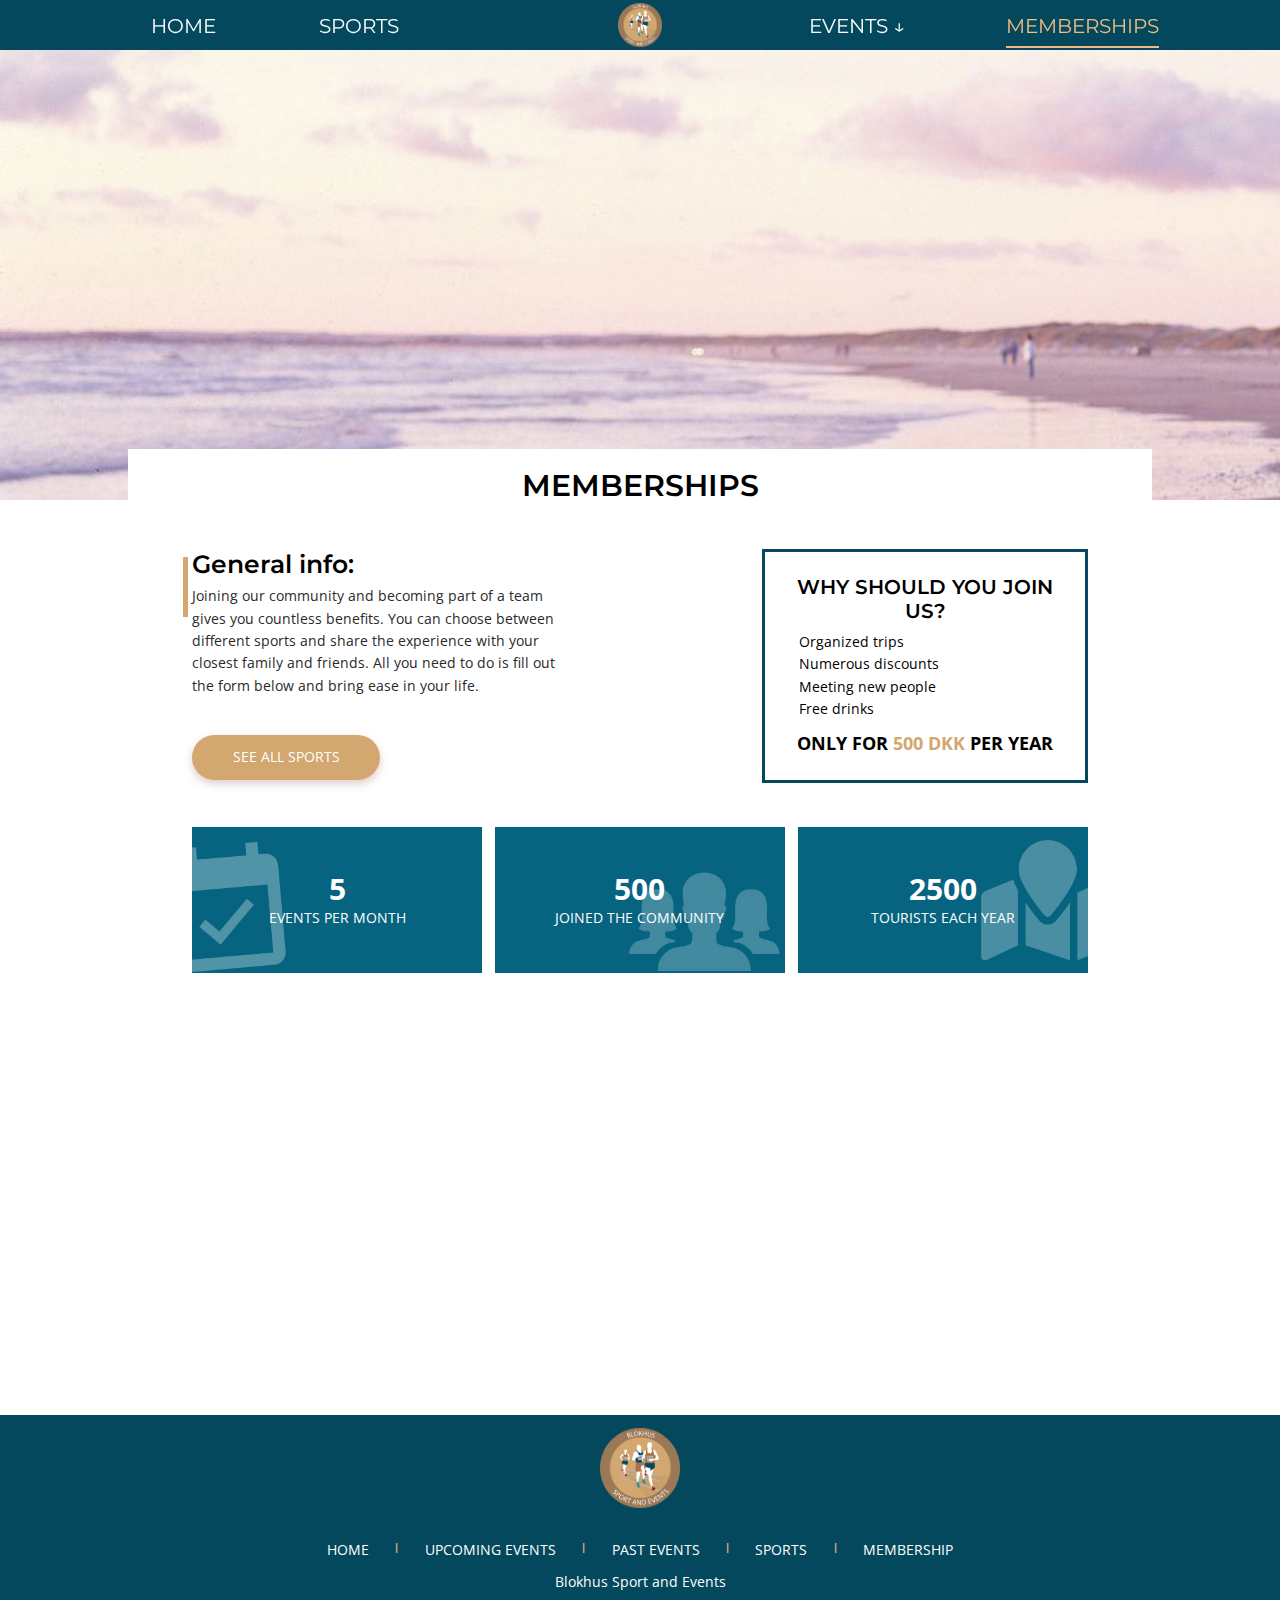
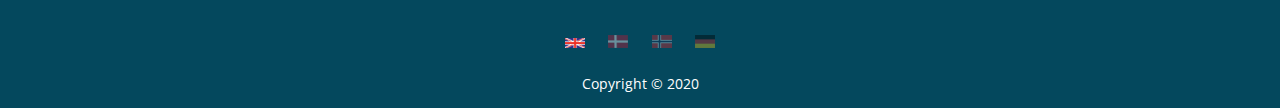
<file: membership.html>
<!DOCTYPE html>
<html lang="en">

<head>
    <meta charset="UTF-8">
    <meta name="viewport" content="width=device-width, initial-scale=1.0 user-scalable=no">
    <meta name="description" content="Joining our community and becoming part of a team gives you countless benefits.">
    <meta name="keywords" content="Blokhus, community, join, membership, benefits, subscribe, family, friends, free, discounts, trips, events"/>
    <meta name="copyright" content="https://www.visitjammerbugten.dk/" />
    <meta http-equiv="expires" content="43200"/>
    <link href="https://fonts.googleapis.com/css2?family=Montserrat&family=Open+Sans&display=swap" rel="stylesheet">
    <link href="https://fonts.googleapis.com/css2?family=Montserrat:wght@700&display=swap" rel="stylesheet">
    <link rel="stylesheet" href="assets/styles/style.css">
    <link rel="stylesheet" href="https://use.fontawesome.com/releases/v5.13.0/css/all.css"
        integrity="sha384-Bfad6CLCknfcloXFOyFnlgtENryhrpZCe29RTifKEixXQZ38WheV+i/6YWSzkz3V" crossorigin="anonymous">
    <script src="assets/scripts/main.js" defer></script>
    <script src="assets/scripts/counter.js" defer></script>
    <link rel="shortcut icon" href="assets/images/logo.png" type="image/x-icon">
    <link href="https://unpkg.com/aos@2.3.1/dist/aos.css" rel="stylesheet">
    <title>Become a member!</title>
</head>

<body class="membership-body">
    <header class="text-primary">
        <div class="menu-btn">
            <div class="btn-line"></div>
            <div class="btn-line"></div>
            <div class="btn-line"></div>
        </div>

        <a href="index.html" class="menu-logo"><img src="assets/images/logo.png" class="logo"
                alt="Blokhus Sport & Events"></a>

        <!-- MENU -->
        <nav class="menu">
            <ul class="menu-nav">
                <li class="nav-item">
                    <a href="index.html" class="nav-link">Home</a>
                </li>
                <li class="nav-item">
                    <a href="sports.html" class="nav-link">Sports</a>
                </li>
                <li class="nav-item">
                    <a href="#" class="nav-link">Events</a>
                    <ul class="menu-nav-dropdown">
                        <li class="nav-dropdown-item"><a href="upcoming-events.html"
                                class="nav-dropdown-link">Upcoming&nbsp;Events</a>
                        </li>
                        <li class="nav-dropdown-item"><a href="past-events.html"
                                class="nav-dropdown-link">Past&nbsp;Events</a></li>
                    </ul>
                </li>
                <li class="nav-item">
                    <a href="membership.html" class="nav-link current">Memberships</a>
                </li>
            </ul>
        </nav>
    </header>

    <main class="membership-main">
        <!-- HERO -->
        <section class="hero-image">
            <img class="hero mobile-none" src="assets/images/hero-membership.jpg" alt="Blokhus Sport and Events">
            <img class="hero pc-none-img" src="assets/images/membership-mobile.jpg" alt="Blokhus Sport and Events">
            <h1 class="text-primary membership-text">Memberships</h1>
        </section>
        <section class="explore-grid">
            <div class="element-detail"></div>
            <article class="article-text">
                <h2 class="text-primary">General info:</h2>
                <p class="text-secondary">Joining our community and becoming part of a team gives you countless
                    benefits.
                    You can choose between different sports and share the experience with your closest family and
                    friends. All you need to do is fill out the form below and bring ease in your life. </p>
            </article>
            <div class="subscribe mobile-none">
                <h3 class="text-primary">WHY SHOULD YOU JOIN US?</h3>
                <div class="benefits">
                    <div>
                        <p class="text-secondary"><i class="fas fa-check"></i>Organized trips</p>
                    </div>
                    <div>

                        <p class="text-secondary"><i class="fas fa-check"></i>Numerous discounts</p>
                    </div>
                    <div>

                        <p class="text-secondary"><i class="fas fa-check"></i>Meeting new people</p>
                    </div>
                    <div>

                        <p class="text-secondary"><i class="fas fa-check"></i>Free drinks</p>
                    </div>
                    <div>
                        <p class="text-secondary price">ONLY FOR <span>500 DKK</span> PER YEAR</p>
                    </div>
                </div>
            </div>
            <a class="all-btn text-secondary events-btn membership-btn mobile-none"
                href="upcoming-events.html"><span>See all sports</span></a>
            <a class="all-btn text-secondary events-btn membership-btn pc-none" href="upcoming-events.html"><span>See
                    all sports</span></a>
        </section>

        <section class="statistics-grid section-margin">
            <article class="statistic-box statistic-events text-secondary">
                <h3 class="counter" data-target="5">0</h3>
                <p>EVENTS PER MONTH</p>
            </article>
            <article class="statistic-box statistic-community text-secondary">
                <h3 class="counter" data-target="987">0</h3>
                <p>JOINED THE COMMUNITY</p>
            </article>
            <article class="statistic-box statistic-tourists text-secondary">
                <h3 class="counter" data-target="5000">0</h3>
                <p>TOURISTS EACH YEAR</p>
            </article>
        </section>

        <!-- MEMBERSHIP SUBSCRIPTION -->

        <section class="membership-sub-grid section-margin" data-aos-delay="100" data-aos="fade-up"
            data-aos-duration="700">
            <h3 class="text-primary member-title mobile-none">GET YOUR MEMBERSHIP NOW!</h3>

            <div class="subscribe pc-none" id="membership-section">
                <h3 class="text-primary">GET YOUR MEMBERSHIP NOW!</h3>
                <div class="benefits">
                    <div>
                        <p class="text-secondary"><i class="fas fa-check"></i>Organized trips</p>
                    </div>
                    <div>

                        <p class="text-secondary"><i class="fas fa-check"></i>Numerous discounts</p>
                    </div>
                    <div>

                        <p class="text-secondary"><i class="fas fa-check"></i>Meeting new people</p>
                    </div>
                    <div>

                        <p class="text-secondary"><i class="fas fa-check"></i>Free drinks</p>
                    </div>
                    <div>
                        <p class="text-secondary price">ONLY FOR <strong>500 DKK</strong> PER YEAR</p>
                    </div>
                </div>
            </div>
            <form class="membership-form">
                <input type="text" placeholder="Name:">
                <input type="text" placeholder="Email:">
                <input type="text" placeholder="Phone:">
                <p class="text-secondary">Choose payment method:</p>
                <div class="credit-cards">
                    <i class="fab fa-cc-visa fa-3x"></i>
                    <i class="fab fa-cc-mastercard fa-3x"></i>
                    <i class="fab fa-paypal fa-3x"></i>
                </div>
            </form>
            <a href="#" class="all-btn text-secondary m-btn">SUBSCRIBE</a>
        </section>
    </main>
    <button onclick="toTop()" id="topBtn" title="Back To Top">&#8593;</button>

    <!-- FOOTER -->
    <footer class="footer-grid text-secondary">
        <p class="name">Blokhus Sport and Events</p>
        <a href="index.html"><img src="assets/images/logo.png" class="logonav mobile-none"
                alt="Blokhus Sport & Events"></a>
        <ul class="footer-item navitems mobile-none">
            <li class="border-right"><a href="index.html">HOME</a></li>
            <li class="footer-line">|</li>
            <li class="border-right"><a href="upcoming-events.html">UPCOMING&nbsp;EVENTS</a></li>
            <li class="footer-line">|</li>
            <li class="border-right"><a href="past-events.html">PAST&nbsp;EVENTS</a></li>
            <li class="footer-line">|</li>
            <li class="border-right"><a href="sports.html">SPORTS</a></li>
            <li class="footer-line">|</li>
            <li><a href="membership.html">MEMBERSHIP</a></li>
        </ul>
        <div class="footer-icon icons icon-size footer-item">
            <a href="https://www.facebook.com/BlokhusSportEvent"><i class="fab fa-facebook"></i></a>
            <a href="#"><i class="fab fa-facebook-messenger"></i></a>
            <a href="#"><i class="fab fa-instagram"></i></a>
        </div>
        <div class="footer-flags mobile-none">
            <a href="#"><img src="assets/images/uk.png" alt="uk_flag"></a>
            <a href="#"><img class="lessopacity" src="assets/images/denmark.png" alt="denmark_flag"></a>
            <a href="#"><img class="lessopacity" src="assets/images/norway.png" alt="noway_flag"></a>
            <a href="#"><img class="lessopacity" src="assets/images/germany.png" alt="germany_flag"></a>
        </div>
        <div class="info footer-item">
            <p>Copyright © 2020</p>
        </div>

    </footer>
    <script src="https://unpkg.com/aos@next/dist/aos.js"></script>
    <script>
        AOS.init();
    </script>
</body>
</html>
</file>
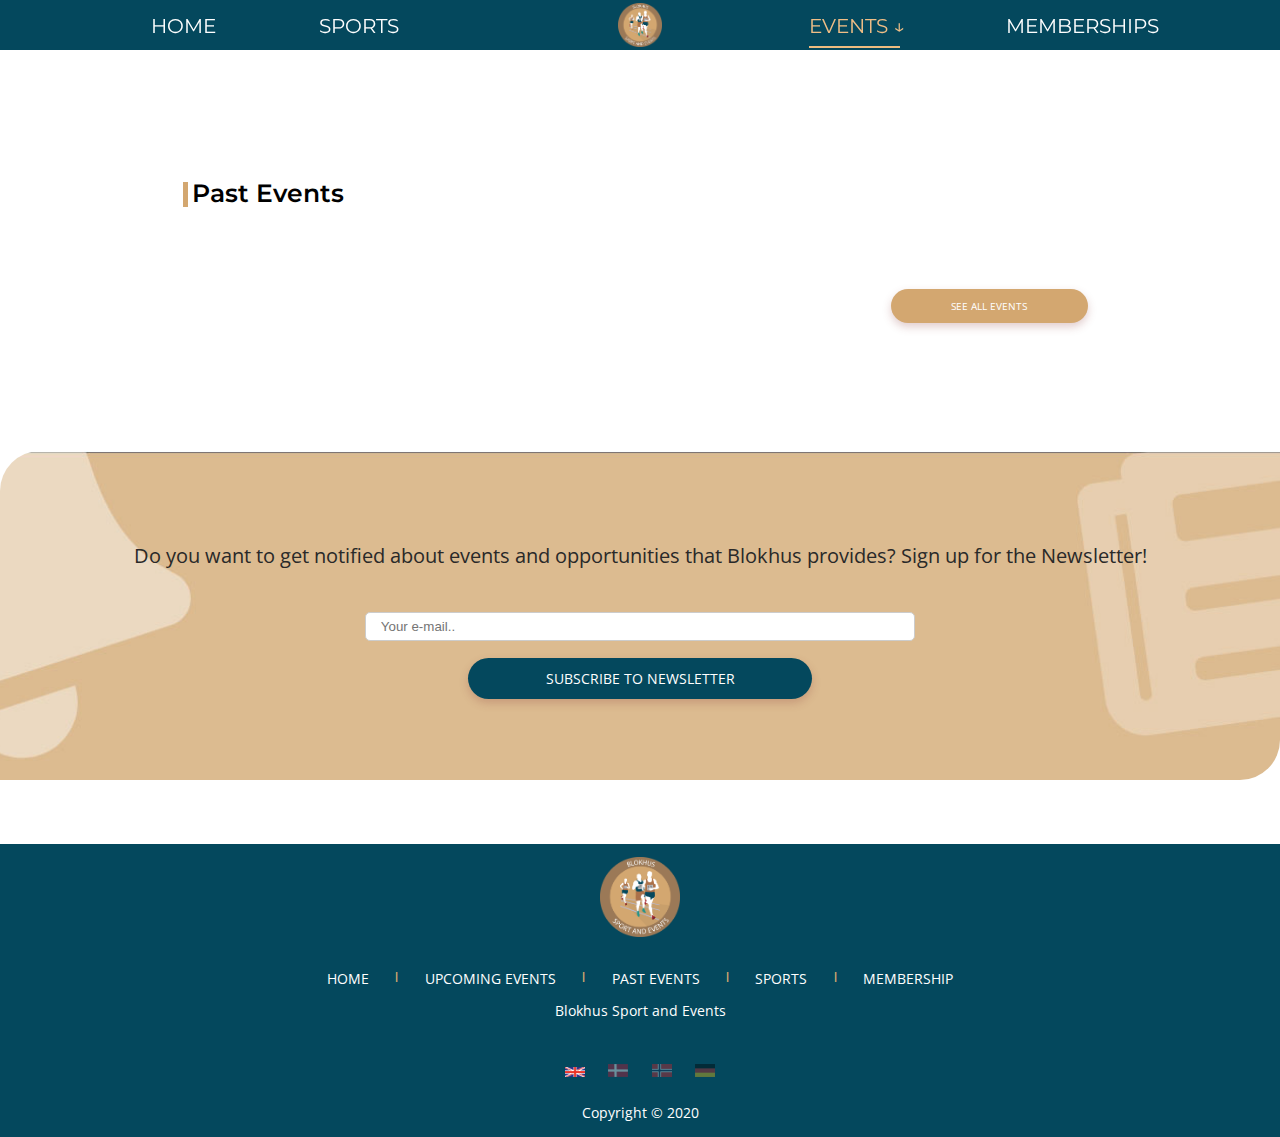
<file: past-article.html>
<!DOCTYPE html>
<html lang="en">

<head>
    <meta charset="UTF-8">
    <meta name="viewport" content="width=device-width, initial-scale=1.0 user-scalable=no">
    <meta name="description" content="Read more about the wonderful experience of events we have held.">
    <meta name="keywords" content="author, Blokhus, gallery, share, posted, notified, newsletter"/>
    <meta name="copyright" content="https://www.visitjammerbugten.dk/" />
    <meta http-equiv="expires" content="43200"/>
    <link href="https://fonts.googleapis.com/css2?family=Montserrat&family=Open+Sans&display=swap" rel="stylesheet">
    <link href="https://fonts.googleapis.com/css2?family=Montserrat:wght@700&display=swap" rel="stylesheet">
    <link rel="stylesheet" href="assets/styles/style.css">
    <link rel="stylesheet" href="https://use.fontawesome.com/releases/v5.13.0/css/all.css"
        integrity="sha384-Bfad6CLCknfcloXFOyFnlgtENryhrpZCe29RTifKEixXQZ38WheV+i/6YWSzkz3V" crossorigin="anonymous">
    <script src="assets/scripts/main.js" defer></script>
    <script src="assets/scripts/fetchArticles.js" defer></script>
    <script src="assets/scripts/fetchPastArticles.js" defer></script>
    <script src="assets/scripts/renderPastPreviewArticle.js" defer></script>
    <link rel="shortcut icon" href="assets/images/logo.png" type="image/x-icon">
    <title>Past Event | Blokhus Sport & Events</title>
</head>

<body>
    <header class="text-primary">
        <div class="menu-btn">
            <div class="btn-line"></div>
            <div class="btn-line"></div>
            <div class="btn-line"></div>
        </div>

        <a href="index.html" class="menu-logo"><img src="assets/images/logo.png" class="logo"
                alt="Blokhus Sport & Events"></a>

        <!-- MENU -->
        <nav class="menu">
            <ul class="menu-nav">
                <li class="nav-item">
                    <a href="index.html" class="nav-link">Home</a>
                </li>
                <li class="nav-item">
                    <a href="sports.html" class="nav-link">Sports</a>
                </li>
                <li class="nav-item">
                    <a href="#" class="nav-link current">Events</a>
                    <ul class="menu-nav-dropdown">
                        <li class="nav-dropdown-item"><a href="upcoming-events.html"
                                class="nav-dropdown-link">Upcoming&nbsp;Events</a>
                        </li>
                        <li class="nav-dropdown-item"><a href="past-events.html"
                                class="nav-dropdown-link">Past&nbsp;Events</a></li>
                    </ul>
                </li>
                <li class="nav-item">
                    <a href="membership.html" class="nav-link">Memberships</a>
                </li>
            </ul>
        </nav>
    </header>

    <main class="past-article-main">

        <section id="past-article-js">
            <!--Populated by JavaScript-->
        </section>
        <!--Gallery - Populated by JavaScript-->

        <!-- EVENT ARTICLES -->
        <section class="event-grid section-margin" id="event-grid">
            <div class="element-detail2"></div>
            <h2 class="text-primary article-h2">Past Events</h2>
            <section class="flex event-box" id="past-event-grid">
                <!--Populated by JavaScript-->
            </section>
            <a class="all-btn text-secondary events-btn mobile-none desktop-all-btn"
                href="upcoming-events.html"><span>See all events</span></a>
        </section>

        <!-- NEWSLETTER SUBSCRIPTION -->
        <section class="newsletter-box section-margin">
            <div class="message-box">
                <p class="text-secondary">Do you want to get notified about events and opportunities that Blokhus
                    provides? Sign up for the Newsletter!</p>
                <form action="#">
                    <input type="text" name="email" placeholder="Your e-mail..">
                </form>
                <a class="big-btn text-secondary" href="#">Subscribe to newsletter</a>
            </div>
        </section>

    </main>

    <button onclick="toTop()" id="topBtn" title="Back To Top">&#8593;</button>

    <!-- FOOTER -->
    <footer class="footer-grid text-secondary">
        <p class="name">Blokhus Sport and Events</p>
        <a href="index.html"><img src="assets/images/logo.png" class="logonav mobile-none"
                alt="Blokhus Sport & Events"></a>
        <ul class="footer-item navitems mobile-none">
            <li class="border-right"><a href="index.html">HOME</a></li>
            <li class="footer-line">|</li>
            <li class="border-right"><a href="upcoming-events.html">UPCOMING&nbsp;EVENTS</a></li>
            <li class="footer-line">|</li>
            <li class="border-right"><a href="past-events.html">PAST&nbsp;EVENTS</a></li>
            <li class="footer-line">|</li>
            <li class="border-right"><a href="sports.html">SPORTS</a></li>
            <li class="footer-line">|</li>
            <li><a href="membership.html">MEMBERSHIP</a></li>
        </ul>
        <div class="footer-icon icons icon-size footer-item">
            <a href="https://www.facebook.com/BlokhusSportEvent"><i class="fab fa-facebook"></i></a>
            <a href="#"><i class="fab fa-facebook-messenger"></i></a>
            <a href="#"><i class="fab fa-instagram"></i></a>
        </div>
        <div class="footer-flags mobile-none">
            <a href="#"><img src="assets/images/uk.png" alt="uk_flag"></a>
            <a href="#"><img class="lessopacity" src="assets/images/denmark.png" alt="denmark_flag"></a>
            <a href="#"><img class="lessopacity" src="assets/images/norway.png" alt="noway_flag"></a>
            <a href="#"><img class="lessopacity" src="assets/images/germany.png" alt="germany_flag"></a>
        </div>
        <div class="info footer-item">
            <p>Copyright © 2020</p>
        </div>

    </footer>
</body>

</html>
</file>
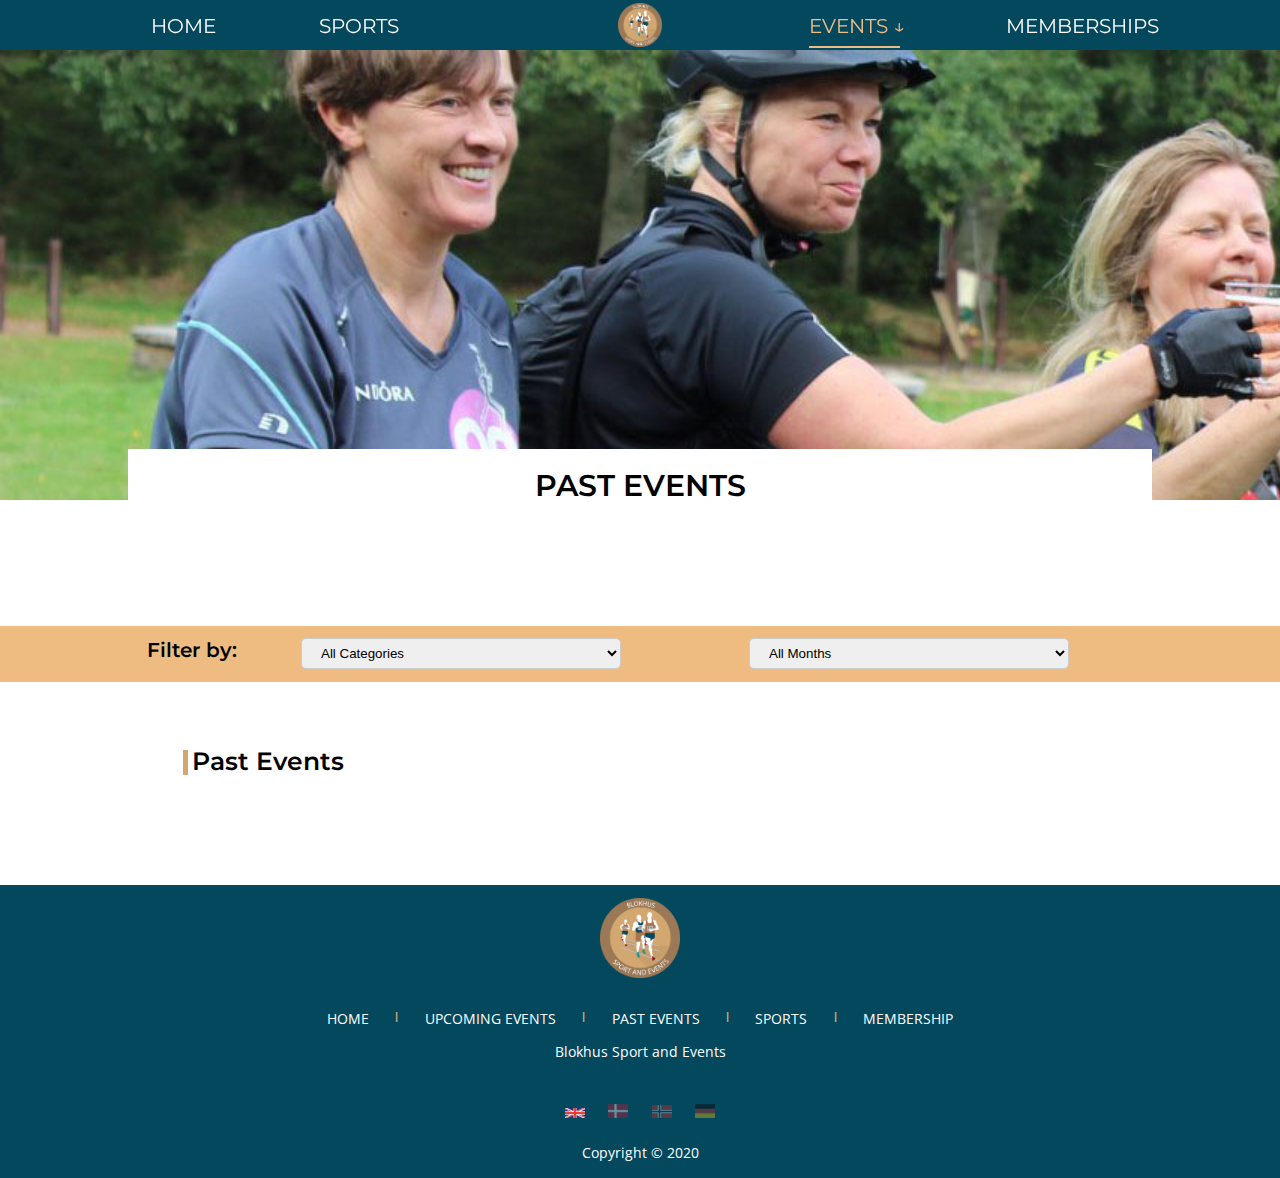
<file: past-events.html>
<!DOCTYPE html>
<html lang="en">

<head>
    <meta charset="UTF-8">
    <meta name="viewport" content="width=device-width, initial-scale=1.0 user-scalable=no">
    <meta name="description" content="See all of the events we have held in the past.">
    <meta name="keywords" content="filter, categories, months, events, past events, sports, charity, workshops, Blokhus"/>
    <meta name="copyright" content="https://www.visitjammerbugten.dk/" />
    <meta http-equiv="expires" content="43200"/>
    <link href="https://fonts.googleapis.com/css2?family=Montserrat&family=Open+Sans&display=swap" rel="stylesheet">
    <link href="https://fonts.googleapis.com/css2?family=Montserrat:wght@700&display=swap" rel="stylesheet">
    <link rel="stylesheet" href="assets/styles/style.css">
    <link rel="stylesheet" href="https://use.fontawesome.com/releases/v5.13.0/css/all.css"
        integrity="sha384-Bfad6CLCknfcloXFOyFnlgtENryhrpZCe29RTifKEixXQZ38WheV+i/6YWSzkz3V" crossorigin="anonymous">
    <script src="assets/scripts/main.js" defer></script>
    <script src="assets/scripts/fetchArticles.js" defer></script>
    <script src="assets/scripts/fetchPastArticles.js" defer></script>
    <script src="assets/scripts/renderAllPreviewArticlesPast.js" defer></script>
    <link rel="shortcut icon" href="assets/images/logo.png" type="image/x-icon">
    <title>Past Events | Blokhus Sport & Events</title>
</head>

<body>
    <header class="text-primary">
        <div class="menu-btn">
            <div class="btn-line"></div>
            <div class="btn-line"></div>
            <div class="btn-line"></div>
        </div>

        <a href="index.html" class="menu-logo"><img src="assets/images/logo.png" class="logo"
                alt="Blokhus Sport & Events"></a>

        <!-- MENU -->
        <nav class="menu">
            <ul class="menu-nav">
                <li class="nav-item">
                    <a href="index.html" class="nav-link">Home</a>
                </li>
                <li class="nav-item">
                    <a href="sports.html" class="nav-link">Sports</a>
                </li>
                <li class="nav-item">
                    <a href="#" class="nav-link current">Events</a>
                    <ul class="menu-nav-dropdown">
                        <li class="nav-dropdown-item"><a href="upcoming-events.html"
                                class="nav-dropdown-link">Upcoming&nbsp;Events</a>
                        </li>
                        <li class="nav-dropdown-item current"><a href="past-events.html"
                                class="nav-dropdown-link">Past&nbsp;Events</a></li>
                    </ul>
                </li>
                <li class="nav-item">
                    <a href="membership.html" class="nav-link">Memberships</a>
                </li>
            </ul>
        </nav>
    </header>

    <main class="upcoming-events-main">
        <!-- HERO -->
        <section class="hero-image">
            <img class="hero mobile-none" src="assets/images/hero_pastevents.jpg" alt="Blokhus Sport and Events">
            <img class="hero pc-none-img" src="assets/images/pastevents-mobile.jpg" alt="Blokhus Sport and Events">
            <h1 class="sports-text text-primary">Past Events</h1>
        </section>

        <section class="filter">
            <h3 class="text-primary">Filter by:</h3>
            <select name="Categories" class="category" id="categories">
                <option value="All-cat">All Categories</option>
                <option value="sports">Sports</option>
                <option value="workshops">Workshops</option>
                <option value="charity">Charity events</option>
                <option value="others">Others</option>
            </select>

            <select name="Month" class="months" id="month">
                <option value="All-mon">All Months</option>
                <option value="January">January</option>
                <option value="February">February</option>
                <option value="March">March</option>
                <option value="April">April</option>
                <option value="May">May</option>
                <option value="June">June</option>
                <option value="July">July</option>
                <option value="August">August</option>
                <option value="September">September</option>
                <option value="October">October</option>
                <option value="November">November</option>
                <option value="December">December</option>
            </select>

        </section>

        <!-- EVENT ARTICLES -->
        <section class="event-grid section-margin">
            <div class="element-detail2"></div>
            <h2 class="text-primary article-h2">Past Events</h2>
            <section class="flex event-box" id="past-event-grid">
                <!--Populated by JavaScript-->
            </section>
        </section>
    </main>

    <button onclick="toTop()" id="topBtn" title="Back To Top">&#8593;</button>

    <!-- FOOTER -->
    <footer class="footer-grid text-secondary">
        <p class="name">Blokhus Sport and Events</p>
        <a href="index.html"><img src="assets/images/logo.png" class="logonav mobile-none"
                alt="Blokhus Sport & Events"></a>
        <ul class="footer-item navitems mobile-none">
            <li class="border-right"><a href="index.html">HOME</a></li>
            <li class="footer-line">|</li>
            <li class="border-right"><a href="upcoming-events.html">UPCOMING&nbsp;EVENTS</a></li>
            <li class="footer-line">|</li>
            <li class="border-right"><a href="past-events.html">PAST&nbsp;EVENTS</a></li>
            <li class="footer-line">|</li>
            <li class="border-right"><a href="sports.html">SPORTS</a></li>
            <li class="footer-line">|</li>
            <li><a href="membership.html">MEMBERSHIP</a></li>
        </ul>
        <div class="footer-icon icons icon-size footer-item">
            <a href="https://www.facebook.com/BlokhusSportEvent"><i class="fab fa-facebook"></i></a>
            <a href="#"><i class="fab fa-facebook-messenger"></i></a>
            <a href="#"><i class="fab fa-instagram"></i></a>
        </div>
        <div class="footer-flags mobile-none">
            <a href="#"><img src="assets/images/uk.png" alt="uk_flag"></a>
            <a href="#"><img class="lessopacity" src="assets/images/denmark.png" alt="denmark_flag"></a>
            <a href="#"><img class="lessopacity" src="assets/images/norway.png" alt="noway_flag"></a>
            <a href="#"><img class="lessopacity" src="assets/images/germany.png" alt="germany_flag"></a>
        </div>
        <div class="info footer-item">
            <p>Copyright © 2020</p>
        </div>
    </footer>
</body>
</html>
</file>
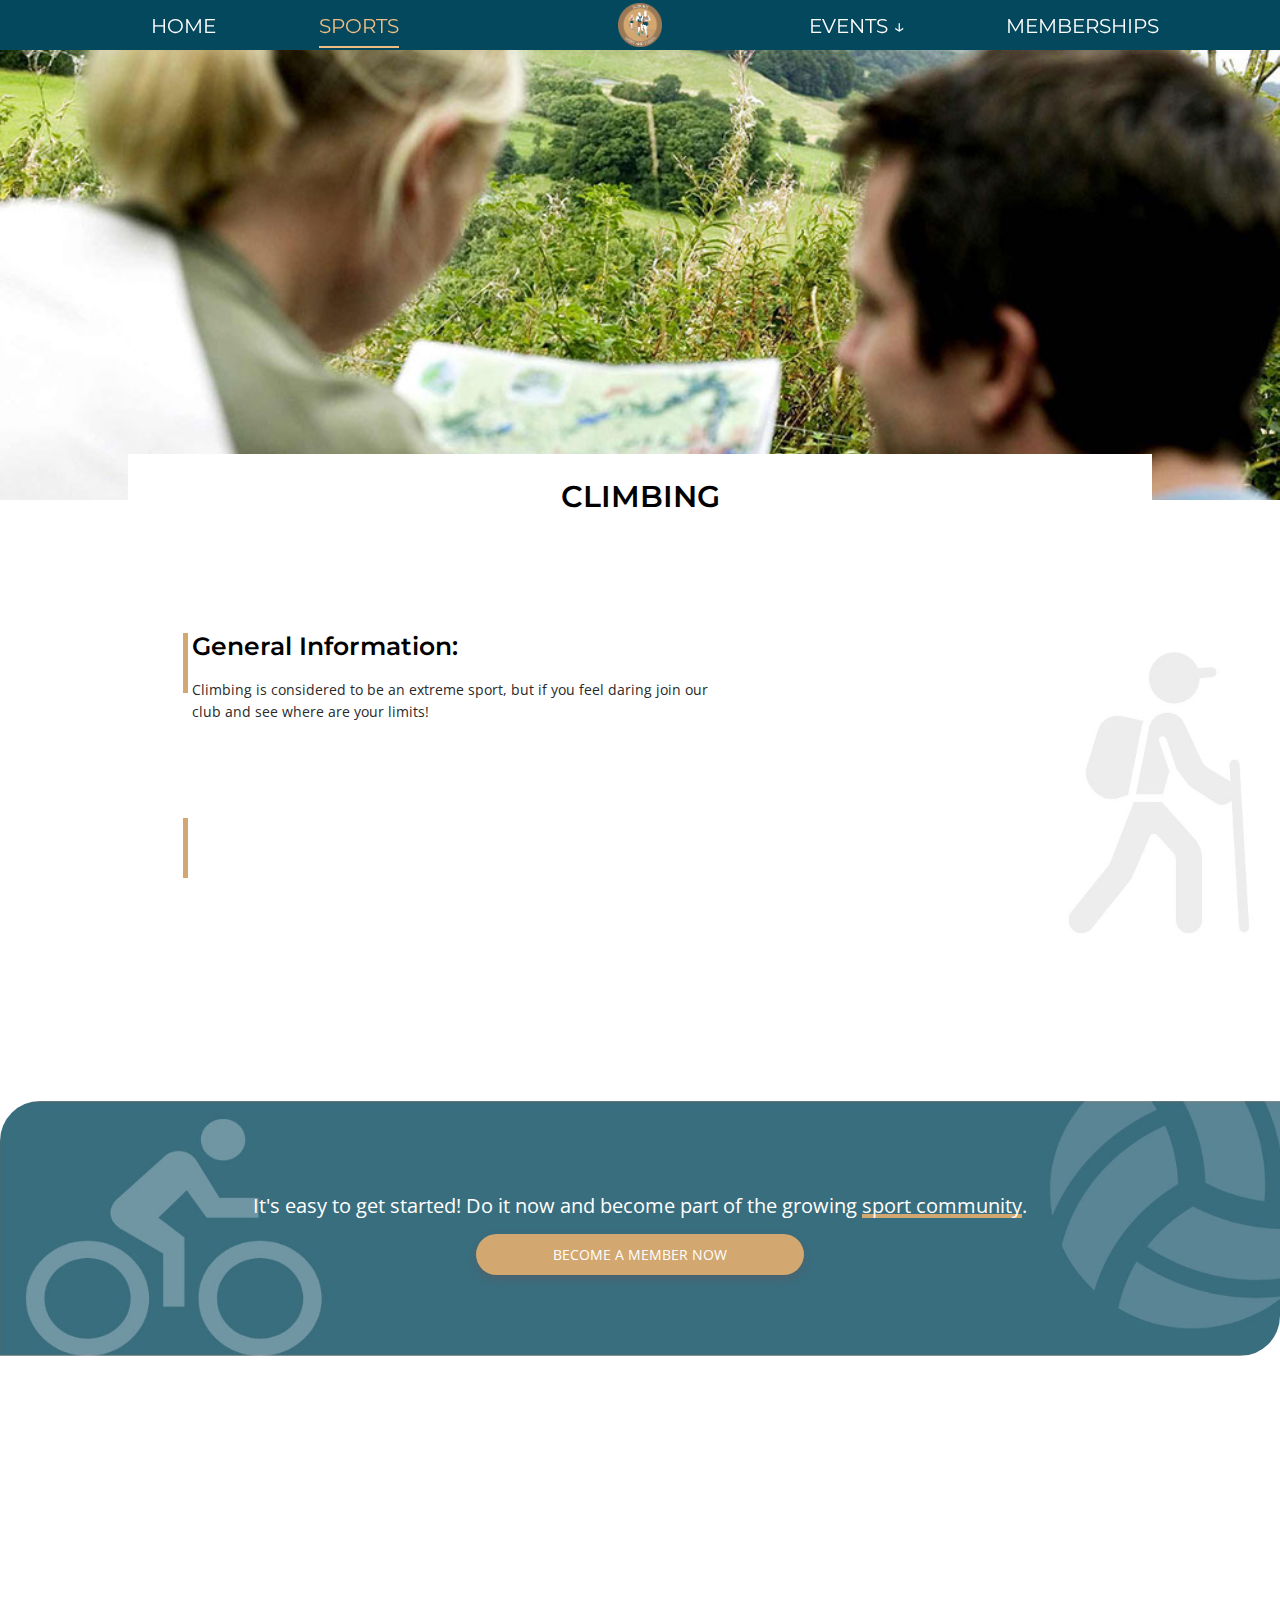
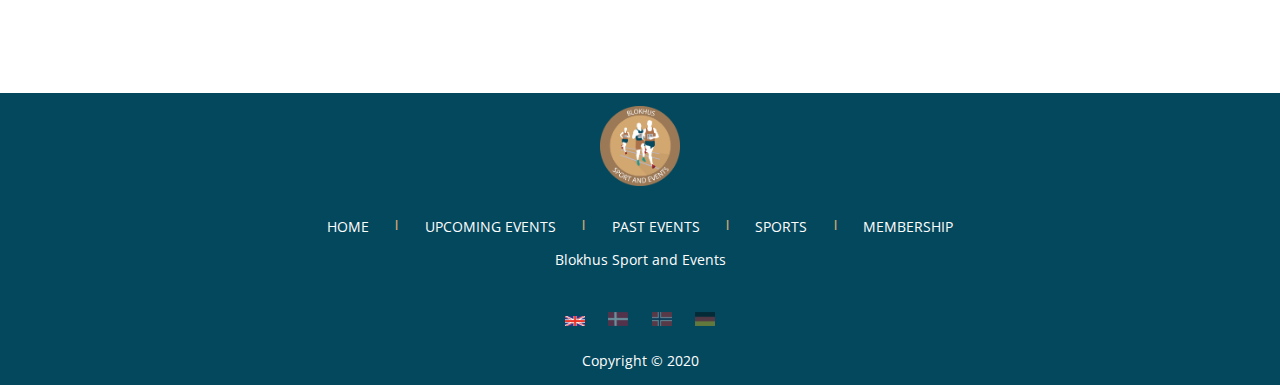
<file: sport-climbing.html>
<!DOCTYPE html>
<html lang="en">

<head>
    <meta charset="UTF-8">
    <meta name="viewport" content="width=device-width, initial-scale=1.0 user-scalable=no">
    <meta name="description" content="Climbing is considered to be an extreme sport, but if you feel daring join
    our club and see where are your limits!">
    <meta name="keywords" content="climbing, sport, member, community, Blokhus, trainings, club"/>
    <meta name="copyright" content="https://www.visitjammerbugten.dk/" />
    <meta http-equiv="expires" content="43200"/>
    <link href="https://fonts.googleapis.com/css2?family=Montserrat&family=Open+Sans&display=swap" rel="stylesheet">
    <link href="https://fonts.googleapis.com/css2?family=Montserrat:wght@700&display=swap" rel="stylesheet">
    <link rel="stylesheet" href="assets/styles/style.css">
    <link rel="stylesheet" href="https://use.fontawesome.com/releases/v5.13.0/css/all.css"
        integrity="sha384-Bfad6CLCknfcloXFOyFnlgtENryhrpZCe29RTifKEixXQZ38WheV+i/6YWSzkz3V" crossorigin="anonymous">
    <script src="assets/scripts/main.js" defer></script>
    <script src="assets/scripts/fetchArticles.js" defer></script>
    <script src="assets/scripts/renderPreviewArticle.js" defer></script>
    <link rel="shortcut icon" href="assets/images/logo.png" type="image/x-icon">
    <link href="https://unpkg.com/aos@2.3.1/dist/aos.css" rel="stylesheet">

    <title>Climbing Lessons | Blokhus Sport & Events</title>
</head>

<body>
    <header class="text-primary">
        <div class="menu-btn">
            <div class="btn-line"></div>
            <div class="btn-line"></div>
            <div class="btn-line"></div>
        </div>

        <a href="index.html" class="menu-logo"><img src="assets/images/logo.png" class="logo"
                alt="Blokhus Sport & Events"></a>

        <!-- MENU -->
        <nav class="menu">
            <ul class="menu-nav">
                <li class="nav-item">
                    <a href="index.html" class="nav-link">Home</a>
                </li>
                <li class="nav-item">
                    <a href="sports.html" class="nav-link current">Sports</a>
                </li>
                <li class="nav-item">
                    <a href="#" class="nav-link">Events</a>
                    <ul class="menu-nav-dropdown">
                        <li class="nav-dropdown-item"><a href="upcoming-events.html"
                                class="nav-dropdown-link">Upcoming&nbsp;Events</a>
                        </li>
                        <li class="nav-dropdown-item"><a href="past-events.html"
                                class="nav-dropdown-link">Past&nbsp;Events</a></li>
                    </ul>
                </li>
                <li class="nav-item">
                    <a href="membership.html" class="nav-link">Memberships</a>
                </li>
            </ul>
        </nav>
    </header>

    <main class="past-article-main">
        <!-- HERO -->
        <section class="hero-image">
            <img class="hero" src="assets/images/heroClimbing.jpg" alt="Blokhus Sport and Events">
            <h1 class="sports-text text-primary">Climbing</h1>
        </section>
        <section class="sport-climbing">
            <section class="explore-grid">
                <div class="element-detail"></div>
                <article class="article-text">
                    <h2 class="text-primary">General Information:</h2>
                    <p class="text-secondary">Climbing is considered to be an extreme sport, but if you feel daring join
                        our club and see where are your limits! </p>
                </article>
            </section>
            <section class="explore-grid">
                <div class="element-detail"></div>
                <article class="article-text" data-aos-delay="100" data-aos="fade-up">
                    <h2 class="text-primary">About trainings:</h2>
                    <p class="text-secondary">We have different specialists for each group of climbers- newbies or
                        experts. There is room for everyone - let's popularize climbing!<br> <br> Location: Blokhus
                        Klitplantage <br> Date and time: Every Saturday from 15:00</p>
                </article>
            </section>
        </section>
        <section class="membership-box section-margin">
            <div class="message-box">
                <p class="text-secondary">It's easy to get started! Do it now and become part of the growing <span
                        class="underlined-span">sport community</span>.
                </p>
                <a class="big-btn text-secondary" href="membership.html#membership-section">Become a member now</a>
            </div>
        </section>
        <!-- EVENT ARTICLES -->
        <section class="event-grid section-margin" data-aos-delay="100" data-aos="fade-up">
            <div class="element-detail2"></div>
            <h2 class="text-primary article-h2">Upcoming Events</h2>
            <section class="flex event-box" id="event-grid">
                <!--Populated by JavaScript-->
            </section>
            <a class="all-btn text-secondary events-btn mobile-none desktop-all-btn" href="past-events.html"><span>See
                    all events</span></a>
        </section>

    </main>

    <button onclick="toTop()" id="topBtn" title="Back To Top">&#8593;</button>

    <!-- FOOTER -->
    <footer class="footer-grid text-secondary">
        <p class="name">Blokhus Sport and Events</p>
        <a href="index.html"><img src="assets/images/logo.png" class="logonav mobile-none"
                alt="Blokhus Sport & Events"></a>
        <ul class="footer-item navitems mobile-none">
            <li class="border-right"><a href="index.html">HOME</a></li>
            <li class="footer-line">|</li>
            <li class="border-right"><a href="upcoming-events.html">UPCOMING&nbsp;EVENTS</a></li>
            <li class="footer-line">|</li>
            <li class="border-right"><a href="past-events.html">PAST&nbsp;EVENTS</a></li>
            <li class="footer-line">|</li>
            <li class="border-right"><a href="sports.html">SPORTS</a></li>
            <li class="footer-line">|</li>
            <li><a href="membership.html">MEMBERSHIP</a></li>
        </ul>
        <div class="footer-icon icons icon-size footer-item">
            <a href="https://www.facebook.com/BlokhusSportEvent"><i class="fab fa-facebook"></i></a>
            <a href="#"><i class="fab fa-facebook-messenger"></i></a>
            <a href="#"><i class="fab fa-instagram"></i></a>
        </div>
        <div class="footer-flags mobile-none">
            <a href="#"><img src="assets/images/uk.png" alt="uk_flag"></a>
            <a href="#"><img class="lessopacity" src="assets/images/denmark.png" alt="denmark_flag"></a>
            <a href="#"><img class="lessopacity" src="assets/images/norway.png" alt="noway_flag"></a>
            <a href="#"><img class="lessopacity" src="assets/images/germany.png" alt="germany_flag"></a>
        </div>
        <div class="info footer-item">
            <p>Copyright © 2020</p>
        </div>

    </footer>
    <script src="https://unpkg.com/aos@next/dist/aos.js"></script>
    <script>
        AOS.init();
        AOS.init({
            disable: 'mobile'
        });
    </script>
</body>

</html>
</file>
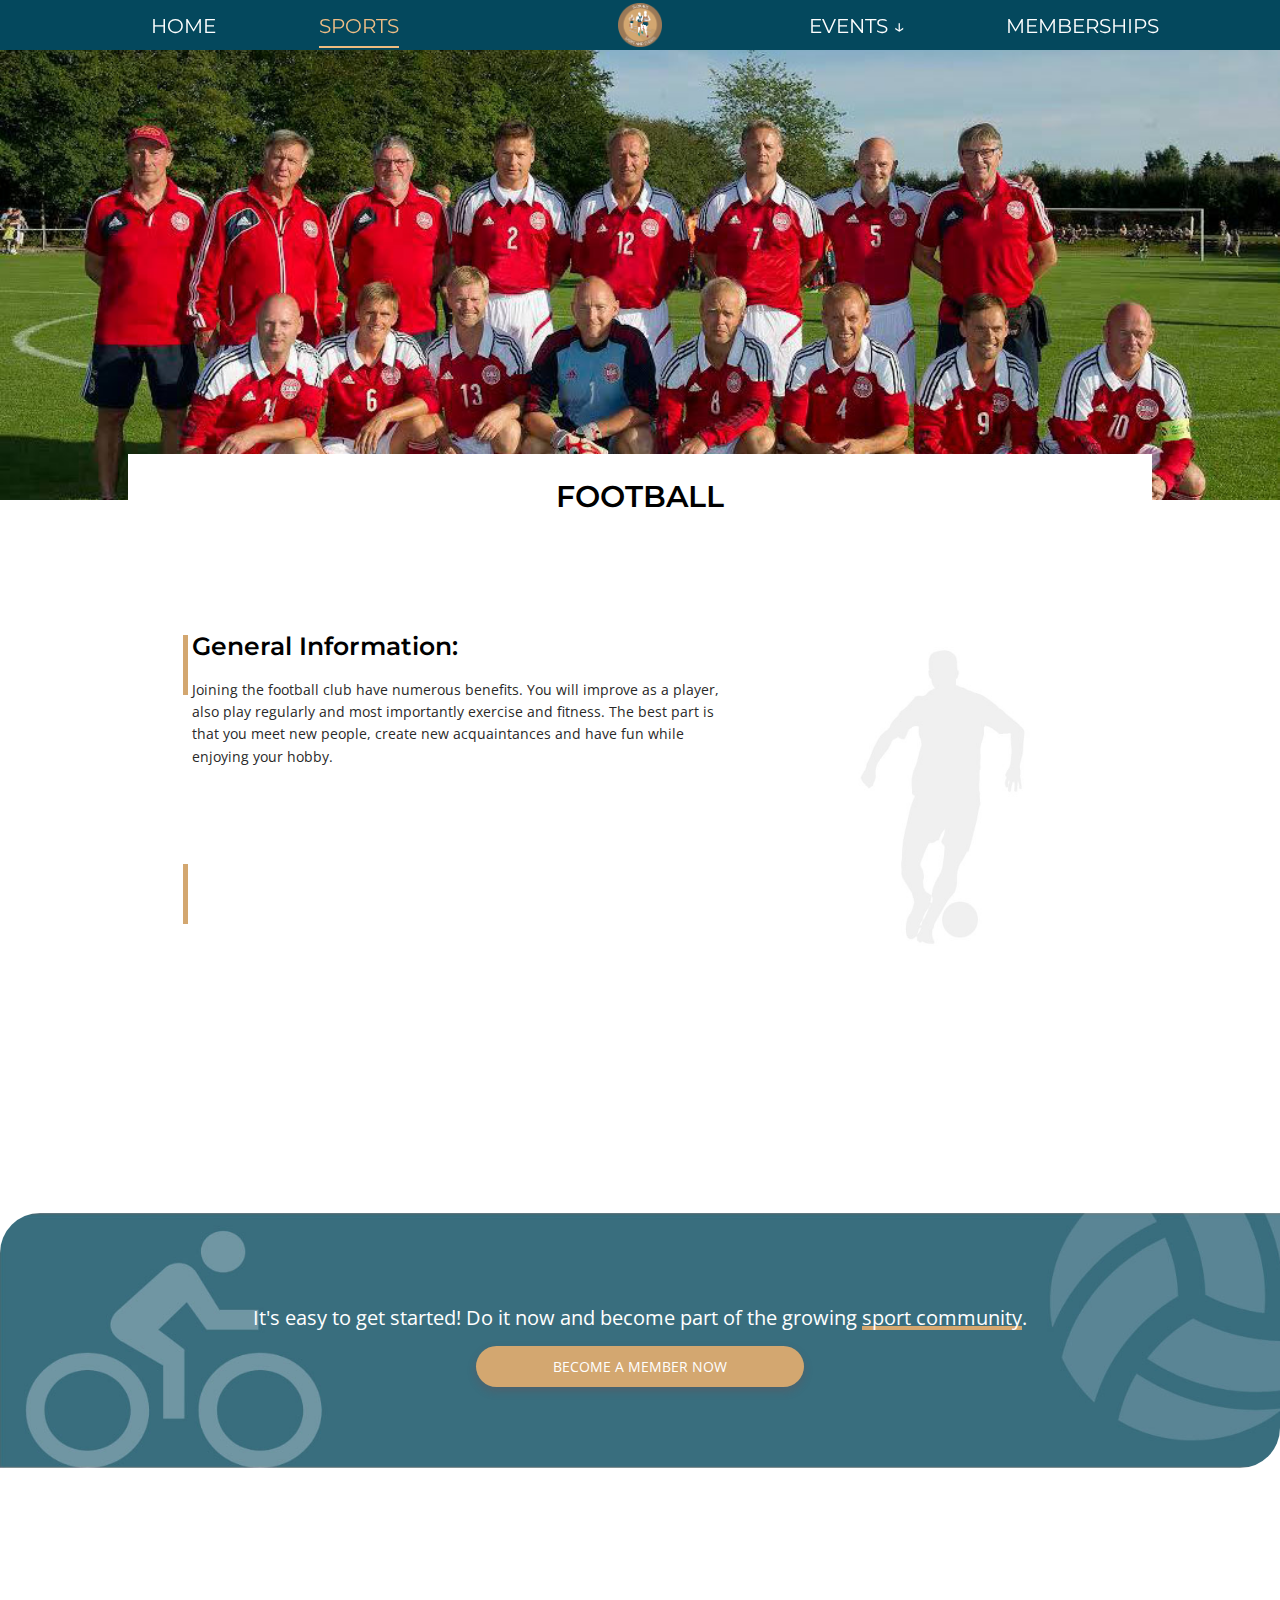
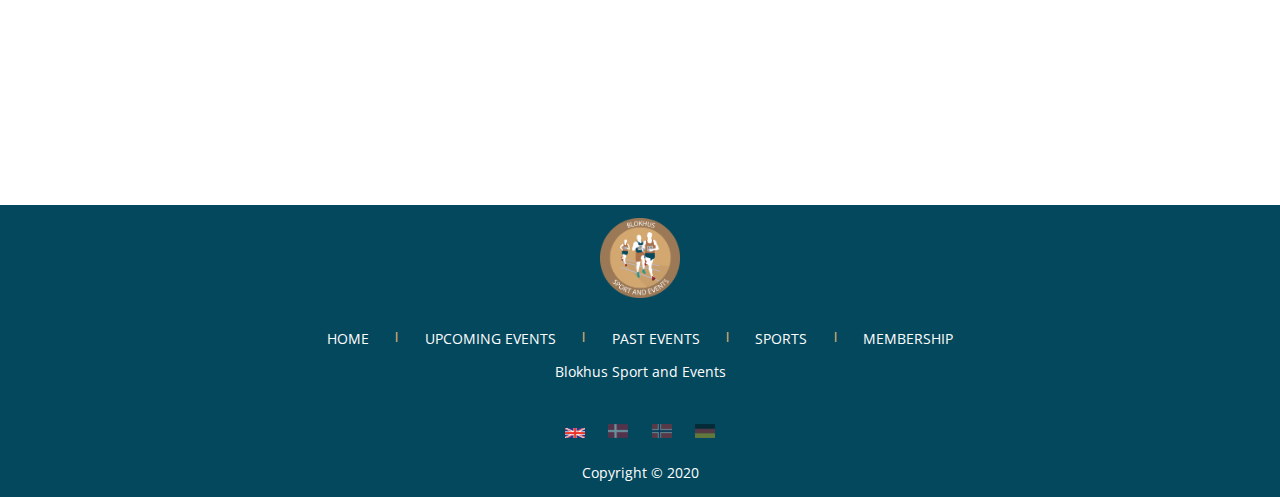
<file: sport-football.html>
<!DOCTYPE html>
<html lang="en">

<head>
    <meta charset="UTF-8">
    <meta name="viewport" content="width=device-width, initial-scale=1.0 user-scalable=no">
    <meta name="description" content="Joining the football club have numerous benefits. You will improve as a
    player, also play regularly and most importantly exercise and fitness!">
    <meta name="keywords" content="football, sport, member, community, Blokhus, trainings, clubs, coach"/>
    <meta name="copyright" content="https://www.visitjammerbugten.dk/" />
    <meta http-equiv="expires" content="43200"/>
    <link href="https://fonts.googleapis.com/css2?family=Montserrat&family=Open+Sans&display=swap" rel="stylesheet">
    <link href="https://fonts.googleapis.com/css2?family=Montserrat:wght@700&display=swap" rel="stylesheet">
    <link rel="stylesheet" href="assets/styles/style.css">
    <link rel="stylesheet" href="https://use.fontawesome.com/releases/v5.13.0/css/all.css"
        integrity="sha384-Bfad6CLCknfcloXFOyFnlgtENryhrpZCe29RTifKEixXQZ38WheV+i/6YWSzkz3V" crossorigin="anonymous">
    <script src="assets/scripts/main.js" defer></script>
    <script src="assets/scripts/fetchArticles.js" defer></script>
    <script src="assets/scripts/renderPreviewArticle.js" defer></script>
    <link rel="shortcut icon" href="assets/images/logo.png" type="image/x-icon">
    <link href="https://unpkg.com/aos@2.3.1/dist/aos.css" rel="stylesheet">
    <title>Football Team | Blokhus Sport & Events</title>
</head>

<body>
    <header class="text-primary">
        <div class="menu-btn">
            <div class="btn-line"></div>
            <div class="btn-line"></div>
            <div class="btn-line"></div>
        </div>

        <a href="index.html" class="menu-logo"><img src="assets/images/logo.png" class="logo"
                alt="Blokhus Sport & Events"></a>

        <!-- MENU -->
        <nav class="menu">
            <ul class="menu-nav">
                <li class="nav-item">
                    <a href="index.html" class="nav-link">Home</a>
                </li>
                <li class="nav-item">
                    <a href="sports.html" class="nav-link current">Sports</a>
                </li>
                <li class="nav-item">
                    <a href="#" class="nav-link">Events</a>
                    <ul class="menu-nav-dropdown">
                        <li class="nav-dropdown-item"><a href="upcoming-events.html"
                                class="nav-dropdown-link">Upcoming&nbsp;Events</a>
                        </li>
                        <li class="nav-dropdown-item"><a href="past-events.html"
                                class="nav-dropdown-link">Past&nbsp;Events</a></li>
                    </ul>
                </li>
                <li class="nav-item">
                    <a href="membership.html" class="nav-link">Memberships</a>
                </li>
            </ul>
        </nav>
    </header>

    <main class="past-article-main">
        <!-- HERO -->
        <section class="hero-image">
            <img class="hero" src="assets/images/heroFootball.jpg" alt="Blokhus Sport and Events">
            <h1 class="sports-text text-primary">Football</h1>
        </section>
        <section class="sport-football">
            <section class="explore-grid">
                <div class="element-detail"></div>
                <article class="article-text">
                    <h2 class="text-primary">General Information:</h2>
                    <p class="text-secondary">Joining the football club have numerous benefits. You will improve as a
                        player, also play regularly and most importantly exercise and fitness. The best part is that you
                        meet new people, create new acquaintances and have fun while enjoying your hobby.</p>
                </article>
            </section>
            <section class="explore-grid">
                <div class="element-detail"></div>
                <article class="article-text" data-aos-delay="100" data-aos="fade-up">
                    <h2 class="text-primary">Where can I train?</h2>
                    <p class="text-secondary">There are different locations from which you can choose which one is the
                        most convenient for you depending on the weather conditions and where you live. Also, you will
                        be guided by experienced coach whom you can contact for more detailed information and he can
                        guide you through the choices. <br> <br> Location one: Jetsmark Idrætscenter, Pandrup <br>
                        Location two: Jetsmark Stadion, Blokhus <br> Location three: Stenmarksvej 3, Hune </p>
                </article>
            </section>
        </section>
        <section class="membership-box section-margin">
            <div class="message-box">
                <p class="text-secondary">It's easy to get started! Do it now and become part of the growing <span
                        class="underlined-span">sport community</span>.
                </p>
                <a class="big-btn text-secondary" href="membership.html#membership-section">Become a member now</a>
            </div>
        </section>
        <!-- EVENT ARTICLES -->
        <section class="event-grid section-margin" data-aos-delay="100" data-aos="fade-up">
            <div class="element-detail2"></div>
            <h2 class="text-primary article-h2">Upcoming Events</h2>
            <section class="flex event-box" id="event-grid">
                <!--Populated by JavaScript-->
            </section>
            <a class="all-btn text-secondary events-btn mobile-none desktop-all-btn" href="past-events.html"><span>See
                    all events</span></a>
        </section>

    </main>

    <button onclick="toTop()" id="topBtn" title="Back To Top">&#8593;</button>

    <!-- FOOTER -->
    <footer class="footer-grid text-secondary">
        <p class="name">Blokhus Sport and Events</p>
        <a href="index.html"><img src="assets/images/logo.png" class="logonav mobile-none"
                alt="Blokhus Sport & Events"></a>
        <ul class="footer-item navitems mobile-none">
            <li class="border-right"><a href="index.html">HOME</a></li>
            <li class="footer-line">|</li>
            <li class="border-right"><a href="upcoming-events.html">UPCOMING&nbsp;EVENTS</a></li>
            <li class="footer-line">|</li>
            <li class="border-right"><a href="past-events.html">PAST&nbsp;EVENTS</a></li>
            <li class="footer-line">|</li>
            <li class="border-right"><a href="sports.html">SPORTS</a></li>
            <li class="footer-line">|</li>
            <li><a href="membership.html">MEMBERSHIP</a></li>
        </ul>
        <div class="footer-icon icons icon-size footer-item">
            <a href="https://www.facebook.com/BlokhusSportEvent"><i class="fab fa-facebook"></i></a>
            <a href="#"><i class="fab fa-facebook-messenger"></i></a>
            <a href="#"><i class="fab fa-instagram"></i></a>
        </div>
        <div class="footer-flags mobile-none">
            <a href="#"><img src="assets/images/uk.png" alt="uk_flag"></a>
            <a href="#"><img class="lessopacity" src="assets/images/denmark.png" alt="denmark_flag"></a>
            <a href="#"><img class="lessopacity" src="assets/images/norway.png" alt="noway_flag"></a>
            <a href="#"><img class="lessopacity" src="assets/images/germany.png" alt="germany_flag"></a>
        </div>
        <div class="info footer-item">
            <p>Copyright © 2020</p>
        </div>

    </footer>
    <script src="https://unpkg.com/aos@next/dist/aos.js"></script>
    <script>
        AOS.init();
        AOS.init({
            disable: 'mobile'
        });
    </script>
</body>

</html>
</file>
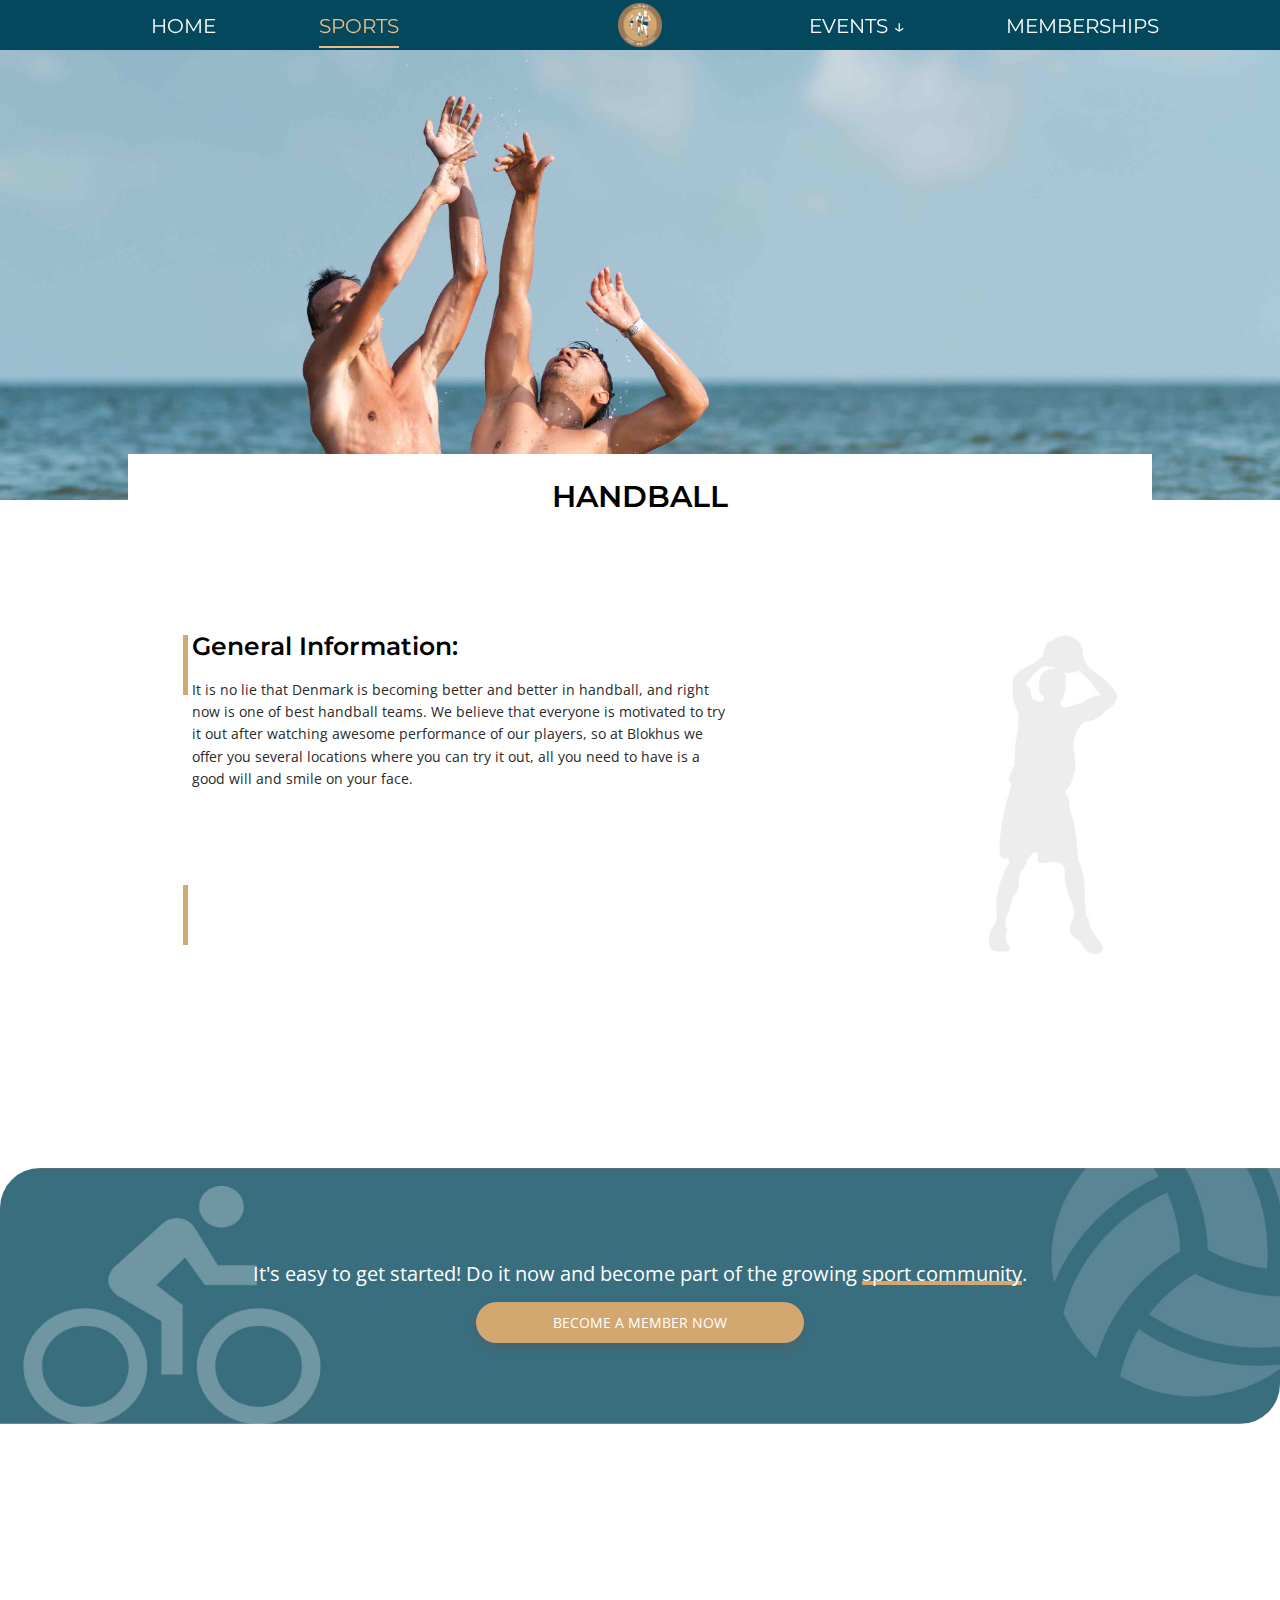
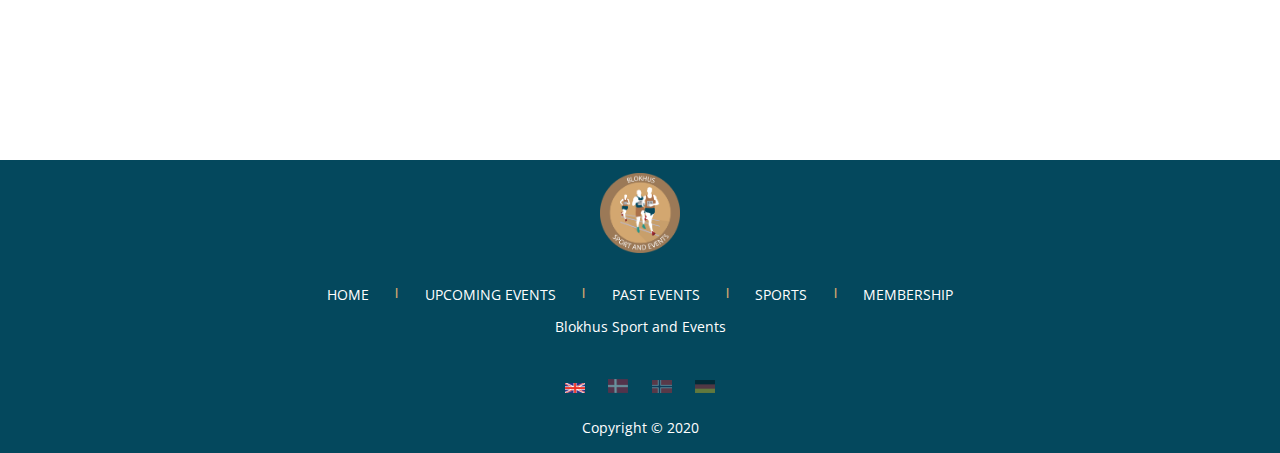
<file: sport-handball.html>
<!DOCTYPE html>
<html lang="en">

<head>
    <meta charset="UTF-8">
    <meta name="viewport" content="width=device-width, initial-scale=1.0 user-scalable=no">
    <meta name="description" content="It is no lie that Denmark is becoming better and better in handball, and
    right now is one of best handball teams.">
    <meta name="keywords" content="handball, Denmark, Blokhus, motivated, best, sport, trainings"/>
    <meta name="copyright" content="https://www.visitjammerbugten.dk/" />
    <meta http-equiv="expires" content="43200"/>
    <link href="https://fonts.googleapis.com/css2?family=Montserrat&family=Open+Sans&display=swap" rel="stylesheet">
    <link href="https://fonts.googleapis.com/css2?family=Montserrat:wght@700&display=swap" rel="stylesheet">
    <link rel="stylesheet" href="assets/styles/style.css">
    <link rel="stylesheet" href="https://use.fontawesome.com/releases/v5.13.0/css/all.css"
        integrity="sha384-Bfad6CLCknfcloXFOyFnlgtENryhrpZCe29RTifKEixXQZ38WheV+i/6YWSzkz3V" crossorigin="anonymous">
    <script src="assets/scripts/main.js" defer></script>
    <script src="assets/scripts/fetchArticles.js" defer></script>
    <script src="assets/scripts/renderPreviewArticle.js" defer></script>
    <link rel="shortcut icon" href="assets/images/logo.png" type="image/x-icon">
    <link href="https://unpkg.com/aos@2.3.1/dist/aos.css" rel="stylesheet">

    <title>Handball Team | Blokhus Sport & Events</title>
</head>

<body>
    <header class="text-primary">
        <div class="menu-btn">
            <div class="btn-line"></div>
            <div class="btn-line"></div>
            <div class="btn-line"></div>
        </div>

        <a href="index.html" class="menu-logo"><img src="assets/images/logo.png" class="logo"
                alt="Blokhus Sport & Events"></a>

        <!-- MENU -->
        <nav class="menu">
            <ul class="menu-nav">
                <li class="nav-item">
                    <a href="index.html" class="nav-link">Home</a>
                </li>
                <li class="nav-item">
                    <a href="sports.html" class="nav-link current">Sports</a>
                </li>
                <li class="nav-item">
                    <a href="#" class="nav-link">Events</a>
                    <ul class="menu-nav-dropdown">
                        <li class="nav-dropdown-item"><a href="upcoming-events.html"
                                class="nav-dropdown-link">Upcoming&nbsp;Events</a>
                        </li>
                        <li class="nav-dropdown-item"><a href="past-events.html"
                                class="nav-dropdown-link">Past&nbsp;Events</a></li>
                    </ul>
                </li>
                <li class="nav-item">
                    <a href="membership.html" class="nav-link">Memberships</a>
                </li>
            </ul>
        </nav>
    </header>

    <main class="past-article-main">
        <!-- HERO -->
        <section class="hero-image">
            <img class="hero" src="assets/images/hero_mobile.jpg" alt="Blokhus Sport and Events">
            <h1 class="sports-text text-primary">Handball</h1>
        </section>
        <section class="sport-handball">
            <section class="explore-grid">
                <div class="element-detail"></div>
                <article class="article-text">
                    <h2 class="text-primary">General Information:</h2>
                    <p class="text-secondary"> It is no lie that Denmark is becoming better and better in handball, and
                        right now is one of best handball teams. We believe that everyone is motivated to try it out
                        after watching awesome performance of our players, so at Blokhus we offer you several locations
                        where you can try it out, all you need to have is a good will and smile on your face.</p>
                </article>
            </section>
            <section class="explore-grid">
                <div class="element-detail"></div>
                <article class="article-text" data-aos-delay="100" data-aos="fade-up">
                    <h2 class="text-primary">Where can I train?</h2>
                    <p class="text-secondary">Location one: Blokhus Strand <br> Date and time: Monday, Wednesday, Friday
                        at 17:30<br> <br> Location two: Blokhus main park <br> Date and time: Every day from 16:00 </p>
                </article>
            </section>
        </section>
        <section class="membership-box section-margin">
            <div class="message-box">
                <p class="text-secondary">It's easy to get started! Do it now and become part of the growing <span
                        class="underlined-span">sport community</span>.
                </p>
                <a class="big-btn text-secondary" href="membership.html#membership-section">Become a member now</a>
            </div>
        </section>
        <!-- EVENT ARTICLES -->
        <section class="event-grid section-margin" data-aos-delay="100" data-aos="fade-up">
            <div class="element-detail2"></div>
            <h2 class="text-primary article-h2">Upcoming Events</h2>
            <section class="flex event-box" id="event-grid">
                <!--Populated by JavaScript-->
            </section>
            <a class="all-btn text-secondary events-btn mobile-none desktop-all-btn" href="past-events.html"><span>See
                    all events</span></a>
        </section>

    </main>

    <button onclick="toTop()" id="topBtn" title="Back To Top">&#8593;</button>

    <!-- FOOTER -->
    <footer class="footer-grid text-secondary">
        <p class="name">Blokhus Sport and Events</p>
        <a href="index.html"><img src="assets/images/logo.png" class="logonav mobile-none"
                alt="Blokhus Sport & Events"></a>
        <ul class="footer-item navitems mobile-none">
            <li class="border-right"><a href="index.html">HOME</a></li>
            <li class="footer-line">|</li>
            <li class="border-right"><a href="upcoming-events.html">UPCOMING&nbsp;EVENTS</a></li>
            <li class="footer-line">|</li>
            <li class="border-right"><a href="past-events.html">PAST&nbsp;EVENTS</a></li>
            <li class="footer-line">|</li>
            <li class="border-right"><a href="sports.html">SPORTS</a></li>
            <li class="footer-line">|</li>
            <li><a href="membership.html">MEMBERSHIP</a></li>
        </ul>
        <div class="footer-icon icons icon-size footer-item">
            <a href="https://www.facebook.com/BlokhusSportEvent"><i class="fab fa-facebook"></i></a>
            <a href="#"><i class="fab fa-facebook-messenger"></i></a>
            <a href="#"><i class="fab fa-instagram"></i></a>
        </div>
        <div class="footer-flags mobile-none">
            <a href="#"><img src="assets/images/uk.png" alt="uk_flag"></a>
            <a href="#"><img class="lessopacity" src="assets/images/denmark.png" alt="denmark_flag"></a>
            <a href="#"><img class="lessopacity" src="assets/images/norway.png" alt="noway_flag"></a>
            <a href="#"><img class="lessopacity" src="assets/images/germany.png" alt="germany_flag"></a>
        </div>
        <div class="info footer-item">
            <p>Copyright © 2020</p>
        </div>

    </footer>
    <script src="https://unpkg.com/aos@next/dist/aos.js"></script>
    <script>
        AOS.init();
        AOS.init({
            disable: 'mobile'
        });
    </script>
</body>

</html>
</file>
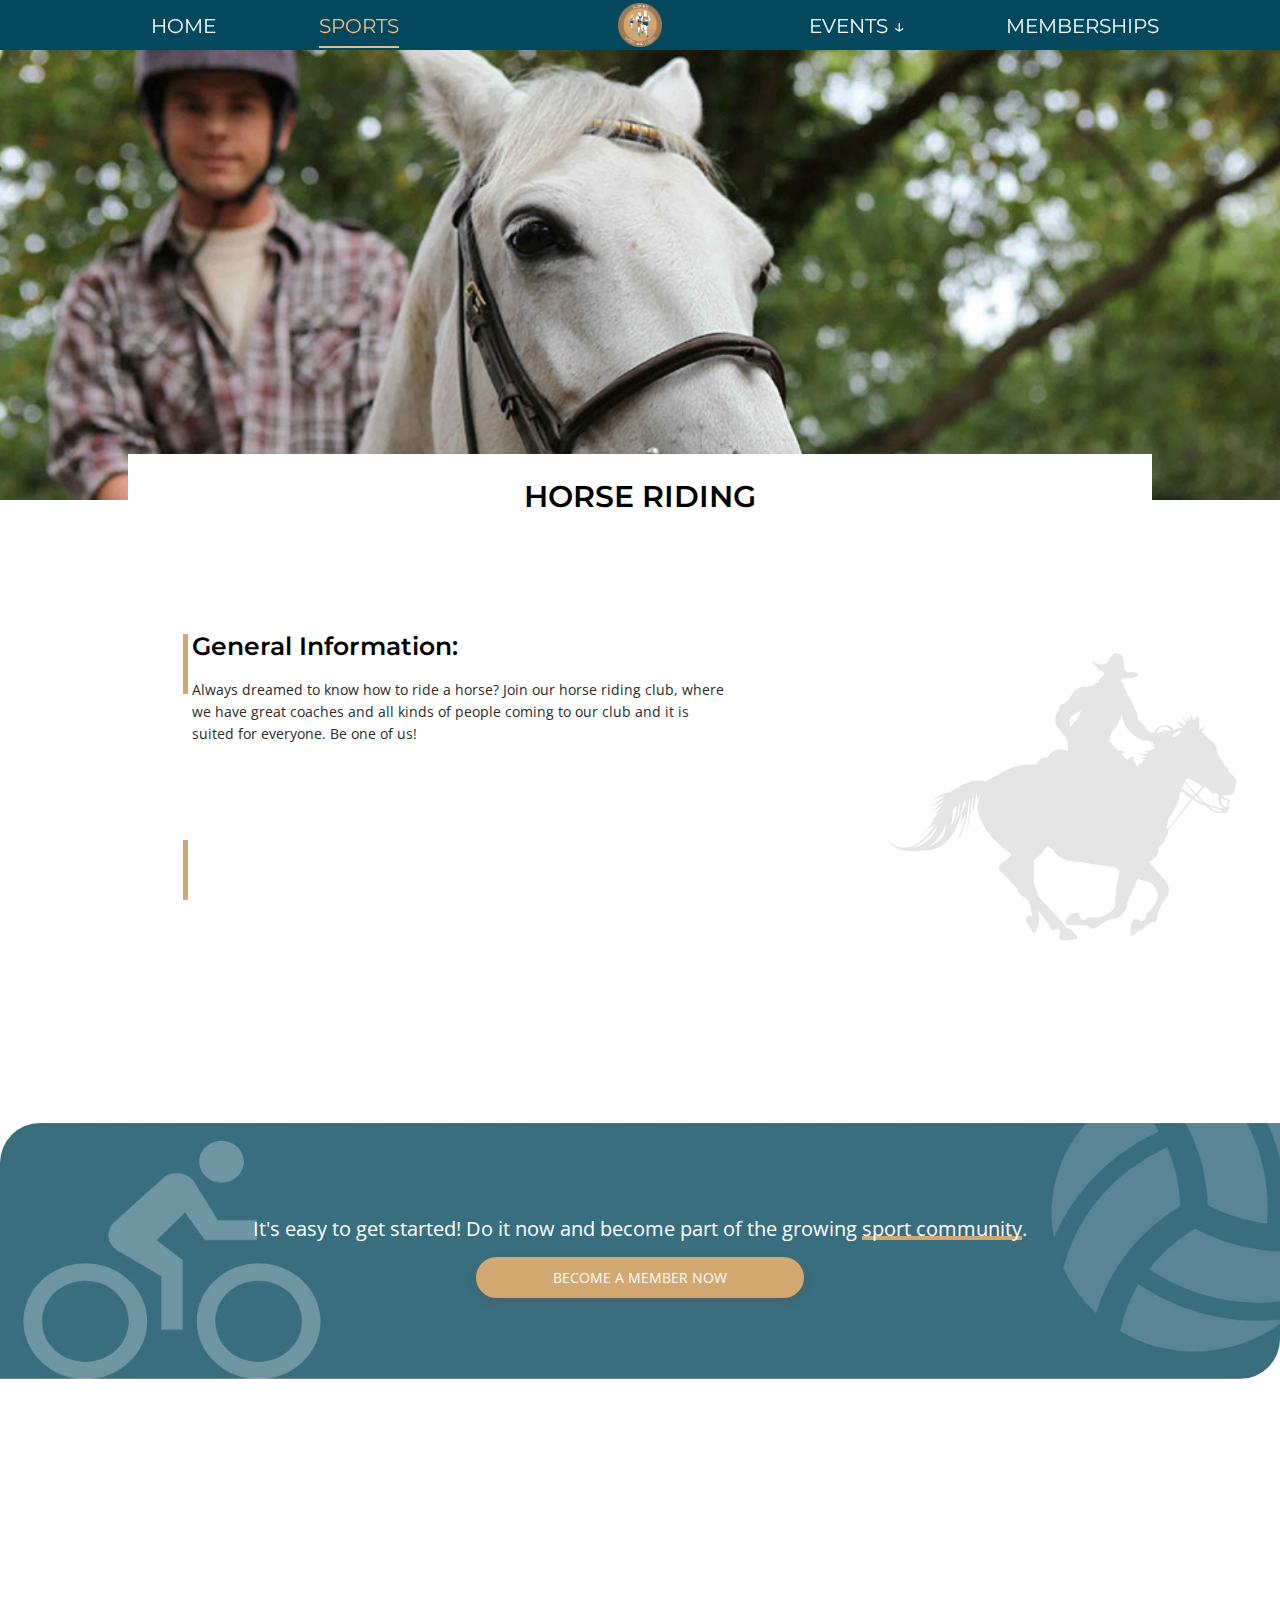
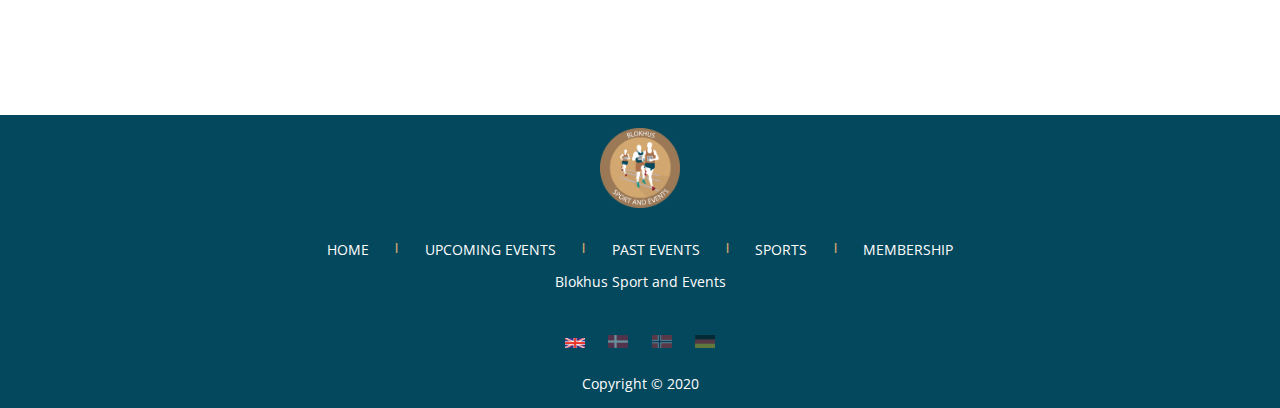
<file: sport-horse-riding.html>
<!DOCTYPE html>
<html lang="en">

<head>
    <meta charset="UTF-8">
    <meta name="viewport" content="width=device-width, initial-scale=1.0 user-scalable=no">
    <meta name="description" content="Join our horse riding club,
    where we have great coaches and all kinds of people coming to our club and it is suited for
    everyone. Be one of us!">
    <meta name="keywords" content="horse, horse riding, riding, Blokhus, arenas"/>
    <meta name="copyright" content="https://www.visitjammerbugten.dk/" />
    <meta http-equiv="expires" content="43200"/>
    <link href="https://fonts.googleapis.com/css2?family=Montserrat&family=Open+Sans&display=swap" rel="stylesheet">
    <link href="https://fonts.googleapis.com/css2?family=Montserrat:wght@700&display=swap" rel="stylesheet">
    <link rel="stylesheet" href="assets/styles/style.css">
    <link rel="stylesheet" href="https://use.fontawesome.com/releases/v5.13.0/css/all.css"
        integrity="sha384-Bfad6CLCknfcloXFOyFnlgtENryhrpZCe29RTifKEixXQZ38WheV+i/6YWSzkz3V" crossorigin="anonymous">
    <script src="assets/scripts/main.js" defer></script>
    <script src="assets/scripts/fetchArticles.js" defer></script>
    <script src="assets/scripts/renderPreviewArticle.js" defer></script>
    <link rel="shortcut icon" href="assets/images/logo.png" type="image/x-icon">
    <link href="https://unpkg.com/aos@2.3.1/dist/aos.css" rel="stylesheet">

    <title>Horse Riding Classes | Blokhus Sport & Events</title>
</head>

<body>
    <header class="text-primary">
        <div class="menu-btn">
            <div class="btn-line"></div>
            <div class="btn-line"></div>
            <div class="btn-line"></div>
        </div>

        <a href="index.html" class="menu-logo"><img src="assets/images/logo.png" class="logo"
                alt="Blokhus Sport & Events"></a>

        <!-- MENU -->
        <nav class="menu">
            <ul class="menu-nav">
                <li class="nav-item">
                    <a href="index.html" class="nav-link">Home</a>
                </li>
                <li class="nav-item">
                    <a href="sports.html" class="nav-link current">Sports</a>
                </li>
                <li class="nav-item">
                    <a href="#" class="nav-link">Events</a>
                    <ul class="menu-nav-dropdown">
                        <li class="nav-dropdown-item"><a href="upcoming-events.html"
                                class="nav-dropdown-link">Upcoming&nbsp;Events</a>
                        </li>
                        <li class="nav-dropdown-item"><a href="past-events.html"
                                class="nav-dropdown-link">Past&nbsp;Events</a></li>
                    </ul>
                </li>
                <li class="nav-item">
                    <a href="membership.html" class="nav-link">Memberships</a>
                </li>
            </ul>
        </nav>
    </header>

    <main class="past-article-main">
        <!-- HERO -->
        <section class="hero-image">
            <img class="hero" src="assets/images/horseHero.jpg" alt="Blokhus Sport and Events">
            <h1 class="sports-text text-primary">Horse Riding</h1>
        </section>
        <section class="sport-horse">
            <section class="explore-grid">
                <div class="element-detail"></div>
                <article class="article-text">
                    <h2 class="text-primary">General Information:</h2>
                    <p class="text-secondary">Always dreamed to know how to ride a horse? Join our horse riding club,
                        where we have great coaches and all kinds of people coming to our club and it is suited for
                        everyone. Be one of us!</p>
                </article>
            </section>
            <section class="explore-grid">
                <div class="element-detail"></div>
                <article class="article-text" data-aos-delay="100" data-aos="fade-up">
                    <h2 class="text-primary">Where do we train?</h2>
                    <p class="text-secondary">We have a Blokhus riding center located in Pandrup. It consists of a stack
                        of 100 horses, different arenas and many coaches.<br> <br> Location: Pandrup <br> Date and time:
                        Monday, wednesday, Friday from 17:00</p>
                </article>
            </section>
        </section>
        <section class="membership-box section-margin">
            <div class="message-box">
                <p class="text-secondary">It's easy to get started! Do it now and become part of the growing <span
                        class="underlined-span">sport community</span>.
                </p>
                <a class="big-btn text-secondary" href="membership.html#membership-section">Become a member now</a>
            </div>
        </section>
        <!-- EVENT ARTICLES -->
        <section class="event-grid section-margin" data-aos-delay="100" data-aos="fade-up">
            <div class="element-detail2"></div>
            <h2 class="text-primary article-h2">Upcoming Events</h2>
            <section class="flex event-box" id="event-grid">
                <!--Populated by JavaScript-->
            </section>
            <a class="all-btn text-secondary events-btn mobile-none desktop-all-btn" href="past-events.html"><span>See
                    all events</span></a>
        </section>

    </main>

    <button onclick="toTop()" id="topBtn" title="Back To Top">&#8593;</button>

    <!-- FOOTER -->
    <footer class="footer-grid text-secondary">
        <p class="name">Blokhus Sport and Events</p>
        <a href="index.html"><img src="assets/images/logo.png" class="logonav mobile-none"
                alt="Blokhus Sport & Events"></a>
        <ul class="footer-item navitems mobile-none">
            <li class="border-right"><a href="index.html">HOME</a></li>
            <li class="footer-line">|</li>
            <li class="border-right"><a href="upcoming-events.html">UPCOMING&nbsp;EVENTS</a></li>
            <li class="footer-line">|</li>
            <li class="border-right"><a href="past-events.html">PAST&nbsp;EVENTS</a></li>
            <li class="footer-line">|</li>
            <li class="border-right"><a href="sports.html">SPORTS</a></li>
            <li class="footer-line">|</li>
            <li><a href="membership.html">MEMBERSHIP</a></li>
        </ul>
        <div class="footer-icon icons icon-size footer-item">
            <a href="https://www.facebook.com/BlokhusSportEvent"><i class="fab fa-facebook"></i></a>
            <a href="#"><i class="fab fa-facebook-messenger"></i></a>
            <a href="#"><i class="fab fa-instagram"></i></a>
        </div>
        <div class="footer-flags mobile-none">
            <a href="#"><img src="assets/images/uk.png" alt="uk_flag"></a>
            <a href="#"><img class="lessopacity" src="assets/images/denmark.png" alt="denmark_flag"></a>
            <a href="#"><img class="lessopacity" src="assets/images/norway.png" alt="noway_flag"></a>
            <a href="#"><img class="lessopacity" src="assets/images/germany.png" alt="germany_flag"></a>
        </div>
        <div class="info footer-item">
            <p>Copyright © 2020</p>
        </div>

    </footer>
    <script src="https://unpkg.com/aos@next/dist/aos.js"></script>
    <script>
        AOS.init();
        AOS.init({
            disable: 'mobile'
        });
    </script>
</body>

</html>
</file>
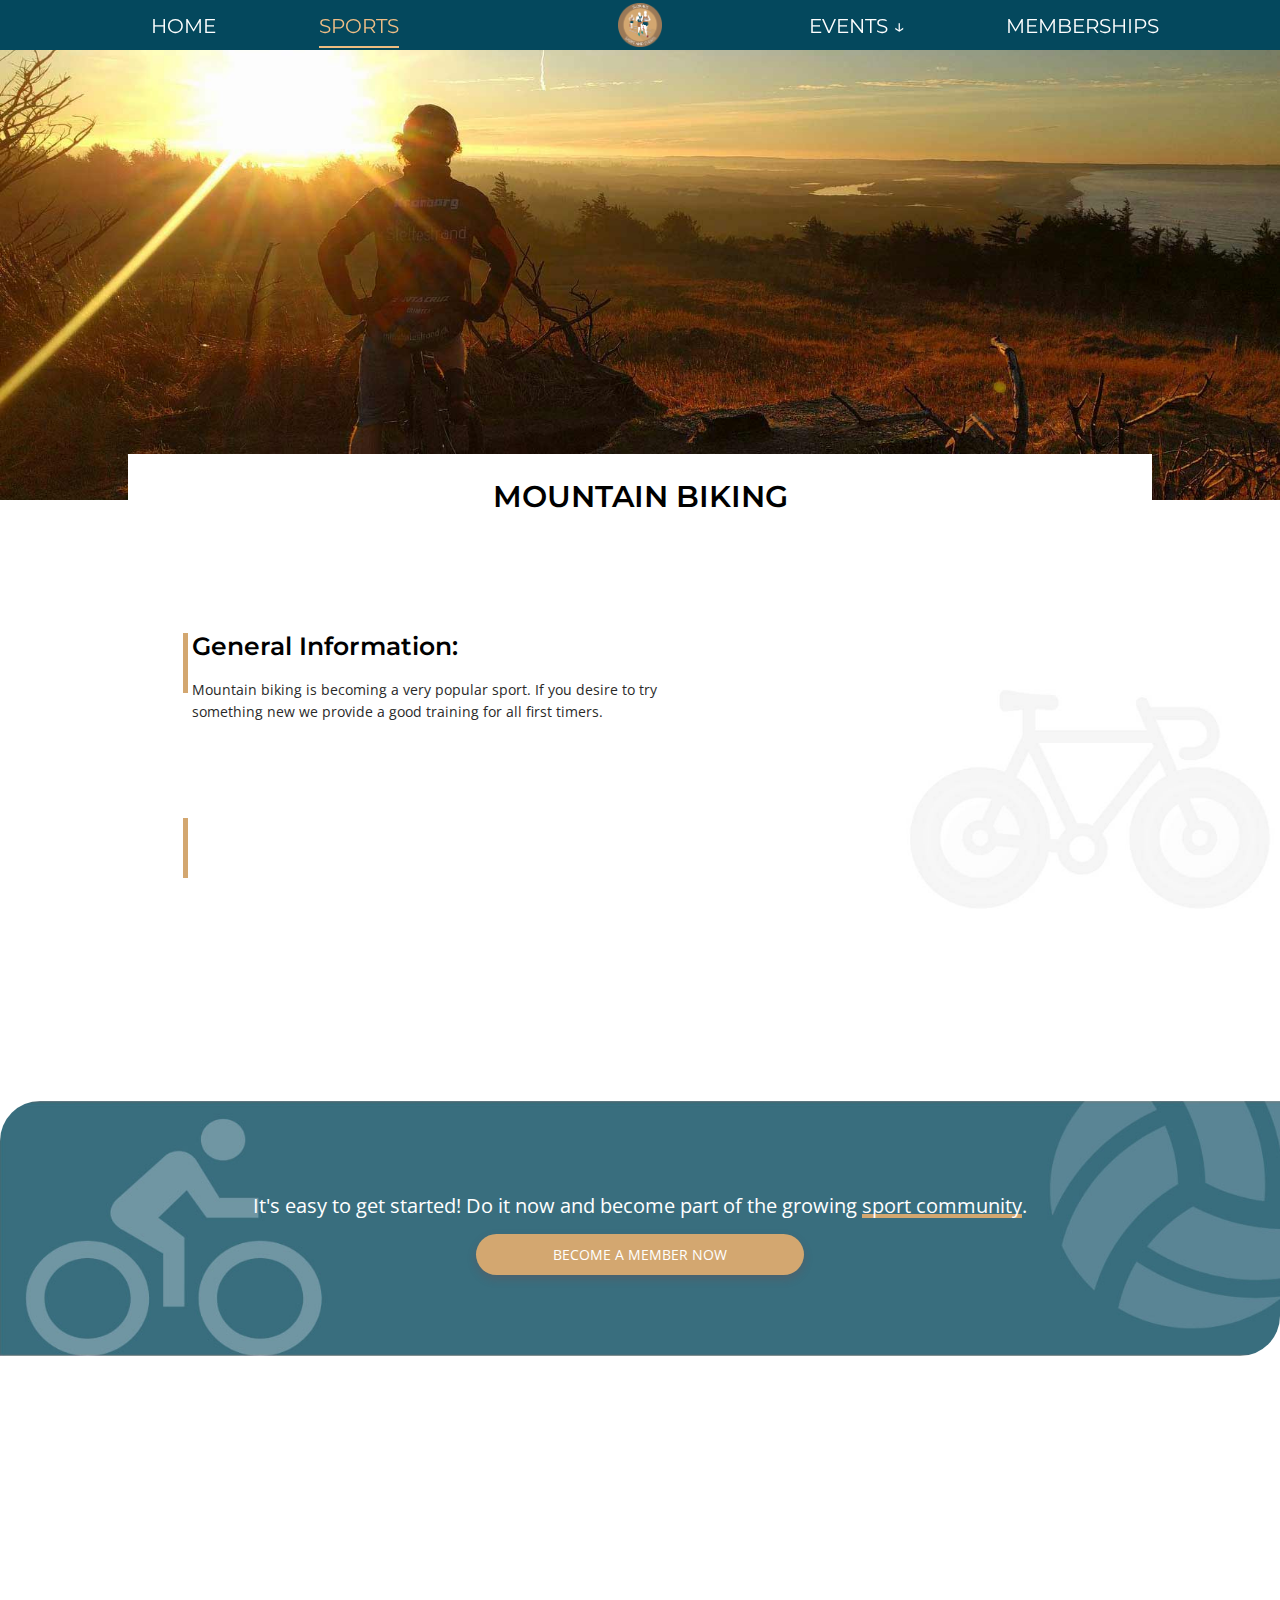
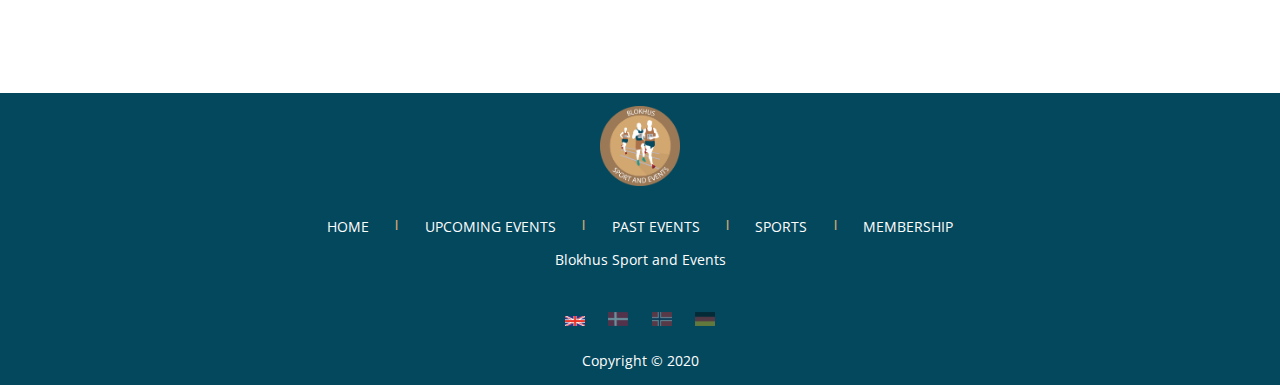
<file: sport-mountain-biking.html>
<!DOCTYPE html>
<html lang="en">

<head>
    <meta charset="UTF-8">
    <meta name="viewport" content="width=device-width, initial-scale=1.0 user-scalable=no">
    <meta name="description" content="Mountain biking is becoming a very popular sport. If you desire to try
    something new we provide a good training for all first timers.">
    <meta name="keywords" content="try something new, mountaing biking, trails, beginners, paths"/>
    <meta name="copyright" content="https://www.visitjammerbugten.dk/" />
    <meta http-equiv="expires" content="43200"/>
    <link href="https://fonts.googleapis.com/css2?family=Montserrat&family=Open+Sans&display=swap" rel="stylesheet">
    <link href="https://fonts.googleapis.com/css2?family=Montserrat:wght@700&display=swap" rel="stylesheet">
    <link rel="stylesheet" href="assets/styles/style.css">
    <link rel="stylesheet" href="https://use.fontawesome.com/releases/v5.13.0/css/all.css"
        integrity="sha384-Bfad6CLCknfcloXFOyFnlgtENryhrpZCe29RTifKEixXQZ38WheV+i/6YWSzkz3V" crossorigin="anonymous">
    <script src="assets/scripts/main.js" defer></script>
    <script src="assets/scripts/fetchArticles.js" defer></script>
    <script src="assets/scripts/renderPreviewArticle.js" defer></script>
    <link rel="shortcut icon" href="assets/images/logo.png" type="image/x-icon">
    <link href="https://unpkg.com/aos@2.3.1/dist/aos.css" rel="stylesheet">

    <title>Mountain Biking | Blokhus Sport & Events</title>
</head>

<body>
    <header class="text-primary">
        <div class="menu-btn">
            <div class="btn-line"></div>
            <div class="btn-line"></div>
            <div class="btn-line"></div>
        </div>

        <a href="index.html" class="menu-logo"><img src="assets/images/logo.png" class="logo"
                alt="Blokhus Sport & Events"></a>

        <!-- MENU -->
        <nav class="menu">
            <ul class="menu-nav">
                <li class="nav-item">
                    <a href="index.html" class="nav-link">Home</a>
                </li>
                <li class="nav-item">
                    <a href="sports.html" class="nav-link current">Sports</a>
                </li>
                <li class="nav-item">
                    <a href="#" class="nav-link">Events</a>
                    <ul class="menu-nav-dropdown">
                        <li class="nav-dropdown-item"><a href="upcoming-events.html"
                                class="nav-dropdown-link">Upcoming&nbsp;Events</a>
                        </li>
                        <li class="nav-dropdown-item"><a href="past-events.html"
                                class="nav-dropdown-link">Past&nbsp;Events</a></li>
                    </ul>
                </li>
                <li class="nav-item">
                    <a href="membership.html" class="nav-link">Memberships</a>
                </li>
            </ul>
        </nav>
    </header>

    <main class="past-article-main">
        <!-- HERO -->
        <section class="hero-image">
            <img class="hero" src="assets/images/heroMountainBike.jpg" alt="Blokhus Sport and Events">
            <h1 class="sports-text text-primary">Mountain Biking</h1>
        </section>
        <section class="sport-biking">
            <section class="explore-grid">
                <div class="element-detail"></div>
                <article class="article-text">
                    <h2 class="text-primary">General Information:</h2>
                    <p class="text-secondary">Mountain biking is becoming a very popular sport. If you desire to try
                        something new we provide a good training for all first timers.</p>
                </article>
            </section>
            <section class="explore-grid">
                <div class="element-detail"></div>
                <article class="article-text" data-aos-delay="100" data-aos="fade-up">
                    <h2 class="text-primary">Where do we ride?</h2>
                    <p class="text-secondary">Our main location is Blokhus Strand where we try to find new paths and
                        trails for new experience. There are paths for everyone - experienced and beginners. <br> <br>
                        Location: Gateway Blokhus <br> Date and time: Every day from 18:00</p>
                </article>
            </section>
        </section>
        <section class="membership-box section-margin">
            <div class="message-box">
                <p class="text-secondary">It's easy to get started! Do it now and become part of the growing <span
                        class="underlined-span">sport community</span>.
                </p>
                <a class="big-btn text-secondary" href="membership.html#membership-section">Become a member now</a>
            </div>
        </section>
        <!-- EVENT ARTICLES -->
        <section class="event-grid section-margin" data-aos-delay="100" data-aos="fade-up">
            <div class="element-detail2"></div>
            <h2 class="text-primary article-h2">Upcoming Events</h2>
            <section class="flex event-box" id="event-grid">
                <!--Populated by JavaScript-->
            </section>
            <a class="all-btn text-secondary events-btn mobile-none desktop-all-btn" href="past-events.html"><span>See
                    all events</span></a>
        </section>

    </main>

    <button onclick="toTop()" id="topBtn" title="Back To Top">&#8593;</button>

    <!-- FOOTER -->
    <footer class="footer-grid text-secondary">
        <p class="name">Blokhus Sport and Events</p>
        <a href="index.html"><img src="assets/images/logo.png" class="logonav mobile-none"
                alt="Blokhus Sport & Events"></a>
        <ul class="footer-item navitems mobile-none">
            <li class="border-right"><a href="index.html">HOME</a></li>
            <li class="footer-line">|</li>
            <li class="border-right"><a href="upcoming-events.html">UPCOMING&nbsp;EVENTS</a></li>
            <li class="footer-line">|</li>
            <li class="border-right"><a href="past-events.html">PAST&nbsp;EVENTS</a></li>
            <li class="footer-line">|</li>
            <li class="border-right"><a href="sports.html">SPORTS</a></li>
            <li class="footer-line">|</li>
            <li><a href="membership.html">MEMBERSHIP</a></li>
        </ul>
        <div class="footer-icon icons icon-size footer-item">
            <a href="https://www.facebook.com/BlokhusSportEvent"><i class="fab fa-facebook"></i></a>
            <a href="#"><i class="fab fa-facebook-messenger"></i></a>
            <a href="#"><i class="fab fa-instagram"></i></a>
        </div>
        <div class="footer-flags mobile-none">
            <a href="#"><img src="assets/images/uk.png" alt="uk_flag"></a>
            <a href="#"><img class="lessopacity" src="assets/images/denmark.png" alt="denmark_flag"></a>
            <a href="#"><img class="lessopacity" src="assets/images/norway.png" alt="noway_flag"></a>
            <a href="#"><img class="lessopacity" src="assets/images/germany.png" alt="germany_flag"></a>
        </div>
        <div class="info footer-item">
            <p>Copyright © 2020</p>
        </div>

    </footer>
    <script src="https://unpkg.com/aos@next/dist/aos.js"></script>
    <script>
        AOS.init();
        AOS.init({
            disable: 'mobile'
        });
    </script>
</body>


</html>
</file>
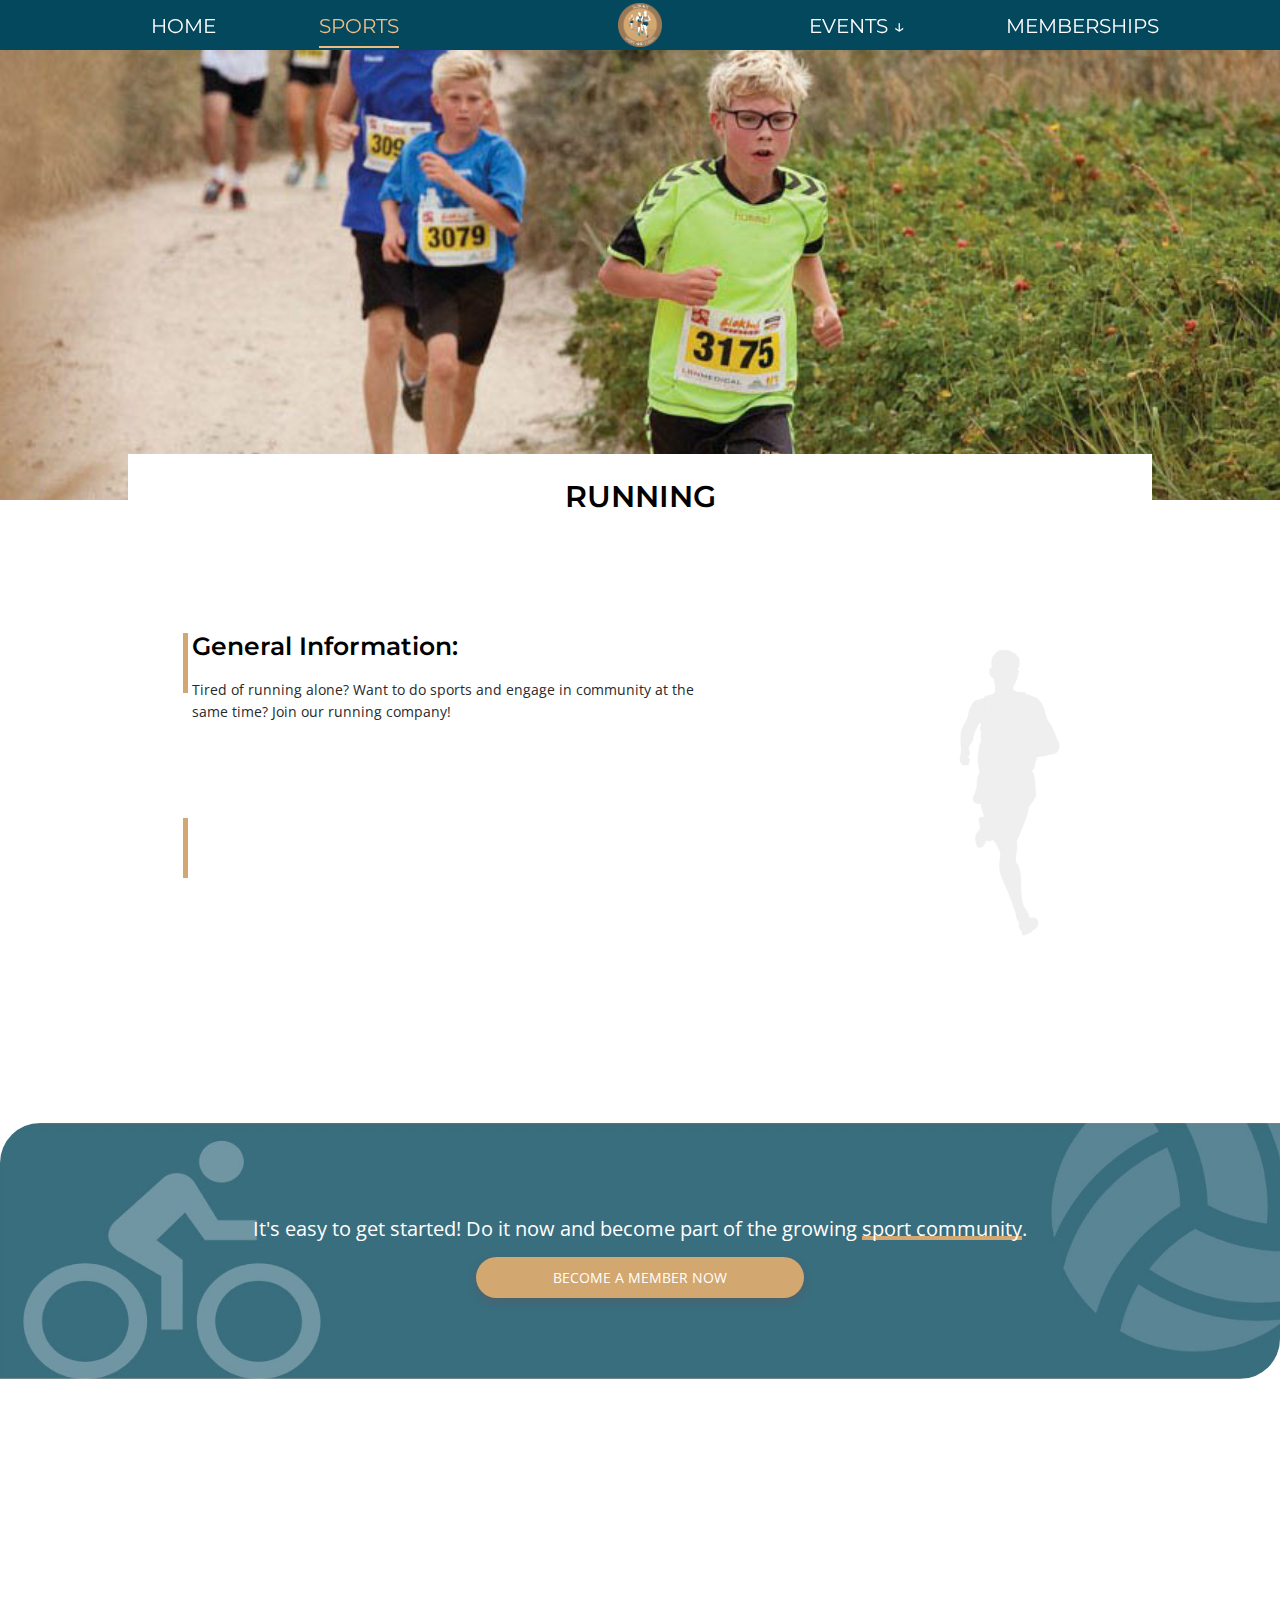
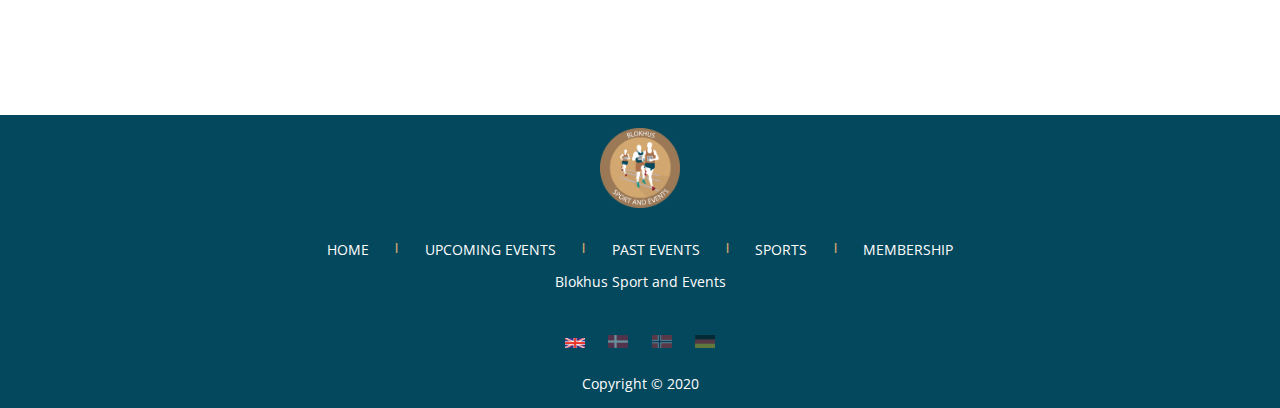
<file: sport-running.html>
<!DOCTYPE html>
<html lang="en">

<head>
    <meta charset="UTF-8">
    <meta name="viewport" content="width=device-width, initial-scale=1.0 user-scalable=no">
    <meta name="description" content="Tired of running alone? Want to do sports and engage in community at the
    same time? Join our running company!">
    <meta name="keywords" content="connections, friendly, running, flexible, community, people"/>
    <meta name="copyright" content="https://www.visitjammerbugten.dk/" />
    <meta http-equiv="expires" content="43200"/>
    <link href="https://fonts.googleapis.com/css2?family=Montserrat&family=Open+Sans&display=swap" rel="stylesheet">
    <link href="https://fonts.googleapis.com/css2?family=Montserrat:wght@700&display=swap" rel="stylesheet">
    <link rel="stylesheet" href="assets/styles/style.css">
    <link rel="stylesheet" href="https://use.fontawesome.com/releases/v5.13.0/css/all.css"
        integrity="sha384-Bfad6CLCknfcloXFOyFnlgtENryhrpZCe29RTifKEixXQZ38WheV+i/6YWSzkz3V" crossorigin="anonymous">
    <script src="assets/scripts/main.js" defer></script>
    <script src="assets/scripts/fetchArticles.js" defer></script>
    <script src="assets/scripts/renderPreviewArticle.js" defer></script>
    <link rel="shortcut icon" href="assets/images/logo.png" type="image/x-icon">
    <link href="https://unpkg.com/aos@2.3.1/dist/aos.css" rel="stylesheet">

    <title>Running Together | Blokhus Sport & Events</title>
</head>

<body>
    <header class="text-primary">
        <div class="menu-btn">
            <div class="btn-line"></div>
            <div class="btn-line"></div>
            <div class="btn-line"></div>
        </div>

        <a href="index.html" class="menu-logo"><img src="assets/images/logo.png" class="logo"
                alt="Blokhus Sport & Events"></a>

        <!-- MENU -->
        <nav class="menu">
            <ul class="menu-nav">
                <li class="nav-item">
                    <a href="index.html" class="nav-link">Home</a>
                </li>
                <li class="nav-item">
                    <a href="sports.html" class="nav-link current">Sports</a>
                </li>
                <li class="nav-item">
                    <a href="#" class="nav-link">Events</a>
                    <ul class="menu-nav-dropdown">
                        <li class="nav-dropdown-item"><a href="upcoming-events.html"
                                class="nav-dropdown-link">Upcoming&nbsp;Events</a>
                        </li>
                        <li class="nav-dropdown-item"><a href="past-events.html"
                                class="nav-dropdown-link">Past&nbsp;Events</a></li>
                    </ul>
                </li>
                <li class="nav-item">
                    <a href="membership.html" class="nav-link">Memberships</a>
                </li>
            </ul>
        </nav>
    </header>

    <main class="past-article-main">
        <!-- HERO -->
        <section class="hero-image">
            <img class="hero" src="assets/images/heroRunning.jpg" alt="Blokhus Sport and Events">
            <h1 class="sports-text text-primary">Running</h1>
        </section>
        <section class="sport-running">
            <section class="explore-grid">
                <div class="element-detail"></div>
                <article class="article-text">
                    <h2 class="text-primary">General Information:</h2>
                    <p class="text-secondary">Tired of running alone? Want to do sports and engage in community at the
                        same time? Join our running company!</p>
                </article>
            </section>
            <section class="explore-grid">
                <div class="element-detail"></div>
                <article class="article-text" data-aos-delay="100" data-aos="fade-up">
                    <h2 class="text-primary">For everyone:</h2>
                    <p class="text-secondary">No matter the age - we have a group exactly for you! The days are flexible
                        for all people as our community is friendly. Different places, people and great connections! We
                        are eager to see you <br> <br> Location: Gateway Blokhus <br> Date and time: Every day from
                        18:00 </p>
                </article>
            </section>
        </section>
        <section class="membership-box section-margin">
            <div class="message-box">
                <p class="text-secondary">It's easy to get started! Do it now and become part of the growing <span
                        class="underlined-span">sport community</span>.
                </p>
                <a class="big-btn text-secondary" href="membership.html#membership-section">Become a member now</a>
            </div>
        </section>
        <!-- EVENT ARTICLES -->
        <section class="event-grid section-margin" data-aos-delay="100" data-aos="fade-up">
            <div class="element-detail2"></div>
            <h2 class="text-primary article-h2">Upcoming Events</h2>
            <section class="flex event-box" id="event-grid">
                <!--Populated by JavaScript-->
            </section>
            <a class="all-btn text-secondary events-btn mobile-none desktop-all-btn" href="past-events.html"><span>See
                    all events</span></a>
        </section>

    </main>

    <button onclick="toTop()" id="topBtn" title="Back To Top">&#8593;</button>

    <!-- FOOTER -->
    <footer class="footer-grid text-secondary">
        <p class="name">Blokhus Sport and Events</p>
        <a href="index.html"><img src="assets/images/logo.png" class="logonav mobile-none"
                alt="Blokhus Sport & Events"></a>
        <ul class="footer-item navitems mobile-none">
            <li class="border-right"><a href="index.html">HOME</a></li>
            <li class="footer-line">|</li>
            <li class="border-right"><a href="upcoming-events.html">UPCOMING&nbsp;EVENTS</a></li>
            <li class="footer-line">|</li>
            <li class="border-right"><a href="past-events.html">PAST&nbsp;EVENTS</a></li>
            <li class="footer-line">|</li>
            <li class="border-right"><a href="sports.html">SPORTS</a></li>
            <li class="footer-line">|</li>
            <li><a href="membership.html">MEMBERSHIP</a></li>
        </ul>
        <div class="footer-icon icons icon-size footer-item">
            <a href="https://www.facebook.com/BlokhusSportEvent"><i class="fab fa-facebook"></i></a>
            <a href="#"><i class="fab fa-facebook-messenger"></i></a>
            <a href="#"><i class="fab fa-instagram"></i></a>
        </div>
        <div class="footer-flags mobile-none">
            <a href="#"><img src="assets/images/uk.png" alt="uk_flag"></a>
            <a href="#"><img class="lessopacity" src="assets/images/denmark.png" alt="denmark_flag"></a>
            <a href="#"><img class="lessopacity" src="assets/images/norway.png" alt="noway_flag"></a>
            <a href="#"><img class="lessopacity" src="assets/images/germany.png" alt="germany_flag"></a>
        </div>
        <div class="info footer-item">
            <p>Copyright © 2020</p>
        </div>

    </footer>
    <script src="https://unpkg.com/aos@next/dist/aos.js"></script>
    <script>
        AOS.init();
        AOS.init({
            disable: 'mobile'
        });
    </script>
</body>

</html>
</file>
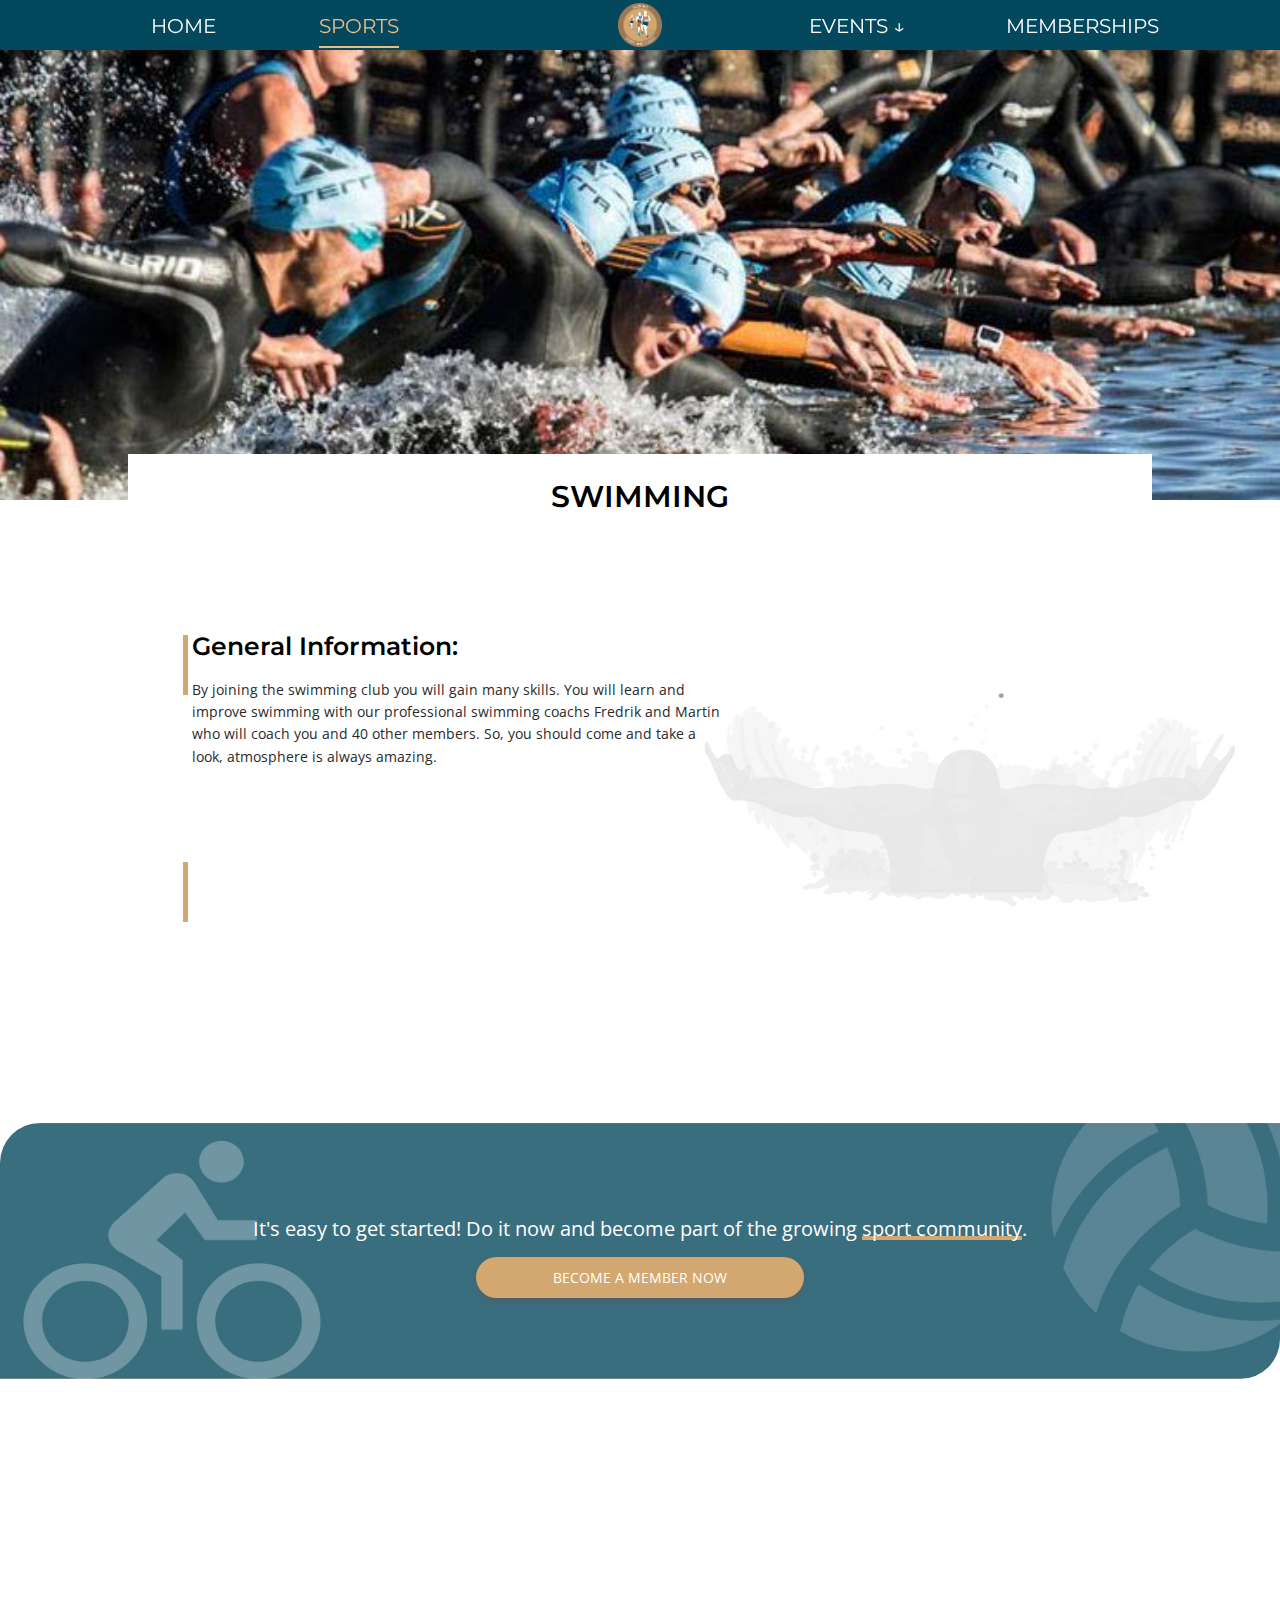
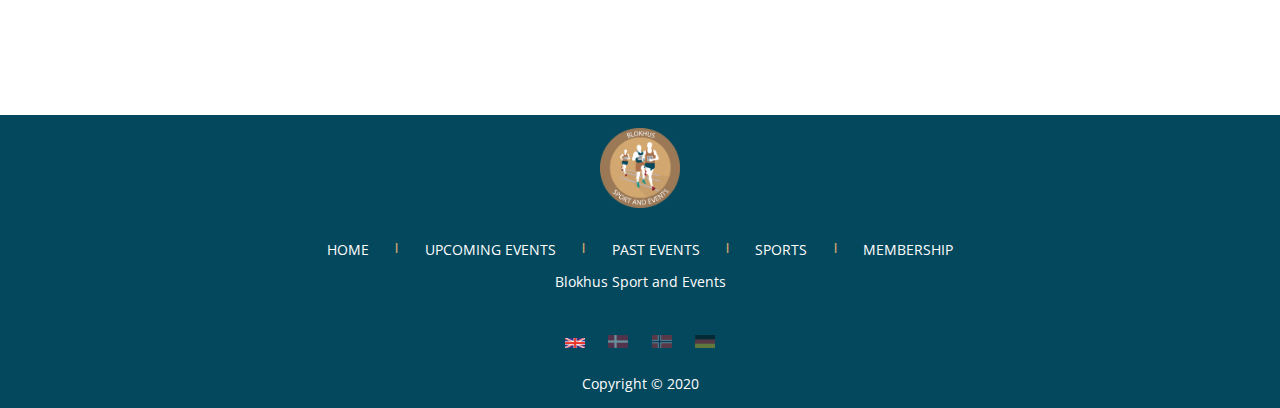
<file: sport-swimming.html>
<!DOCTYPE html>
<html lang="en">

<head>
    <meta charset="UTF-8">
    <meta name="viewport" content="width=device-width, initial-scale=1.0 user-scalable=no">
    <meta name="description" content="By joining the swimming club you will gain many skills. You will learn and
    improve swimming with our professional swimming coachs">
    <meta name="keywords" content="skills, swimming, improve, coach, atmosphere"/>
    <meta name="copyright" content="https://www.visitjammerbugten.dk/" />
    <meta http-equiv="expires" content="43200"/>
    <link href="https://fonts.googleapis.com/css2?family=Montserrat&family=Open+Sans&display=swap" rel="stylesheet">
    <link href="https://fonts.googleapis.com/css2?family=Montserrat:wght@700&display=swap" rel="stylesheet">
    <link rel="stylesheet" href="assets/styles/style.css">
    <link rel="stylesheet" href="https://use.fontawesome.com/releases/v5.13.0/css/all.css"
        integrity="sha384-Bfad6CLCknfcloXFOyFnlgtENryhrpZCe29RTifKEixXQZ38WheV+i/6YWSzkz3V" crossorigin="anonymous">
    <script src="assets/scripts/main.js" defer></script>
    <script src="assets/scripts/fetchArticles.js" defer></script>
    <script src="assets/scripts/renderPreviewArticle.js" defer></script>
    <link rel="shortcut icon" href="assets/images/logo.png" type="image/x-icon">
    <link href="https://unpkg.com/aos@2.3.1/dist/aos.css" rel="stylesheet">

    <title>Swimming Lessons | Blokhus Sport & Events</title>
</head>

<body>
    <header class="text-primary">
        <div class="menu-btn">
            <div class="btn-line"></div>
            <div class="btn-line"></div>
            <div class="btn-line"></div>
        </div>

        <a href="index.html" class="menu-logo"><img src="assets/images/logo.png" class="logo"
                alt="Blokhus Sport & Events"></a>

        <!-- MENU -->
        <nav class="menu">
            <ul class="menu-nav">
                <li class="nav-item">
                    <a href="index.html" class="nav-link">Home</a>
                </li>
                <li class="nav-item">
                    <a href="sports.html" class="nav-link current">Sports</a>
                </li>
                <li class="nav-item">
                    <a href="#" class="nav-link">Events</a>
                    <ul class="menu-nav-dropdown">
                        <li class="nav-dropdown-item"><a href="upcoming-events.html"
                                class="nav-dropdown-link">Upcoming&nbsp;Events</a>
                        </li>
                        <li class="nav-dropdown-item"><a href="past-events.html"
                                class="nav-dropdown-link">Past&nbsp;Events</a></li>
                    </ul>
                </li>
                <li class="nav-item">
                    <a href="membership.html" class="nav-link">Memberships</a>
                </li>
            </ul>
        </nav>
    </header>

    <main class="past-article-main">
        <!-- HERO -->
        <section class="hero-image">
            <img class="hero" src="assets/images/swimmingHero.jpg" alt="Blokhus Sport and Events">
            <h1 class="sports-text text-primary">Swimming</h1>
        </section>
        <section class="sport-swimming">
            <section class="explore-grid">
                <div class="element-detail"></div>
                <article class="article-text">
                    <h2 class="text-primary">General Information:</h2>
                    <p class="text-secondary">By joining the swimming club you will gain many skills. You will learn and
                        improve swimming with our professional swimming coachs Fredrik and Martin who will coach you and
                        40 other members. So, you should come and take a look, atmosphere is always amazing.
                    </p>
                </article>
            </section>
            <section class="explore-grid">
                <div class="element-detail"></div>
                <article class="article-text" data-aos-delay="100" data-aos="fade-up">
                    <h2 class="text-primary">Where can I train?</h2>
                    <p class="text-secondary"> Join us on the very south of Blokhus every tuesday and thursday from
                        17:00 when the weather is most amazing.<br> <br> Location: Blokhus beach S</p>
                </article>
            </section>
        </section>
        <section class="membership-box section-margin">
            <div class="message-box">
                <p class="text-secondary">It's easy to get started! Do it now and become part of the growing <span
                        class="underlined-span">sport community</span>.
                </p>
                <a class="big-btn text-secondary" href="membership.html#membership-section">Become a member now</a>
            </div>
        </section>
        <!-- EVENT ARTICLES -->
        <section class="event-grid section-margin" data-aos-delay="100" data-aos="fade-up">
            <div class="element-detail2"></div>
            <h2 class="text-primary article-h2">Upcoming Events</h2>
            <section class="flex event-box" id="event-grid">
                <!--Populated by JavaScript-->
            </section>
            <a class="all-btn text-secondary events-btn mobile-none desktop-all-btn" href="past-events.html"><span>See
                    all events</span></a>
        </section>

    </main>

    <button onclick="toTop()" id="topBtn" title="Back To Top">&#8593;</button>

    <!-- FOOTER -->
    <footer class="footer-grid text-secondary">
        <p class="name">Blokhus Sport and Events</p>
        <a href="index.html"><img src="assets/images/logo.png" class="logonav mobile-none"
                alt="Blokhus Sport & Events"></a>
        <ul class="footer-item navitems mobile-none">
            <li class="border-right"><a href="index.html">HOME</a></li>
            <li class="footer-line">|</li>
            <li class="border-right"><a href="upcoming-events.html">UPCOMING&nbsp;EVENTS</a></li>
            <li class="footer-line">|</li>
            <li class="border-right"><a href="past-events.html">PAST&nbsp;EVENTS</a></li>
            <li class="footer-line">|</li>
            <li class="border-right"><a href="sports.html">SPORTS</a></li>
            <li class="footer-line">|</li>
            <li><a href="membership.html">MEMBERSHIP</a></li>
        </ul>
        <div class="footer-icon icons icon-size footer-item">
            <a href="https://www.facebook.com/BlokhusSportEvent"><i class="fab fa-facebook"></i></a>
            <a href="#"><i class="fab fa-facebook-messenger"></i></a>
            <a href="#"><i class="fab fa-instagram"></i></a>
        </div>
        <div class="footer-flags mobile-none">
            <a href="#"><img src="assets/images/uk.png" alt="uk_flag"></a>
            <a href="#"><img class="lessopacity" src="assets/images/denmark.png" alt="denmark_flag"></a>
            <a href="#"><img class="lessopacity" src="assets/images/norway.png" alt="noway_flag"></a>
            <a href="#"><img class="lessopacity" src="assets/images/germany.png" alt="germany_flag"></a>
        </div>
        <div class="info footer-item">
            <p>Copyright © 2020</p>
        </div>

    </footer>
    <script src="https://unpkg.com/aos@next/dist/aos.js"></script>
    <script>
        AOS.init();
        AOS.init({
            disable: 'mobile'
        });
    </script>
</body>

</html>
</file>
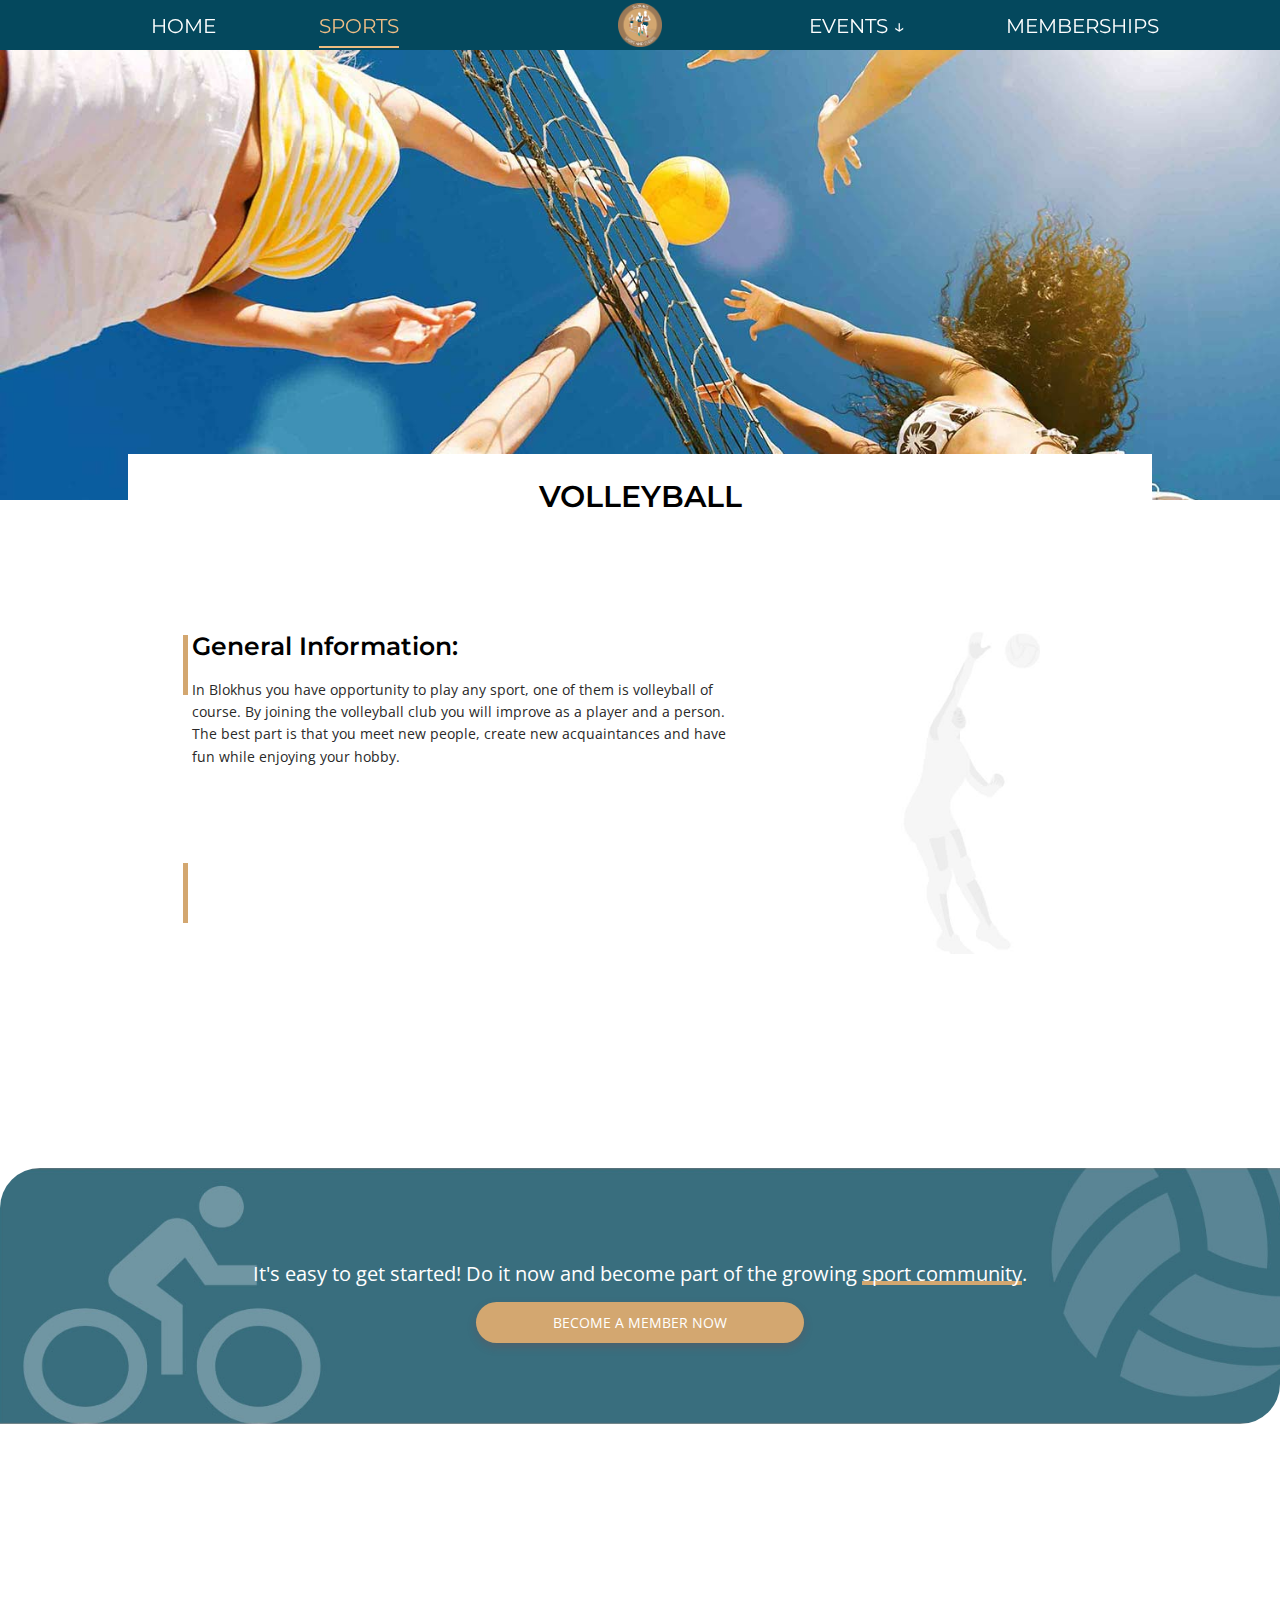
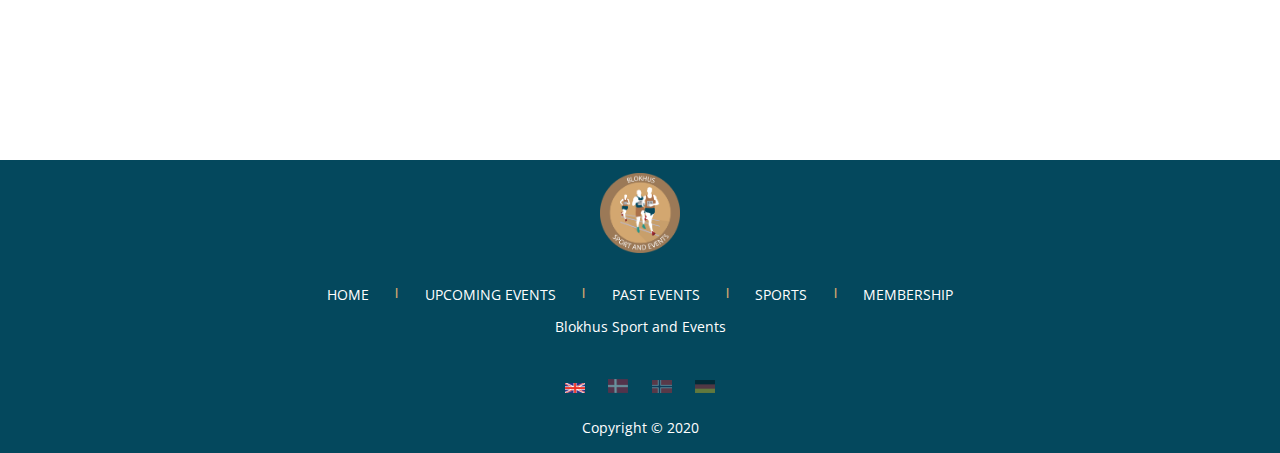
<file: sport-volleyball.html>
<!DOCTYPE html>
<html lang="en">

<head>
    <meta charset="UTF-8">
    <meta name="viewport" content="width=device-width, initial-scale=1.0 user-scalable=no">
    <meta name="description" content="By joining the volleyball club you will improve as a player and a person.
    The best part is that you meet new people, create new acquaintances and have fun while enjoying
    your hobby.">
    <meta name="keywords" content="volleyball, acquaintances, enjoying, hobby, Blokhus, fun, beautiful nature"/>
    <meta name="copyright" content="https://www.visitjammerbugten.dk/" />
    <meta http-equiv="expires" content="43200"/>
    <link href="https://fonts.googleapis.com/css2?family=Montserrat&family=Open+Sans&display=swap" rel="stylesheet">
    <link href="https://fonts.googleapis.com/css2?family=Montserrat:wght@700&display=swap" rel="stylesheet">
    <link rel="stylesheet" href="assets/styles/style.css">
    <link rel="stylesheet" href="https://use.fontawesome.com/releases/v5.13.0/css/all.css"
        integrity="sha384-Bfad6CLCknfcloXFOyFnlgtENryhrpZCe29RTifKEixXQZ38WheV+i/6YWSzkz3V" crossorigin="anonymous">
    <script src="assets/scripts/main.js" defer></script>
    <script src="assets/scripts/fetchArticles.js" defer></script>
    <script src="assets/scripts/renderPreviewArticle.js" defer></script>
    <link rel="shortcut icon" href="assets/images/logo.png" type="image/x-icon">
    <link href="https://unpkg.com/aos@2.3.1/dist/aos.css" rel="stylesheet">

    <title>Volleyball Trainings | Blokhus Sport & Events</title>
</head>

<body>
    <header class="text-primary">
        <div class="menu-btn">
            <div class="btn-line"></div>
            <div class="btn-line"></div>
            <div class="btn-line"></div>
        </div>

        <a href="index.html" class="menu-logo"><img src="assets/images/logo.png" class="logo"
                alt="Blokhus Sport & Events"></a>

        <!-- MENU -->
        <nav class="menu">
            <ul class="menu-nav">
                <li class="nav-item">
                    <a href="index.html" class="nav-link">Home</a>
                </li>
                <li class="nav-item">
                    <a href="sports.html" class="nav-link current">Sports</a>
                </li>
                <li class="nav-item">
                    <a href="#" class="nav-link">Events</a>
                    <ul class="menu-nav-dropdown">
                        <li class="nav-dropdown-item"><a href="upcoming-events.html"
                                class="nav-dropdown-link">Upcoming&nbsp;Events</a>
                        </li>
                        <li class="nav-dropdown-item"><a href="past-events.html"
                                class="nav-dropdown-link">Past&nbsp;Events</a></li>
                    </ul>
                </li>
                <li class="nav-item">
                    <a href="membership.html" class="nav-link">Memberships</a>
                </li>
            </ul>
        </nav>
    </header>

    <main class="past-article-main">
        <!-- HERO -->
        <section class="hero-image ">
            <img class="hero" src="assets/images/volleyballHero.jpg" alt="Blokhus Sport and Events">
            <h1 class="sports-text text-primary">Volleyball</h1>
        </section>

        <section class="sport-volley">
            <section class="explore-grid ">
                <div class="element-detail"></div>
                <article class="article-text">
                    <h2 class="text-primary">General Information:</h2>
                    <p class="text-secondary">In Blokhus you have opportunity to play any sport, one of them is
                        volleyball of course. By joining the volleyball club you will improve as a player and a person.
                        The best part is that you meet new people, create new acquaintances and have fun while enjoying
                        your hobby.</p>
                </article>
            </section>
            <section class="explore-grid">
                <div class="element-detail"></div>
                <article class="article-text" data-aos-delay="100" data-aos="fade-up">
                    <h2 class="text-primary">Where can I train?</h2>
                    <p class="text-secondary">You can train on grass or on red clay in outstanding park in Blokhus,
                        surronded by beautiful nature. There are both morning and afternoon trainings with 2
                        professional coaches. You can try it out for free, just join us! <br> <br> Location one: Jammer
                        Bay 3, Blokhus <br> Date and time: Monday, Wednesday, Friday from 11:00 and from 16:30 </p>
                </article>
            </section>
        </section>
        <section class="membership-box section-margin">
            <div class="message-box">
                <p class="text-secondary">It's easy to get started! Do it now and become part of the growing <span
                        class="underlined-span">sport community</span>.
                </p>
                <a class="big-btn text-secondary" href="membership.html#membership-section">Become a member now</a>
            </div>
        </section>

        <!-- EVENT ARTICLES -->
        <section class="event-grid section-margin" data-aos-delay="100" data-aos="fade-up">
            <div class="element-detail2"></div>
            <h2 class="text-primary article-h2">Upcoming Events</h2>
            <section class="flex event-box" id="event-grid">
                <!--Populated by JavaScript-->
            </section>
            <a class="all-btn text-secondary events-btn mobile-none desktop-all-btn" href="past-events.html"><span>See
                    all events</span></a>
        </section>

    </main>

    <button onclick="toTop()" id="topBtn" title="Back To Top">&#8593;</button>

    <!-- FOOTER -->
    <footer class="footer-grid text-secondary">
        <p class="name">Blokhus Sport and Events</p>
        <a href="index.html"><img src="assets/images/logo.png" class="logonav mobile-none"
                alt="Blokhus Sport & Events"></a>
        <ul class="footer-item navitems mobile-none">
            <li class="border-right"><a href="index.html">HOME</a></li>
            <li class="footer-line">|</li>
            <li class="border-right"><a href="upcoming-events.html">UPCOMING&nbsp;EVENTS</a></li>
            <li class="footer-line">|</li>
            <li class="border-right"><a href="past-events.html">PAST&nbsp;EVENTS</a></li>
            <li class="footer-line">|</li>
            <li class="border-right"><a href="sports.html">SPORTS</a></li>
            <li class="footer-line">|</li>
            <li><a href="membership.html">MEMBERSHIP</a></li>
        </ul>
        <div class="footer-icon icons icon-size footer-item">
            <a href="https://www.facebook.com/BlokhusSportEvent"><i class="fab fa-facebook"></i></a>
            <a href="#"><i class="fab fa-facebook-messenger"></i></a>
            <a href="#"><i class="fab fa-instagram"></i></a>
        </div>
        <div class="footer-flags mobile-none">
            <a href="#"><img src="assets/images/uk.png" alt="uk_flag"></a>
            <a href="#"><img class="lessopacity" src="assets/images/denmark.png" alt="denmark_flag"></a>
            <a href="#"><img class="lessopacity" src="assets/images/norway.png" alt="noway_flag"></a>
            <a href="#"><img class="lessopacity" src="assets/images/germany.png" alt="germany_flag"></a>
        </div>
        <div class="info footer-item">
            <p>Copyright © 2020</p>
        </div>

    </footer>
    <script src="https://unpkg.com/aos@next/dist/aos.js"></script>
    <script>
        AOS.init();
        AOS.init({
            disable: 'mobile'
        });
    </script>
</body>

</html>
</file>
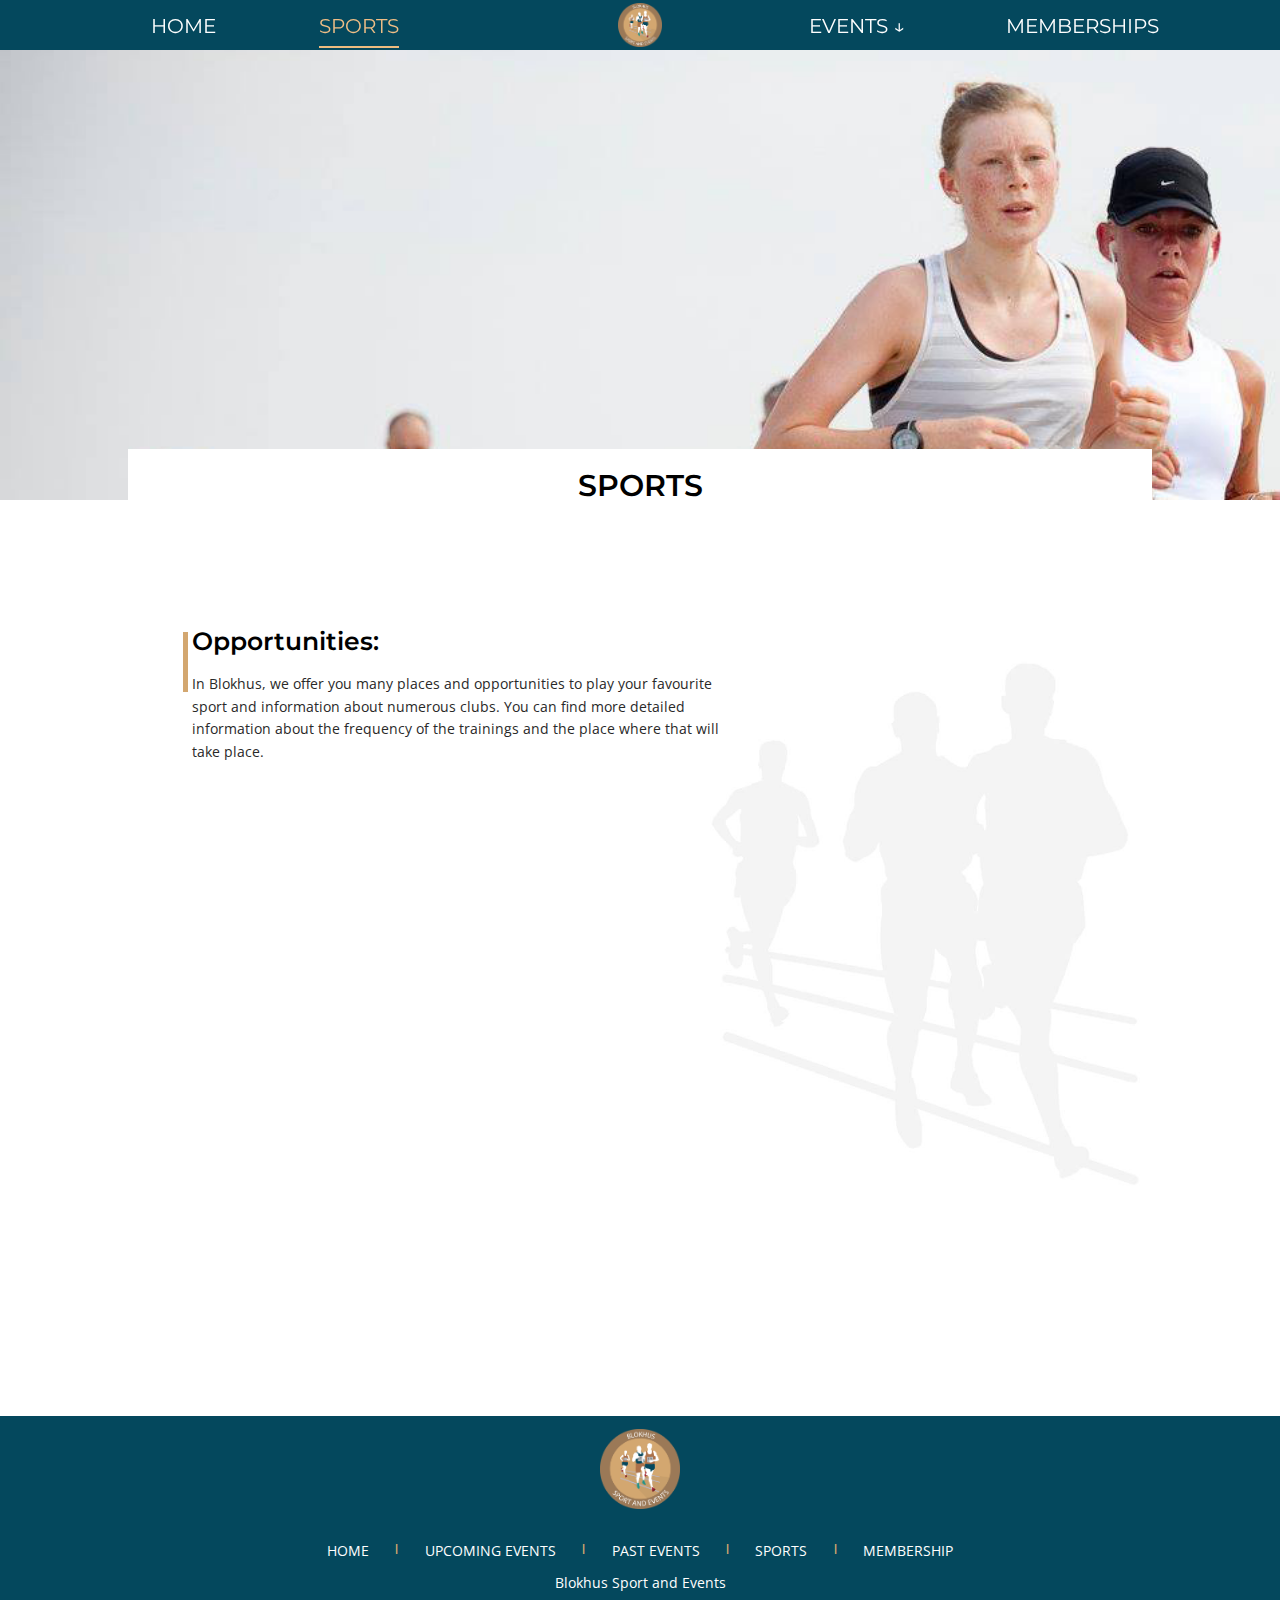
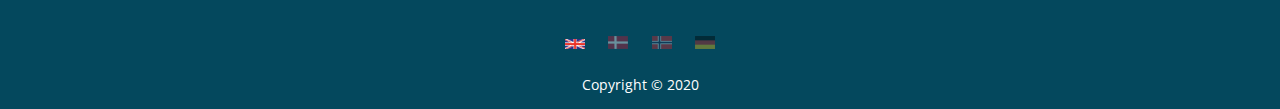
<file: sports.html>
<!DOCTYPE html>
<html lang="en">

<head>
    <meta charset="UTF-8">
    <meta name="viewport" content="width=device-width, initial-scale=1.0 user-scalable=no">
    <meta name="description" content="In Blokhus, we offer you many places and opportunities to play your
    favourite sport and information about numerous clubs.">
    <meta name="keywords" content="places, opportunities, trainings, clubs, sports, Blokhus"/>
    <meta name="copyright" content="https://www.visitjammerbugten.dk/" />
    <meta http-equiv="expires" content="43200"/>
    <link href="https://fonts.googleapis.com/css2?family=Montserrat&family=Open+Sans&display=swap" rel="stylesheet">
    <link href="https://fonts.googleapis.com/css2?family=Montserrat:wght@700&display=swap" rel="stylesheet">
    <link rel="stylesheet" href="assets/styles/style.css">
    <link rel="stylesheet" href="https://use.fontawesome.com/releases/v5.13.0/css/all.css"
        integrity="sha384-Bfad6CLCknfcloXFOyFnlgtENryhrpZCe29RTifKEixXQZ38WheV+i/6YWSzkz3V" crossorigin="anonymous">
    <script src="assets/scripts/main.js" defer></script>
    <link rel="shortcut icon" href="assets/images/logo.png" type="image/x-icon">
    <link href="https://unpkg.com/aos@2.3.1/dist/aos.css" rel="stylesheet">


    <title>Sports | Blokhus Sport & Events</title>
</head>

<body>
    <header class="text-primary">
        <div class="menu-btn">
            <div class="btn-line"></div>
            <div class="btn-line"></div>
            <div class="btn-line"></div>
        </div>

        <a href="index.html" class="menu-logo"><img src="assets/images/logo.png" class="logo"
                alt="Blokhus Sport & Events"></a>

        <!-- MENU -->
        <nav class="menu">
            <ul class="menu-nav">
                <li class="nav-item">
                    <a href="index.html" class="nav-link">Home</a>
                </li>
                <li class="nav-item">
                    <a href="sports.html" class="nav-link current">Sports</a>
                </li>
                <li class="nav-item">
                    <a href="#" class="nav-link">Events</a>
                    <ul class="menu-nav-dropdown">
                        <li class="nav-dropdown-item"><a href="upcoming-events.html"
                                class="nav-dropdown-link">Upcoming&nbsp;Events</a>
                        </li>
                        <li class="nav-dropdown-item"><a href="past-events.html"
                                class="nav-dropdown-link">Past&nbsp;Events</a></li>
                    </ul>
                </li>
                <li class="nav-item">
                    <a href="membership.html" class="nav-link">Memberships</a>
                </li>
            </ul>
        </nav>
    </header>

    <main class="sports-main">
        <!-- HERO -->
        <section class="hero-image">
            <img class="hero mobile-none" src="assets/images/hero_sports.jpg" alt="Blokhus Sport and Events">
            <img class="hero pc-none-img" src="assets/images/sport-mobile.jpg" alt="Blokhus Sport and Events">
            <h1 class="sports-text text-primary">Sports</h1>
        </section>

        <section class="picsport">

            <section class="explore-grid">
                <div class="element-detail"></div>
                <article class="article-text">
                    <h2 class="text-primary">Opportunities:</h2>
                    <p class="text-secondary">In Blokhus, we offer you many places and opportunities to play your
                        favourite
                        sport and information about numerous clubs. You can find more detailed information about the
                        frequency of the trainings and the place where that will take place.</p>
                </article>
            </section>


            <!-- SPORTS -->
            <section class="sports-grid section-margin sports" data-aos-delay="100" data-aos="fade-up">
                <div class="element-detail3"></div>
                <h2 class="sports-h2 text-primary">Sports in Blokhus</h2>
                <div class="flex-normal flex-wrap sports-box" data-aos-delay="100" data-aos="fade-up"
                    data-aos-duration="700">
                    <a class="article-background" href="sport-football.html">
                        <article class="">
                            <i class="far fa-futbol fa-6x"></i>
                            <h3 class="text-secondary">Football</h3>
                        </article>
                    </a>
                    <a class="article-background" href="sport-running.html">
                        <article>
                            <i class="fas fa-running fa-6x"></i>
                            <h3 class="text-secondary">Running</h3>
                        </article>
                    </a>
                    <a class="article-background" href="sport-swimming.html">
                        <article>
                            <i class="fas fa-swimmer fa-6x"></i>
                            <h3 class="text-secondary">Swimming</h3>
                        </article>
                    </a>
                    <a class="article-background" href="sport-volleyball.html">
                        <article>
                            <i class="fas fa-volleyball-ball fa-6x"></i>
                            <h3 class="text-secondary">Volleyball</h3>
                        </article>
                    </a>
                    <a class="article-background" href="sport-mountain-biking.html">
                        <article class="">
                            <i class="fas fa-mountain fa-6x"></i>
                            <h3 class="text-secondary">Mountain Biking</h3>
                        </article>
                    </a>
                    <a class="article-background" href="sport-climbing.html">
                        <article class="">
                            <i class="fas fa-hiking fa-6x"></i>
                            <h3 class="text-secondary">Climbing</h3>
                        </article>
                    </a>
                    <a class="article-background" href="sport-handball.html">
                        <article class="">
                            <i class="fas fa-baseball-ball fa-6x"></i>
                            <h3 class="text-secondary">Handball</h3>
                        </article>
                    </a>
                    <a class="article-background" href="sport-horse-riding.html">
                        <article class="">
                            <i class="fas fa-horse fa-6x"></i>
                            <h3 class="text-secondary">Horse Riding</h3>
                        </article>
                    </a>
                </div>
            </section>
        </section>
    </main>

    <button onclick="toTop()" id="topBtn" title="Back To Top">&#8593;</button>

    <!-- FOOTER -->
    <footer class="footer-grid text-secondary">
        <p class="name">Blokhus Sport and Events</p>
        <a href="index.html"><img src="assets/images/logo.png" class="logonav mobile-none"
                alt="Blokhus Sport & Events"></a>
        <ul class="footer-item navitems mobile-none">
            <li class="border-right"><a href="index.html">HOME</a></li>
            <li class="footer-line">|</li>
            <li class="border-right"><a href="upcoming-events.html">UPCOMING&nbsp;EVENTS</a></li>
            <li class="footer-line">|</li>
            <li class="border-right"><a href="past-events.html">PAST&nbsp;EVENTS</a></li>
            <li class="footer-line">|</li>
            <li class="border-right"><a href="sports.html">SPORTS</a></li>
            <li class="footer-line">|</li>
            <li><a href="membership.html">MEMBERSHIP</a></li>
        </ul>
        <div class="footer-icon icons icon-size footer-item">
            <a href="https://www.facebook.com/BlokhusSportEvent"><i class="fab fa-facebook"></i></a>
            <a href="#"><i class="fab fa-facebook-messenger"></i></a>
            <a href="#"><i class="fab fa-instagram"></i></a>
        </div>
        <div class="footer-flags mobile-none">
            <a href="#"><img src="assets/images/uk.png" alt="uk_flag"></a>
            <a href="#"><img class="lessopacity" src="assets/images/denmark.png" alt="denmark_flag"></a>
            <a href="#"><img class="lessopacity" src="assets/images/norway.png" alt="noway_flag"></a>
            <a href="#"><img class="lessopacity" src="assets/images/germany.png" alt="germany_flag"></a>
        </div>
        <div class="info footer-item">
            <p>Copyright © 2020</p>
        </div>

    </footer>
    <script src="https://unpkg.com/aos@next/dist/aos.js"></script>
    <script>
        AOS.init();
    </script>
</body>


</html>
</file>
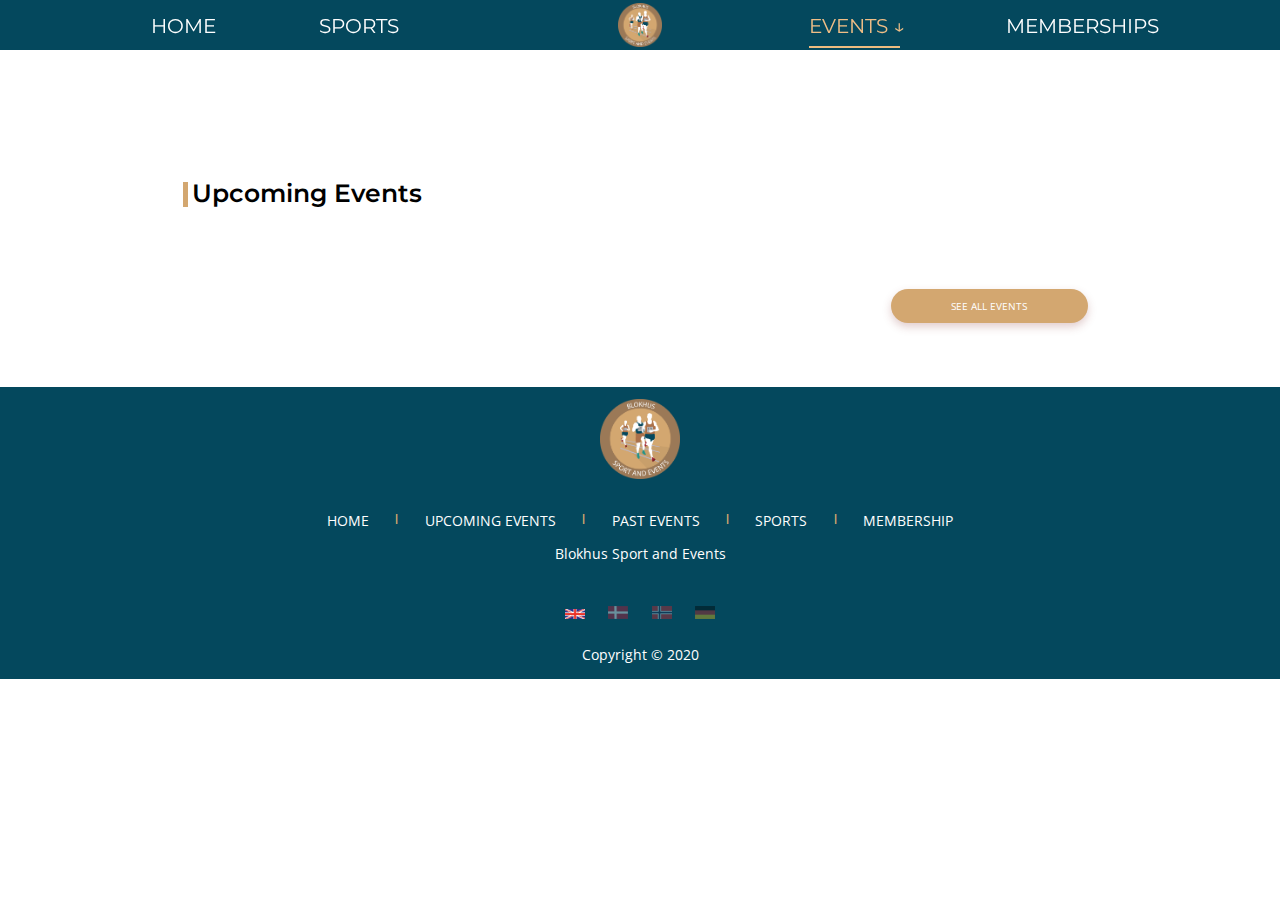
<file: upcoming-article.html>
<!DOCTYPE html>
<html lang="en">

<head>
    <meta charset="UTF-8">
    <meta name="viewport" content="width=device-width, initial-scale=1.0 user-scalable=no">
    <meta name="description" content="Read more about what can you expect on this upcoming event">
    <meta name="keywords" content="location, Date, Price, Time, event-duration, hosted by, map, Blokhus, event"/>
    <meta name="copyright" content="https://www.visitjammerbugten.dk/" />
    <meta http-equiv="expires" content="43200"/>
    <link href="https://fonts.googleapis.com/css2?family=Montserrat&family=Open+Sans&display=swap" rel="stylesheet">
    <link href="https://fonts.googleapis.com/css2?family=Montserrat:wght@700&display=swap" rel="stylesheet">
    <link rel="stylesheet" href="assets/styles/style.css">
    <link rel="stylesheet" href="https://use.fontawesome.com/releases/v5.13.0/css/all.css"
        integrity="sha384-Bfad6CLCknfcloXFOyFnlgtENryhrpZCe29RTifKEixXQZ38WheV+i/6YWSzkz3V" crossorigin="anonymous">
    <script src="assets/scripts/main.js" defer></script>
    <script src="assets/scripts/fetchArticles.js" defer></script>
    <script src="assets/scripts/renderPreviewArticle.js" defer></script>
    <link rel="shortcut icon" href="assets/images/logo.png" type="image/x-icon">
    <title>Article | Blokhus Sport & Events</title>
</head>

<body>
    <header class="text-primary">
        <div class="menu-btn">
            <div class="btn-line"></div>
            <div class="btn-line"></div>
            <div class="btn-line"></div>
        </div>

        <a href="index.html" class="menu-logo"><img src="assets/images/logo.png" class="logo"
                alt="Blokhus Sport & Events"></a>

        <!-- MENU -->
        <nav class="menu">
            <ul class="menu-nav">
                <li class="nav-item">
                    <a href="index.html" class="nav-link">Home</a>
                </li>
                <li class="nav-item">
                    <a href="sports.html" class="nav-link">Sports</a>
                </li>
                <li class="nav-item">
                    <a href="#" class="nav-link current">Events</a>
                    <ul class="menu-nav-dropdown">
                        <li class="nav-dropdown-item"><a href="upcoming-events.html"
                                class="nav-dropdown-link">Upcoming&nbsp;Events</a>
                        </li>
                        <li class="nav-dropdown-item"><a href="past-events.html"
                                class="nav-dropdown-link">Past&nbsp;Events</a></li>
                    </ul>
                </li>
                <li class="nav-item">
                    <a href="membership.html" class="nav-link">Memberships</a>
                </li>
            </ul>
        </nav>
    </header>

    <main class="upcoming-article">
        <section id="upcoming-article-js">
            <!--Populated by JavaScript-->
        </section>

        <!-- EVENT ARTICLES -->
        <section class="event-grid section-margin">
            <div class="element-detail2"></div>
            <h2 class="text-primary article-h2">Upcoming Events</h2>
            <section class="flex event-box" id="event-grid">
                <!--Populated by JavaScript-->
            </section>
            <a class="all-btn text-secondary events-btn mobile-none desktop-all-btn"
                href="upcoming-events.html"><span>See all events</span></a>
        </section>
    </main>

    <button onclick="toTop()" id="topBtn" title="Back To Top">&#8593;</button>

    <!-- FOOTER -->
    <footer class="footer-grid text-secondary">
        <p class="name">Blokhus Sport and Events</p>
        <a href="index.html"><img src="assets/images/logo.png" class="logonav mobile-none"
                alt="Blokhus Sport & Events"></a>
        <ul class="footer-item navitems mobile-none">
            <li class="border-right"><a href="index.html">HOME</a></li>
            <li class="footer-line">|</li>
            <li class="border-right"><a href="upcoming-events.html">UPCOMING&nbsp;EVENTS</a></li>
            <li class="footer-line">|</li>
            <li class="border-right"><a href="past-events.html">PAST&nbsp;EVENTS</a></li>
            <li class="footer-line">|</li>
            <li class="border-right"><a href="sports.html">SPORTS</a></li>
            <li class="footer-line">|</li>
            <li><a href="membership.html">MEMBERSHIP</a></li>
        </ul>
        <div class="footer-icon icons icon-size footer-item">
            <a href="https://www.facebook.com/BlokhusSportEvent"><i class="fab fa-facebook"></i></a>
            <a href="#"><i class="fab fa-facebook-messenger"></i></a>
            <a href="#"><i class="fab fa-instagram"></i></a>
        </div>
        <div class="footer-flags mobile-none">
            <a href="#"><img src="assets/images/uk.png" alt="uk_flag"></a>
            <a href="#"><img class="lessopacity" src="assets/images/denmark.png" alt="denmark_flag"></a>
            <a href="#"><img class="lessopacity" src="assets/images/norway.png" alt="noway_flag"></a>
            <a href="#"><img class="lessopacity" src="assets/images/germany.png" alt="germany_flag"></a>
        </div>
        <div class="info footer-item">
            <p>Copyright © 2020</p>
        </div>

    </footer>
</body>

</html>
</file>
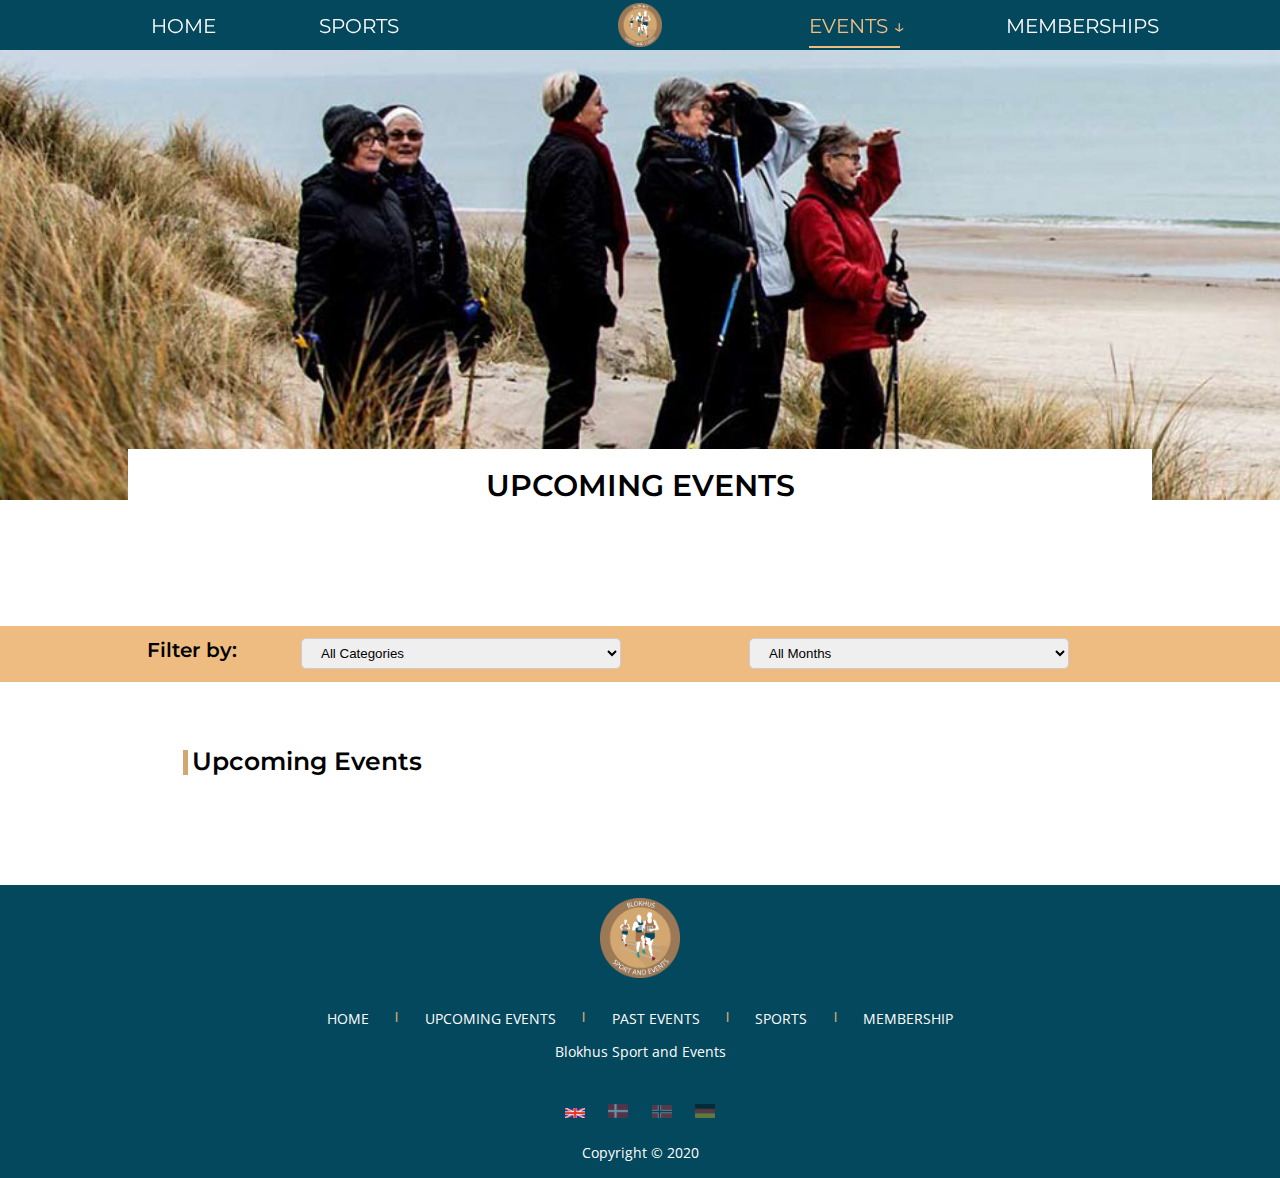
<file: upcoming-events.html>
<!DOCTYPE html>
<html lang="en">

<head>
    <meta charset="UTF-8">
    <meta name="viewport" content="width=device-width, initial-scale=1.0 user-scalable=no">
    <meta name="description" content="View all of the upcoming events that will happen this year.">
    <meta name="keywords" content="filter, Months, Categories, workshops, sports, charity, Blokhus, events, upcoming events"/>
    <meta name="copyright" content="https://www.visitjammerbugten.dk/" />
    <meta http-equiv="expires" content="43200"/>
    <link href="https://fonts.googleapis.com/css2?family=Montserrat&family=Open+Sans&display=swap" rel="stylesheet">
    <link href="https://fonts.googleapis.com/css2?family=Montserrat:wght@700&display=swap" rel="stylesheet">
    <link rel="stylesheet" href="assets/styles/style.css">
    <link rel="stylesheet" href="https://use.fontawesome.com/releases/v5.13.0/css/all.css"
        integrity="sha384-Bfad6CLCknfcloXFOyFnlgtENryhrpZCe29RTifKEixXQZ38WheV+i/6YWSzkz3V" crossorigin="anonymous">
    <script src="assets/scripts/main.js" defer></script>
    <script src="assets/scripts/fetchArticles.js" defer></script>
    <script src="assets/scripts/renderAllPreviewArticles.js" defer></script>
    <link rel="shortcut icon" href="assets/images/logo.png" type="image/x-icon">
    <title>Sports | Blokhus Sport & Events</title>
</head>

<body>
    <header class="text-primary">
        <div class="menu-btn">
            <div class="btn-line"></div>
            <div class="btn-line"></div>
            <div class="btn-line"></div>
        </div>

        <a href="index.html" class="menu-logo"><img src="assets/images/logo.png" class="logo"
                alt="Blokhus Sport & Events"></a>

        <!-- MENU -->
        <nav class="menu">
            <ul class="menu-nav">
                <li class="nav-item">
                    <a href="index.html" class="nav-link">Home</a>
                </li>
                <li class="nav-item">
                    <a href="sports.html" class="nav-link">Sports</a>
                </li>
                <li class="nav-item">
                    <a href="#" class="nav-link current">Events</a>
                    <ul class="menu-nav-dropdown">
                        <li class="nav-dropdown-item current"><a href="upcoming-events.html"
                                class="nav-dropdown-link">Upcoming&nbsp;Events</a>
                        </li>
                        <li class="nav-dropdown-item"><a href="past-events.html"
                                class="nav-dropdown-link">Past&nbsp;Events</a></li>
                    </ul>
                </li>
                <li class="nav-item">
                    <a href="membership.html" class="nav-link">Memberships</a>
                </li>
            </ul>
        </nav>
    </header>

    <main class="upcoming-events-main">
        <!-- HERO -->
        <section class="hero-image">
            <img class="hero mobile-none" src="assets/images/hero_upcomingevents.jpg" alt="Blokhus Sport and Events">
            <img class="hero pc-none-img" src="assets/images/upcomingevets-mobile.jpg" alt="Blokhus Sport and Events">
            <h1 class="sports-text text-primary">Upcoming Events</h1>
        </section>

        <section class="filter">
            <h3 class="text-primary">Filter by:</h3>
            <select name="Categories" class="category" id="categories">
                <option id="all-cat" value="All-cat">All Categories</option>
                <option id="sports" value="sports">Sports</option>
                <option id="workshops" value="workshops">Workshops</option>
                <option id="charity" value="charity">Charity events</option>
                <option id="others" value="others">Others</option>
            </select>

            <select name="Month" class="months" id="month">
                <option id="all-mon" value="All-mon">All Months</option>
                <option id="jan" value="January">January</option>
                <option id="feb" value="February">February</option>
                <option id="mar" value="March">March</option>
                <option id="apr" value="April">April</option>
                <option id="may" value="May">May</option>
                <option id="jun" value="June">June</option>
                <option id="jul" value="July">July</option>
                <option id="aug" value="August">August</option>
                <option id="sep" value="September">September</option>
                <option id="oct" value="October">October</option>
                <option id="nov" value="November">November</option>
                <option id="dec" value="December">December</option>
            </select>

        </section>

        <!-- EVENT ARTICLES -->
        <section class="event-grid section-margin">
            <div class="element-detail2"></div>
            <h2 class="text-primary article-h2">Upcoming Events</h2>
            <section class="flex event-box" id="event-grid">
                <!--Populated by JavaScript-->
            </section>
        </section>

    </main>

    <button onclick="toTop()" id="topBtn" title="Back To Top">&#8593;</button>

    <!-- FOOTER -->
    <footer class="footer-grid text-secondary">
        <p class="name">Blokhus Sport and Events</p>
        <a href="index.html"><img src="assets/images/logo.png" class="logonav mobile-none"
                alt="Blokhus Sport & Events"></a>
        <ul class="footer-item navitems mobile-none">
            <li class="border-right"><a href="index.html">HOME</a></li>
            <li class="footer-line">|</li>
            <li class="border-right"><a href="upcoming-events.html">UPCOMING&nbsp;EVENTS</a></li>
            <li class="footer-line">|</li>
            <li class="border-right"><a href="past-events.html">PAST&nbsp;EVENTS</a></li>
            <li class="footer-line">|</li>
            <li class="border-right"><a href="sports.html">SPORTS</a></li>
            <li class="footer-line">|</li>
            <li><a href="membership.html">MEMBERSHIP</a></li>
        </ul>
        <div class="footer-icon icons icon-size footer-item">
            <a href="https://www.facebook.com/BlokhusSportEvent"><i class="fab fa-facebook"></i></a>
            <a href="#"><i class="fab fa-facebook-messenger"></i></a>
            <a href="#"><i class="fab fa-instagram"></i></a>
        </div>
        <div class="footer-flags mobile-none">
            <a href="#"><img src="assets/images/uk.png" alt="uk_flag"></a>
            <a href="#"><img class="lessopacity" src="assets/images/denmark.png" alt="denmark_flag"></a>
            <a href="#"><img class="lessopacity" src="assets/images/norway.png" alt="noway_flag"></a>
            <a href="#"><img class="lessopacity" src="assets/images/germany.png" alt="germany_flag"></a>
        </div>
        <div class="info footer-item">
            <p>Copyright © 2020</p>
        </div>

    </footer>
</body>

</html>
</file>
<file: assets/styles/style.css>
* {
    box-sizing: border-box;
    scroll-behavior: smooth;
    margin: 0;
    padding: 0;
}

.text-primary {
    font-family: 'Montserrat', sans-serif;
    font-weight: 600;
    /* font-family: 'Franklin Gothic Medium', 'Arial Narrow', Arial, sans-serif; */
}

.text-secondary {
    font-family: 'Open Sans', sans-serif;
}

.text_special {
    font-family: 'Montserrat', sans-serif;
}

:root {
    --black: #000000;
    --white: #ffffff;
    --blue-hover: rgb(6, 100, 128);
    --blue: #04485D;
    --orange: #D3A770;
    --sand: rgb(238, 188, 128);
    --gray: #585858;
    --dark-gray: #292929;
    --orange-hover: rgb(240, 190, 134);
}



html {
    font-size: 10px;
    overflow-x: hidden;
    overflow-y: scroll;
    line-height: 1.6;
}

h1 {
    font-size: 3rem;
    text-transform: uppercase;
}

h2 {
    font-size: 2.5rem;
}

h3 {
    font-size: 2rem;
}

h4 {
    font-size: 1.8rem;
}

h1, h2, h3, h4, h5, h6 {
    line-height: 1.2;
}

a>h3 {
    color: var(--blue);
}

p {
    font-size: 1.2rem;
    color: var(--dark-gray);
}

a {
    font-size: 1rem;
}

/* MENU STYLING */

.menu {
    display: flex;
    flex-direction: column;
    height: 100vh;
    position: fixed;
    top: 0%;
    width: 100%;
    visibility: hidden;
    background: var(--blue);
    z-index: 10;
}

header {
    background-color: var(--blue);
    margin: 0;
    padding: 0;
    z-index: 120;
    width: 100%;
    position: fixed;
}

.menu.show {
    visibility: visible;
}

ul.menu-nav.show, a.menu-logo.show {
    transform: translate3d(0, 0, 0);
}

.logo {
    margin: 0 auto;
    width: 65px;
    display: block;
    padding: 1% 0;
}

.menu-btn {
    position: fixed;
    z-index: 100;
    right: 35px;
    top: 20px;
    cursor: pointer;
    transition: all 0.5s ease-out;
}

.btn-line {
    width: 39px;
    height: 6px;
    background: var(--white);
    border-radius: 30px;
    margin-bottom: 5px;
    transition: all 0.5s ease-out;
}

/* Styling nav items individual */

.menu .nav-link {
    display: inline-block;
    position: relative;
    font-size: 3rem;
    padding: 1rem 0 0.4rem 0;
    font-weight: 400;
    text-decoration: none;
    transition: all 0.2s ease-out;
    color: var(--white);
}

.nav-item .current {
    color: var(--orange-hover);
    border-bottom: 2px solid var(--sand);
}

/* .current .nav-dropdown-link {
    border-bottom: 2px solid var(--sand);
} */

.nav-item:nth-child(1) {
    transition-delay: 0.1s;
}

.nav-item:nth-child(2) {
    transition-delay: 0.2s;
}

.nav-item:nth-child(3) {
    transition-delay: 0.3s;
}

.nav-item:nth-child(4) {
    transition-delay: 0.4s;
}

/* CLOSING STATE BURGER*/

.menu-btn.close {
    transform: rotate(180deg);
}

.menu-btn.close .btn-line:nth-child(1) {
    transform: rotate(45deg) translate(9px, 10px);
}

.menu-btn.close .btn-line:nth-child(2) {
    opacity: 0;
}

.menu-btn.close .btn-line:nth-child(3) {
    transform: rotate(-45deg) translate(5px, -7px);
}

/* Styling nav items together */

.menu-nav {
    margin-top: 35vh;
    padding: 0;
    display: flex;
    align-items: center;
    text-align: center;
    flex-direction: column;
    width: 100%;
    height: 100%;
    overflow: hidden;
    list-style: none;
    transform: translate3d(0, -100%, 0);
    /* puts it 100% over screen */
    transition: all 0.5s ease-out;
}

.menu-nav.show {
    transform: translate3d(0, 0, 0);
}

.nav-item {
    transform: translate3d(600px, 0, 0);
    transition: all 0.5s ease-out;
    text-transform: uppercase;
    display: inline-block;
    position: relative;
}

.nav-item.show {
    transform: translate3d(0, 0, 0);
}

/* DROPDOWN */

.menu-nav-dropdown {
    position: relative;
    display: none;
    min-width: 200px;
    background-color: var(--blue);
    font-weight: 400;
}

.nav-dropdown-item {
    margin: 0 0 5% 0;
}

.nav-item:hover>.menu-nav-dropdown {
    display: block;
    list-style-type: none;
}

.nav-dropdown-link {
    color: var(--white);
    text-decoration: none;
    font-size: 3rem;
    border: 2px solid transparent;
    text-align: left;
}

.nav-dropdown-link:hover {
    border-bottom: 2px solid var(--sand);
}

.nav-item:nth-child(3)>.nav-link::after {
    content: '\2193';
    padding-left: 5%;
}

/* MENU STYLING END */

/* HERO IMAGE */

.hero-image {
    position: relative;
}

.hero {
    width: 100%;
    margin-top: 7vh;
}

.hero-text {
    position: absolute;
    top: 65%;
    left: 0;
    right: 0;
    margin: 0 auto;
    text-align: center;
    color: var(--blue);
    background-color: var(--white);
    opacity: 0.7;
}

.pc-none-img {
    display: block;
}

.membership-main .hero, .sports-main .hero, .upcoming-events-main .hero, .past-article-main .hero, .upcoming-article .hero {
    padding-top: 70px;
    margin-top: 0;
    height: 47vh;
    object-fit: cover;
}

/* LANDING PAGE*/

.hero-h1 {
    display: none;
}

.hero-h1 h1 {
    text-transform: none;
}

.quote {
    display: none;
}

.text-hero-mobile {
    text-align: center;
    margin: 2% 5% 8% 5%;
    color: var(--blue);
}

.flex {
    display: flex;
    flex-direction: column;
}

.flex-normal {
    display: flex;
}

.flex-wrap {
    flex-wrap: wrap;
}

.flex-just-cent {
    justify-content: center;
}

.flex-normal>p {
    margin: auto 5px;
}

.go {
    display: none;
}

/* VIDEO  for mobile + tablet responsive */

video {
    width: 100%;
    height: auto;
}

/* All grids */

.explore-grid {
    position: relative;
    margin-top: 5%;
    display: grid;
    grid-template-columns: 5% 1fr 5%;
    grid-template-rows: minmax(min-content, max-content);
    grid-template-areas: '. . .''element-detail text .''. . .';
}

.event-box {
    grid-area: event-box;
}

.event-grid {
    position: relative;
    margin-top: 5%;
    display: grid;
    grid-template-columns: 5% 1fr 5%;
    grid-template-rows: minmax(min-content, max-content);
    grid-template-areas: 'element-detail2 a-h2 .''. event-box .''. btn .';
}

.sports-grid {
    position: relative;
    margin-top: 5%;
    display: grid;
    grid-template-columns: 5% 1fr 5%;
    grid-template-rows: minmax(min-content, max-content);
    grid-template-areas: 'element-detail3 s-h2 .''. sports-box .''. s-a .';
}

.picsport {
    background-image: url(../images/sportPageBackground.jpg);
    background-repeat: no-repeat;
    background-size: cover;
}

.testimonial-grid {
    position: relative;
    color: var(--dark-gray);
    margin-top: 5%;
    display: grid;
    grid-template-columns: 5% 5% 1fr 5% 5%;
    grid-template-rows: minmax(min-content, max-content);
    grid-template-areas: '. . c-h2 . .''. a-l c-img a-r .''. . c-text . .''. . c-dots . .''. . . . .';
}

/* All grids end */

.sports-a {
    grid-area: s-a;
}

.sports-box {
    grid-area: sports-box;
    justify-content: center;
    text-align: center;
    margin-bottom: 5%;
}

.article-h2 {
    grid-area: a-h2;
    margin-bottom: 5%;
}

.sports-h2 {
    grid-area: s-h2;
    margin-bottom: 5%;
}

.article-preview-grid {
    margin-bottom: 3%;
    padding-bottom: 3%;
    border-bottom: 1px solid rgba(0, 0, 0, 0.5);
    display: grid;
    grid-template-columns: 4fr 1fr 7fr;
    grid-template-rows: repeat(3, 1fr);
    grid-template-areas: 'grid-image . line-one''grid-image . line-two''grid-image . line-three';
}

.article-preview-grid>img {
    width: 100%;
    border-radius: 20%;
}

.grid-image {
    grid-area: grid-image;
}

.grid-line-one {
    grid-area: line-one;
    color: var(--blue);
    text-decoration: none;
}

.grid-line-one:hover {
    background-color: var(--white);
    text-decoration: underline;
    cursor: pointer;
}

.grid-line-two {
    grid-area: line-two;
}

.grid-line-three {
    grid-area: line-three;
    display: flex;
    justify-content: space-between;
    align-items: center;
    margin-top: 2%;
}

.fifty50 {
    width: 45%;
    font-size: 1.2rem;
}

/* Orange border on headings */

.element-detail {
    display: inline-block;
    grid-area: element-detail;
    background-color: var(--orange);
    width: 0.5rem;
    height: 6rem;
    position: absolute;
    top: 5%;
    right: 2%;
}

.element-detail2 {
    display: inline-block;
    grid-area: element-detail2;
    background-color: var(--orange);
    width: 0.5rem;
    height: 2.5rem;
    position: absolute;
    top: 5%;
    right: 2%;
}

.element-detail3 {
    display: inline-block;
    grid-area: element-detail3;
    background-color: var(--orange);
    width: 0.5rem;
    height: 2.5rem;
    position: absolute;
    top: 5%;
    right: 2%;
}

.past-article-main .element-detail {
    top: 3%;
}

.past-article-main .explore-grid {
    margin-top: 10%;
}

.past-article-main h1 {
    padding: 2%;
}

.article-text {
    grid-area: text;
}

.article-text>p {
    margin-top: 5%;
}

.article-btn {
    padding: 2% 5%;
    border-radius: 25px;
    background-color: var(--orange);
    color: var(--white);
    text-align: center;
    text-decoration: none;
    box-shadow: 0px 4px 8px rgba(141, 58, 58, 0.25);
}

.article-background {
    background-color: #FCFCFC;
    width: 140px;
    height: 140px;
    border-radius: 25%;
    color: var(--gray);
    text-decoration: none;
    margin: 2%;
    box-shadow: 0 7.1px 6.2px -15px rgba(0, 0, 0, 0.55), 0 20.8px 14px -15px rgba(0, 0, 0, 0.127), 0 20px 24px -15px rgba(0, 0, 0, 0.145);
}

.fa-6x {
    margin-top: 15%;
    margin-bottom: 5%;
}

/* STYLING FOR ALL BIG BUTTONS */

.all-btn {
    padding: 4% 5%;
    margin: 3% auto;
    background-color: var(--orange);
    color: var(--white);
    width: 50%;
    border-radius: 50px;
    text-align: center;
    text-transform: uppercase;
    text-decoration: none;
    box-shadow: 0px 4px 8px rgba(141, 58, 58, 0.25);
}

.desktop-all-btn {
    margin: 4% 0% 0% auto;
}

.events-btn {
    grid-area: btn;
}

.fa-2x {
    color: var(--dark-gray);
}

/*GLOBAL MARGIN */

.section-margin {
    margin-top: 20%;
}

/* TESTIMONIALS */

.mySlides {
    display: none;
}

.mySlides>img {
    width: 30%;
    border-radius: 50%;
    margin-bottom: 5%;
}

.carousel-text {
    grid-area: c-text;
}

.carousel-img {
    grid-area: c-img;
    text-align: center;
    margin-bottom: 5%;
}

.underlined-span {
    position: relative;
}

.underlined-span::after {
    content: '';
    position: absolute;
    top: 79%;
    left: 0;
    width: 100%;
    height: 4px;
    background-color: var(--orange);
    z-index: -1;
}

.carousel-h2 {
    grid-area: c-h2;
    text-align: center;
    margin-bottom: 5%;
}

.gallery-grid>.carousel-h2 {
    text-align: left;
}

section.gallery-grid>i {
    justify-self: center;
    cursor: pointer;
}

.dot {
    cursor: pointer;
    height: 15px;
    width: 15px;
    margin: 0 2px;
    background-color: #bbb;
    border-radius: 50%;
    display: inline-block;
    transition: 0.6s ease;
}

.active, .dot:hover {
    background-color: var(--dark-gray);
}

.carousel-dots {
    grid-area: c-dots;
}

.arrow-left {
    grid-area: a-l;
    margin: auto 0;
}

.arrow-right {
    grid-area: a-r;
    margin: auto 0;
}

/* SPORTS PAGE */

.sports-text, .membership-text {
    background-color: var(--white);
    width: 80%;
    height: 20%;
    padding-top: 1%;
    position: relative;
    margin: 0 auto;
    margin-top: -5%;
    text-align: center;
}

.sports-main .explore-grid {
    margin-top: 8%;
}

/* UPCOMING EVENTS PAGE */

.filter {
    display: flex;
    flex-direction: row;
    margin-top: 8%;
    justify-content: center;
    background: var(--sand);
    padding: 1% 0;
}

.filter select {
    width: 25%;
    margin: 0 5%;
}

.upcoming-events-main .event-grid {
    margin-top: 5%;
}

.arrows-next-prev {
    display: flex;
    flex-direction: row;
    justify-content: space-around;
    margin: 0 auto;
    width: 40%;
    margin-top: 5%;
    font-size: 1.9rem;
    color: var(--blue);
}

/* MEMBERS PAGE */

.membership-main .explore-grid {
    margin-top: 8%;
}

.price {
    text-align: center;
    margin: 3% 0% 0% 0%;
    font-weight: bolder;
    font-size: 1.8rem;
}

.price span {
    color: var(--orange);
}

.statistics-grid {
    position: relative;
    display: grid;
    grid-template-columns: 5% 1fr 5%;
    grid-template-rows: minmax(min-content, max-content);
    text-align: center;
    grid-template-areas: '. events .''. community .''. tourists .';
}

.statistic-box {
    padding: 10% 0;
    width: 100%;
    background-size: cover;
    background-repeat: no-repeat;
    margin: 2% 0;
}

.statistic-box h3, .statistic-box p {
    color: var(--white);
}

.statistic-events {
    grid-area: events;
    background-image: url(../images/box1_membership.jpg);
}

.statistic-community {
    grid-area: community;
    background-image: url(../images/box2_membership.jpg);
}

.statistic-tourists {
    grid-area: tourists;
    background-image: url(../images/box3_membership.jpg);
}

.statistic-tourists, .statistic-community, .statistic-events {
    background-position: center;
}

.membership-main .explore-grid {
    grid-template-areas: '. . .''element-detail text .''. m-button .';
}

.membership-btn {
    grid-area: m-button;
    margin-top: 7%;
}

.membership-main .section-margin {
    margin-top: 10%;
}

.benefits strong {
    color: var(--blue);
}

.membership-sub-grid {
    position: relative;
    display: grid;
    margin: 0 5%;
    padding: 10% 0;
    background-color: var(--orange);
    grid-template-columns: 5% 1fr 5%;
    grid-template-rows: minmax(min-content, max-content);
    grid-template-areas: '. subscribe .''. form .''. m-btn .';
}

.membership-sub-grid h3 {
    color: var(--white);
}

.article-grid {
    position: relative;
    display: grid;
    margin-top: 5%;
    grid-template-columns: 5% 5% 1fr 5% 5%;
    grid-template-rows: minmax(min-content, max-content);
    text-align: left;
    grid-template-areas: '. icon1 i-info . .''. . t-info . .';
}

.icon1 {
    grid-area: icon1;
}

.article-icon-info {
    grid-area: i-info;
}

.article-icon-info i {
    margin-right: 3%;
}

.article-text-info {
    grid-area: t-info;
}

.mobile-none {
    display: none;
}

.pc-none {
    display: grid;
}

.map-grid {
    position: relative;
    display: grid;
    grid-template-columns: 5% 1fr 5%;
    grid-template-rows: minmax(min-content, max-content);
    text-align: center;
    grid-template-areas: '. map .''. media .';
}

.gallery-grid {
    position: relative;
    display: grid;
    grid-template-columns: 5% 5% 5% 1fr 5% 5% 5%;
    grid-template-rows: minmax(min-content, max-content);
    text-align: unset;
    grid-template-areas: '. . . g-h2 . . .''. a-l . g-img . a-r .''. . . media . . .';
}

.gallery-h2 {
    grid-area: g-h2;
}

.map-img {
    grid-area: map;
    width: 100%;
    height: 200px;
    margin-top: 5%;
}

.map-media {
    grid-area: media;
    margin-top: 5%;
    justify-content: flex-start;
    color: var(--gray);
}

.map-media p {
    margin: 1% 0;
}

.map-media a {
    margin-left: 5%;
    text-decoration: none;
}

.map-media a i {
    color: var(--orange);
}

.map-media a i:hover {
    color: var(--orange-hover);
}

.subscribe {
    grid-area: subscribe;
    padding: 5%;
}

.subscribe h3, .subscribe p {
    color: var(--white);
}

.membership-form {
    grid-area: form;
    padding: 0 5%;
}

.membership-form p {
    color: var(--dark-gray);
}

.membership-sub-grid form input {
    width: 100%;
    border-radius: 20px;
}

.membership-sub-grid form input[type=text] {
    margin: 10px 0;
}

.membership-sub-grid form input::placeholder {
    color: var(--dark-gray);
}

.membership-sub-grid form input:focus::placeholder {
    opacity: 0;
}

.credit-cards {
    display: flex;
}

.credit-cards i {
    margin-right: 5%;
    margin-top: 3%;
    margin-bottom: 5%;
    color: var(--dark-gray);
}

.m-btn {
    grid-area: m-btn;
    background-color: var(--blue);
    color: var(--white);
}

.m-btn:hover {
    background-color: var(--blue-hover);
}

.subscribe .benefits {
    text-align: left;
}

.benefits {
    margin-top: 3%;
}

.benefits i {
    padding-right: 4%;
}

.subscribe h3, .subscribe form, .subscribe a {
    text-align: center;
}

/*Upcoming Article*/

.upcoming-article .element-detail {
    top: 3%;
}

.article-author {
    margin-top: 1%;
    text-align: right;
    padding: 0 10%;
    color: var(--dark-gray);
}

.article-icon-info .grid-i1, .article-icon-info .grid-i2, .article-icon-info .grid-i3, .article-icon-info .grid-i4 {
    display: none;
}

.events-btn-pc {
    display: none;
}

/*PAST Event Article*/

.past-event-images img {
    width: 100%;
    height: 200px;
    object-fit: cover;
    object-position: top;
}

.past-event-images {
    grid-area: g-img;
}

/**/

.preview-description {
    display: none;
}

/* FOOTER MOBILE */

footer {
    height: auto;
    color: var(--white);
    background-color: var(--blue);
    padding: 4% 10%;
    margin-top: 5%;
    grid-template-areas: "name""icons" "flags" "info";
}

footer p {
    color: var(--white);
}

.footer-elm {
    text-align: center;
}

.footer-icon {
    display: flex;
    justify-content: space-evenly;
}

.icons {
    grid-area: icons;
    display: flex;
    justify-content: space-around;
    width: 40%;
    margin: 0 auto;
}

.footer-grid ul li a {
    text-decoration: none;
    color: white;
    font-size: 1.4rem;
}

.footer-grid ul li a:hover {
    color: var(--sand);
}

.footer-icon a {
    font-size: 2.5rem;
    text-decoration: none;
    color: white;
}

.footer-flags {
    grid-area: flags;
    display: flex;
    justify-content: center;
    margin-top: 2%;
}

.footer-flags a img {
    width: 20px;
}

.footer-flags a {
    margin: 1%;
}



.name {
    grid-area: name;
}

.info {
    grid-area: info;
    display: flex;
    flex-direction: column;
    justify-content: space-around;
}

.footer-grid {
    display: grid;
    text-align: center;
}

.icon-size {
    font-size: 1.5rem;
}

.footer-hidden {
    display: none;
}

.footer-item {
    padding-top: 2%;
}

.lessopacity {
    opacity: 0.4;
    cursor: initial;
}

/* END OF FOOTER */

/* MEMBERSHIP+NEWSLETTER BOX */

.membership-box, .newsletter-box {
    margin-top: 8%;
    background-image: url(../images/membership_box1.jpg);
    background-repeat: no-repeat;
    background-size: cover;
    background-position: center;
    width: 100%;
    border-radius: 40px 0px;
}

.newsletter-box {
    background-image: url(../images/newsletter_box.jpg);
}

.message-box {
    text-align: center;
    padding: 8%;
}

.membership-box p {
    color: var(--white);
    margin: 5% 0% 13% 0%;
}

.big-btn {
    padding: 4% 15%;
    margin: 0 auto;
    background-color: var(--orange);
    color: var(--white);
    border-radius: 50px;
    text-align: center;
    text-transform: uppercase;
    text-decoration: none;
    box-shadow: 0px 4px 8px rgba(141, 58, 58, 0.25);
}

.big-btn:hover {
    background-color: var(--orange-hover);
}

.newsletter-box p {
    margin: 0% 0% 3% 0%;
}

.newsletter-box a {
    background-color: var(--blue);
}

.newsletter-box a:hover {
    background-color: var(--blue-hover);
}

input[type=text], select {
    width: 85%;
    padding: 6px 15px;
    margin: 18px 0 27px 0;
    display: inline-block;
    border: 1px solid #ccc;
    border-radius: 5px;
    box-sizing: border-box;
}

/* Pop-up styling */

/* The snackbar - position it at the bottom and in the middle of the screen */

#pop-up-message {
    visibility: hidden;
    min-width: 250px;
    margin-left: -150px;
    background-color: var(--orange);
    color: var(--white);
    text-align: center;
    padding: 20px;
    position: fixed;
    z-index: 1;
    left: 50%;
    bottom: 40px;
    box-shadow: 0px 4px 8px rgba(140, 74, 74, 0.095);
    font-size: 1.4rem;
}

/* Show the snackbar when clicking on a button (class added with JavaScript) */

#pop-up-message.show {
    visibility: visible;
    -webkit-animation: fadein 0.5s, fadeout 0.5s 2.5s;
    animation: fadein 0.5s, fadeout 0.5s 2.5s;
}

/* Animations to fade the snackbar in and out */

/* @-webkit-keyframes fadein {
    from {
        bottom: 0;
        opacity: 0;
    }
    to {
        bottom: 40px;
        opacity: 1;
    }
} */

@keyframes fadeout {
    from {
        bottom: 40px;
        opacity: 1;
    }
    to {
        bottom: 0;
        opacity: 0;
    }
}

/* BACK TO TOP BUTTON */

#topBtn {
    display: none;
    position: fixed;
    bottom: 20px;
    right: 30px;
    font-size: 18px;
    border: none;
    outline: none;
    background-color: var(--orange);
    color: white;
    cursor: pointer;
    padding: 15px;
    border-radius: 50%;
    width: 50px;
    height: 50px;
}

#topBtn:hover {
    background-color: var(--orange-hover);
}

/* SCROLLBAR COLOR CHANGE */

::-webkit-scrollbar-thumb {
    background: var(--orange);
}

::-webkit-scrollbar {
    width: 10px;
}

/* QUERIES START */
.article-preview-grid.hidden {
    display: none;
}
/*Tablet*/

@media screen and (min-width: 768px) and (max-width: 1023px) {
    html {
        font-size: 16px;
    }
    a {
        font-size: 1.2rem;
    }
    a span {
        font-size: 1.2rem;
    }
    .sports-main a {
        font-size: 1em;
    }
    .sports-grid a {
        font-size: 1em;
    }
    p {
        font-size: 1.4rem;
    }
    /*index page*/
    video {
        height: 50vh;
        width: 100%;
        border-radius: 1px;
        -webkit-border-radius: 1px;
        object-fit: cover;
    }
    .explore-grid, .event-grid, .sports-grid, .map-grid, .statistics-grid {
        grid-template-columns: 10% 1fr 10%;
    }
    .testimonial-grid, .article-grid {
        grid-template-columns: 10% 5% 1fr 5% 10%;
    }
    .article-preview-grid {
        grid-template-areas: 'grid-image . line-one''grid-image . description''grid-image . description''grid-image . line-two''grid-image . line-three';
    }
    .article-background {
        width: 210px;
        height: 220px;
    }
    .index-main form input {
        margin-bottom: 5%;
    }
    .all-btn {
        padding: 2% 5%;
    }
    .big-btn {
        padding: 2% 10%;
    }
    .fa-3x {
        font-size: 4rem;
    }
    .preview-description {
        display: grid;
        grid-area: description;
        line-height: 1.2;
        padding: 0 0 2% 0;
    }
    .preview-description p {
        font-size: 1.3rem;
    }
    /*upcoming article*/
    .article-author {
        margin-top: 0%;
        z-index: 100;
    }
    .article-grid i {
        font-size: 1.8rem;
    }
    .article-grid {
        text-align: center;
    }
    .article-icon-info p, .article-text-info p {
        text-align: left;
    }
    /*past article*/
    .past-article-main .explore-grid {
        margin-top: 10%;
    }
    .gallery-grid>.carousel-h2 {
        text-align: center;
    }
    .past-event-images img {
        height: 250px;
    }
    /*Membership*/
    .membership-sub-grid {
        margin: 0 10%;
    }
    input[type="text"] {
        margin: 18px 0 36px 0;
    }
    .membership-body p {
        font-size: 1.4rem;
    }
    /*Upcoming article*/
    .grid-i1, .grid-i2, .grid-i3, .grid-i4 {
        display: none;
    }
    .events-btn-pc {
        display: none;
    }
    .article-preview-grid.hidden {
        display: none;
    }
    .fa-2x {
        font-size: 1.8em;
    }
}

/*PC*/

@media screen and (min-width: 1024px) {
    html {
        font-size: 10px;
    }
    p {
        font-size: 1.4rem;
    }
    header {
        height: fit-content;
        text-align: center;
        background: var(--blue);
    }
    /* NAV styling */
    .menu-btn {
        display: none;
    }
    .menu {
        flex-direction: row;
        background: none;
        width: 100%;
        visibility: visible;
        height: fit-content;
    }
    .menu-nav {
        display: inline-block;
        text-align: right;
        list-style-type: none;
        margin: 0 7rem 0 10rem;
        transform: translate3d(0, 0, 0);
        height: 50px;
    }
    .menu-nav:hover {
        height: 25vh;
    }
    .nav-link {
        text-decoration: none;
        color: var(--white);
        margin: 0 4vw;
        display: inline-block;
    }
    .nav-item {
        transform: translate3d(0, 0, 0);
        display: inline-block;
        position: relative;
    }
    .nav-link:hover {
        border-bottom: 2px solid var(--sand);
        color: var(--sand);
    }
    .nav-item:nth-child(1) {
        float: left;
    }
    .nav-item:nth-child(2) {
        float: left;
    }
    .hero {
        margin-top: 50px;
    }
    .logo {
        margin: 0 auto;
        border-radius: 10px;
        width: 50px;
        text-align: center;
        padding: 3px;
    }
    /* DROPDOWN */
    .menu-nav-dropdown {
        position: absolute;
        min-width: 225px;
        top: 50px;
    }
    .menu>.menu-nav>.nav-item:hover>.menu-nav-dropdown {
        display: block;
    }
    .nav-dropdown-item {
        display: block;
        list-style-type: none;
        margin: 0;
        padding-top: 5%;
        padding-left: 5%;
    }
    .nav-dropdown-item:last-child {
        padding-bottom: 3%;
    }
    .nav-dropdown-item>.nav-dropdown-link {
        display: block;
        color: var(--white);
        text-decoration: none;
    }
    .nav-dropdown-item>.nav-dropdown-link:hover {
        color: var(--sand);
    }
    /* All btn changes */
    .all-btn {
        width: 22%;
        padding: 1% 4%;
        margin: 0 auto;
    }

    .all-btn:hover {
        background-color: var(--orange-hover);
    }

    .m-btn:hover {
        background-color: var(--blue-hover);
    }

    .big-btn {
        padding: 1% 7%;
    }
    .desktop-all-btn {
        margin: 4% 0% 0% auto;
    }
    /* BUTTON HOVER EFFECTS */
    .sports-grid a span, .article-preview-grid a span, .event-grid a span {
        cursor: pointer;
        display: inline-block;
        position: relative;
        transition: all 0.5s;
    }
    .sports-grid a span::after, .article-preview-grid a span::after, .event-grid a span::after {
        content: '\279C';
        position: absolute;
        opacity: 0;
        top: 0;
        right: -30px;
        transition: 0.5s;
    }
    .sports-grid a:hover span::after, .article-preview-grid a:hover span::after, .event-grid a:hover span::after {
        opacity: 1;
        right: 5px;
        color: var(--white);
    }
    .sports-grid .sports-box a:hover {
        transition: all 0.5s;
        color: var(--white);
        background-color: var(--orange-hover);
        transform: scale(1.08);
    }

    .article-preview-grid a:hover, .event-grid a:hover {
        transition: all 0.5s;
        /* background-color: rgba(248, 248, 248, 0.598); */
    }

    .article-preview-grid .article-btn:hover {
        background-color: var(--orange-hover);
    }
    .sports-grid a:hover span, .article-preview-grid a:hover span, .event-grid a:hover span {
        padding-right: 25px;
    }
    .article-preview-grid.mobile-none {
        display: grid;
    }
    a.grid-line-one:hover {
        background-color: var(--white);
    }

    .past-article-main .arrow-left:hover, .past-article-main .arrow-right:hover {
        color: var(--orange-hover);
        transform: scale(1.2);
        transition: all 0.5s ease;
    }
    /* SPORT PAGES */
    .sport-volley {
        background-image: url(../images/volleyballBackground.jpg);
    }
    .sport-football {
        background-image: url(../images/footballBackground.jpg);
    }
    .sport-handball {
        background-image: url(../images/handballBackground.jpg);
    }
    .sport-running {
        background-image: url(../images/runningBackground.jpg);
    }
    .sport-swimming {
        background-image: url(../images/swimmingBackground.jpg);
    }
    .sport-horse {
        background-image: url(../images/horseRidingBackground.jpg);
    }
    .sport-biking {
        background-image: url(../images/mountainBikingBackground.jpg);
    }
    .sport-climbing {
        background-image: url(../images/climbingBackground.jpg);
    }
    .sport-volley, .sport-biking, .sport-swimming, .sport-football, .sport-handball, .sport-running, .sport-horse, .sport-climbing {
        background-repeat: no-repeat;
        background-size: contain;
    }
    /*LANDING PAGE*/
    .pc-landing-grid {
        position: relative;
        display: grid;
        grid-template-columns: 5% 40% 5% 50%;
        grid-template-rows: 5% 2fr 1fr 2fr 1fr;
        grid-template-areas: '. . . video''. h-h1 . video''. quote . video''. pc-e-grid . video''. go . video';
    }
    .upcoming-article .explore-grid, .index-main .explore-grid {
        grid-template-columns: 1fr;
    }
    .past-article-main .explore-grid {
        grid-template-columns: 15% 1fr 15%;
    }
    .past-article-main .explore-grid {
        margin-top: 7%;
    }
    .hero-image video source {
        width: 100%;
        border: transparent;
        border-radius: 1px;
        -webkit-border-radius: 1px;
        object-fit: cover;
    }
    .pc-display-none {
        display: none;
    }
    .pc-none-img {
        display: none;
    }
    .membership-main .hero, .sports-main .hero, .upcoming-events-main .hero, .past-article-main .hero, .upcoming-article .hero {
        padding-top: 0;
        height: 50vh;
    }
    .article-preview-grid h3 {
        margin-top: 2%;
    }
    .hero-h1 {
        margin: 50px 0 0 0;
        grid-area: h-h1;
        display: block;
        font-size: 5rem;
    }
    .hero-h1 h1 {
        font-size: 4.5rem;
    }
    .hero-h1 span {
        margin-left: 10%;
    }
    .pc-explore-grid {
        grid-area: pc-e-grid;
    }
    .pc-map-grid {
        grid-area: pc-m-grid;
    }
    .hero-image {
        grid-area: video;
    }
    .quote {
        grid-area: quote;
        display: block;
        align-items: center;
        margin-top: 5%;
    }
    .quote .italic {
        padding: 0 2%;
    }
    .go {
        grid-area: go;
        font-weight: bold;
        display: flex;
        align-items: flex-end;
        flex-direction: row;
    }
    .go a, .go a>i {
        color: var(--blue);
        font-size: 2rem;
        margin-bottom: 5%;
        cursor: pointer;
        text-decoration: none;
    }
    .pc-landing-grid .go a i {
        margin-left: 10px;
    }
    .icon-size {
        font-size: 3.0rem;
    }
    /* video pc */
    video {
        width: 100%;
        height: calc(100vh - 50px);
    }
    /* FOOTER PC */
    footer {
        padding: 1% 10%;
    }
    .footer-grid ul li {
        list-style: none;
        margin: 0% 3%;
    }
    .footer-grid ul {
        list-style: none;
        display: flex;
        flex-direction: row;
        margin: 1% auto;
        justify-content: center;
    }
    .footer-icon a:hover {
        color: var(--sand);
    }
    footer .footer-line {
        color: var(--orange);
        font-weight: 900;
    }
    footer {
        grid-template-areas: "logonav" "navitems" "name""icons""flags""info";
    }
    .navitems {
        grid-area: navitems;
    }
    .icons {
        width: 20%;
    }
    .logonav {
        grid-area: logonav;
        height: 80px;
        width: 80px;
        margin: 0 auto;
    }
    /*Upcoming Article*/
    .event-grid, .sports-grid {
        grid-template-columns: 15% 1fr 15%;
    }
    .article-grid {
        width: 70%;
        margin: 0 auto;
        margin-top: 2%;
        border: 3px solid var(--blue);
        grid-template-areas: '. icon1 i-info . .''. . t-info . .';
    }
    .article-icon-info {
        display: grid;
        grid-template-columns: 5% 1fr 5% 1fr;
        grid-template-rows: minmax(min-content, max-content);
        grid-template-areas: 'g-i1 g-p1 g-i2 g-p3'
        'g-i3 g-p2 g-i4 g-p4';
    }
    .grid-p1 {
        grid-area: g-p1;
        margin-top: 3%;
    }
    .grid-p2 {
        grid-area: g-p2;
        margin-top: 3%;
    }
    .grid-p3 {
        grid-area: g-p3;
        margin-top: 3%;
    }
    .grid-p4 {
        grid-area: g-p4;
        margin-top: 3%;
    }
    .icon1 {
        display: none;
    }
    .article-icon-info i {
        margin-top: 35%;
    }
    .grid-i1 {
        grid-area: g-i1;
    }
    .grid-i2 {
        grid-area: g-i2;
        margin-top: 3%;
    }
    .grid-i3 {
        grid-area: g-i3;
        margin-top: 3%;
    }
    .grid-i4 {
        grid-area: g-i4;
        margin-top: 3%;
    }
    .article-icon-info .grid-i1, .article-icon-info .grid-i2, .article-icon-info .grid-i3, .article-icon-info .grid-i4 {
        display: grid;
    }
    .article-text-info {
        display: grid;
        grid-template-columns: 5% 1fr 5% 1fr;
        grid-template-rows: minmax(min-content, max-content);
        grid-template-areas: '. g-t1 . g-t2';
    }
    .grid-t1 {
        grid-area: g-t1;
        margin-top: 3%;
        margin-bottom: 3%;
    }
    .grid-t2 {
        grid-area: g-t2;
        margin-top: 3%;
        margin-bottom: 3%;
    }
    .article-author {
        margin-top: 0%;
        
    }
    .pc-grid-map {
        display: grid;
        margin-top: 7%;
        grid-template-columns: 15% 1fr 1fr 15%;
        grid-template-rows: minmax(min-content, max-content);
        grid-template-areas: '. pc-e-grid pc-m-grid .';
    }
    .event-box {
        display: flex;
        flex-direction: row;
    }
    .upcoming-events-main .event-box {
        display: flex;
        flex-direction: column;
    }
    .events-btn-pc {
        display: block;
        grid-area: btn;
    }
    .events-btn {
        display: none;
    }
    .article-preview-grid {
        width: 50%;
        margin-bottom: 0%;
        box-shadow: 0px 4px 8px rgba(140, 74, 74, 0.095);
        padding-bottom: 0%;
        margin-right: 2%;
        border-bottom: none;
        background-color: rgba(248, 248, 248, 0.598);
        display: grid;
        grid-template-columns: 25% 25% 25% 25%;
        grid-template-rows: minmax(min-content, max-content);
        grid-template-areas: 'grid-image grid-image grid-image grid-image''grid-image grid-image grid-image grid-image''line-one line-one line-one line-one''line-two line-two line-two line-two''line-three line-three line-three line-three''pc-desk pc-desk pc-desk pc-desk''pc-a-btn pc-a-btn pc-a-btn pc-a-btn';
    }
    .upcoming-events-main .article-preview-grid {
        width: 75%;
        margin-bottom: 5%;
        box-shadow: 0px 4px 8px rgba(140, 74, 74, 0.095);
        padding-bottom: 0%;
        margin-right: 2%;
        border-bottom: none;
        background-color: rgba(248, 248, 248, 0.598);
        display: grid;
        grid-template-columns: 6fr 1fr 7fr;
        grid-template-rows: minmax(min-content, max-content);
        grid-template-areas: 'grid-image . line-one' 'grid-image . pc-desk' 'grid-image . line-two' 'grid-image . line-three' 'grid-image . pc-a-btn';
    }
    .preview-description {
        display: grid;
        grid-area: pc-desk;
    }
    .article-btn {
        display: none;
    }
    .pc-article-btn {
        display: grid;
        grid-area: pc-a-btn;
        margin: 3%;
        justify-self: end;
    }
    .grid-line-two {
        margin: 15px 0 0 0;
    }
    .article-preview-grid>img {
        width: 100%;
        height: 15vw;
        object-fit: cover;
        object-position: top;
        border-radius: 25px;
    }
    .article-text>p {
        margin-top: 2%;
        width: 85%;
    }
    .article-preview-grid p {
        line-height: 1.3;
    }
    .map-grid {
        grid-template-columns: 0% 1fr 0%;
    }
    .map-img {
        height: 250px;
    }
    .gallery-grid {
        grid-template-columns: 15% 5% 1% 1fr 1% 5% 40%;
        grid-template-areas: ' element-detail3 g-h2 . . . . .' '. a-l . g-img . a-r .' '. . . media . . .';
    }
    .gallery-grid .gallery-h2 {
        margin-bottom: 25%;
    }
    .past-event-images img {
        height: 250px;
    }
    /* Message box */
    .membership-box {
        background-image: url(../images/pc_membershipbox.jpg);
    }
    .newsletter-box {
        background-image: url(../images/pc_newsletterbox.jpg);
    }
    .message-box {
        padding: 7%;
    }
    .message-box p {
        margin: 0 auto 2% auto;
        font-size: 2rem;
    }
    .message-box a {
        font-size: 1.4rem;
    }
    .message-box .underlined-span {
        z-index: 1;
    }
    .gallery-grid .underlined-span::after {
        width: 0%;
        height: 0px;
    }
    input[type=text], select {
        width: 50%;
    }
    /* Membership page */
    header {
        position: relative;
    }
    .hero-image {
        margin: 0;
    }
    .hero {
        margin-top: 0;
    }
    .menu {
        position: absolute;
        height: max-content;
    }
    .menu .nav-link {
        font-size: 2rem;
    }
    .nav-dropdown-link {
        font-size: 2rem;
    }
    .hero {
        object-fit: cover;
        height: 40vh;
        object-position: 0% 72%;
    }
    .upcoming-article .hero {
        object-position: initial;
    }
    .past-article-main .hero {
        object-position: initial;
    }
    .membership-body .hero {
        object-position: 0% 20%;
    }
    .sports-text, .membership-text {
        padding: 1.5% 2%;
        margin-top: -4%;
    }
    .membership-main .explore-grid {
        margin-top: 2%;
        grid-template-columns: 15% 7fr 4fr 15%;
    }
    .membership-main .explore-grid {
        grid-template-areas: '. . . .''element-detail text subscribe .''. m-button subscribe .';
    }
    .membership-body .all-btn {
        padding: 2% 10%;
        width: 33%;
    }

    .membership-body .membership-btn.mobile-none  {
        padding: 2% 4%;
        align-self: center;
        width: 33%;
    }

    .membership-btn {
        margin: 5% 0 0 0;
        font-size: 1.4rem;
    }
    .membership-body .article-text>p {
        margin-top: 1.5%;
    }
    .membership-body .article-text {
        width: 75%;
    }
    .statistics-grid {
        grid-template-columns: 15% 1fr 1% 1fr 1% 1fr 15%;
        grid-template-areas: '. events . community . tourists .';
    }
    .membership-main .section-margin {
        margin-top: 3%;
    }
    .membership-main .statistic-box {
        padding: 15% 0;
    }
    .membership-sub-grid {
        margin: 0 20%;
        padding: 2% 5%;
    }
    .mobile-none {
        display: block;
    }
    .pc-none {
        display: none;
    }
    .subscribe p, .subscribe h3 {
        color: var(--black);
    }
    .subscribe {
        padding: 7%;
        border: 3px solid var(--blue);
        justify-content: center;
        width: 100%;
        margin: 0 auto;
    }
    .membership-sub-grid {
        grid-template-areas: '. membertitle .''. form .''. m-btn .';
    }
    .member-title {
        grid-area: membertitle;
        text-align: center;
    }
    .membership-form {
        padding: 2% 20%;
    }
    .counter {
        font-size: 3rem;
    }
    /*SPORTS page*/
    .sports-main .explore-grid {
        grid-template-columns: 15% 1fr 15%;
    }
    .sports-main .sports-grid {
        grid-template-columns: 15% 1fr 15%;
    }
    .sports-grid .all-btn {
        justify-self: end;
        margin: 0;
    }
    .sports-main .explore-grid .article-text p, .past-article-main .article-text p {
        width: 60%;
    }
    .article-background {
        width: 130px;
        height: 135px;
        margin: 2%;
    }
    .article-btn {
        padding: 2% 2%;
        min-height: 30px;
        max-height: 30px;
    }
    /* SPORTS BOX HOVER EFFECT */
    .sports-main .sports a:hover {
        background-color: var(--orange-hover);
        color: var(--white);
        transform: scale(1.08);
        transition: all 0.6s;
    }
    .sports-main .sports a:hover>article h3 {
        color: var(--white);
    }
    .sports-main .sports .all-btn:hover {
        transform: none;
    }
    /*PC Corrections*/
    .section-margin {
        margin-top: 10%;
    }
    video {
        border-radius: 1px;
        -webkit-border-radius: 1px;
        object-fit: cover;
    }
    .testimonial-grid-pc {
        position: relative;
        color: var(--dark-gray);
        margin-top: 5%;
        display: grid;
        grid-template-columns: 10% 1fr 1fr 1fr 10%;
        grid-template-rows: minmax(min-content, max-content);
        grid-template-areas: '. . t-t-pc . .''. t-1 t-2 t-3 .';
    }
    .title-testimonial-pc {
        grid-area: t-t-pc;
    }
    .testimonial-pc-1 img, .testimonial-pc-2 img, .testimonial-pc-3 img {
        width: 65%;
        border-radius: 50%;
        margin-bottom: 8%;
    }
    .testimonial-pc-1, .testimonial-pc-2, .testimonial-pc-3 {
        padding: 5%;
        box-shadow: 0px 4px 8px rgba(140, 74, 74, 0.095);
    }
    .testimonial-pc-1 p, .testimonial-pc-2 p, .testimonial-pc-3 p {
        background-color: var(--blue);
        color: var(--white);
        height: 100px;
        padding: 2%;
    }
    .testimonial-pc-1 {
        grid-area: t-1;
    }
    .testimonial-pc-2 {
        grid-area: t-2;
    }
    .testimonial-pc-3 {
        grid-area: t-3;
    }
    .grid-line-two p, .grid-line-three p {
        font-size: 1.2rem;
    }
    .grid-line-two i, .grid-line-three i {
        font-size: 1.4em;
    }
    .grid-line-one {
        margin-top: 0%;
    }
    .grid-line-one, .grid-line-three {
        margin-bottom: 5%;
    }
    /*Upcoming Article*/
    .article-preview-grid.hidden {
        display: none;
    }
}

/* PC */

@media screen and (min-width: 1440px) {
    html {
        font-size: 11px;
    }
    a {
        font-size: 1.1rem;
    }
    p {
        font-size: 1.5rem;
    }
    .article-text>p {
        margin-top: 1%;
    }
    a.desktop-all-btn, a.sports-a {
        font-size: 1.4rem;
    }
    .logo {
        height: 60px;
        width: 60px;
        padding: 5px;
    }
    .menu-nav-dropdown {
        min-width: 250px;
        position: absolute;
        background-color: var(--blue);
        top: 50px;
    }
    .nav-dropdown-item {
        padding-top: 3%;
    }
    /* LANDING PAGE */
    .section-margin {
        margin-top: 5%;
    }
    .article-background {
        width: 164px;
        height: 160px;
    }
    .article-background {
        margin: 1%;
    }
    .fifty50 {
        width: 40%;
    }
    .message-box {
        padding: 7%;
    }
    input[type=text], select {
        width: 40%;
        padding: 10px 13px;
        margin: 0px 0 36px 0;
    }
    .message-box p {
        margin: 0px auto 2.7% auto;
        font-size: 2.3rem;
    }
    .testimonial-pc-1 p, .testimonial-pc-2 p, .testimonial-pc-3 p {
        height: 115px;
        padding: 4%;
    }
    .article-preview-grid p {
        line-height: 1.2;
    }
    .article-btn {
        padding: 1% 0%;
    }
    .newsletter-box .message-box {
        padding: 5%;
    }
    /* sport page */
    .sports-text, .membership-text {
        width: 70%;
    }
    .sports-main .explore-grid {
        margin-top: 4%;
    }
    .article-text>p {
        width: 80%;
    }
    .map-img {
        height: 300px;
    }
    /* upcoming events */
    .filter {
        margin-top: 4%;
    }
    .upcoming-events-main .event-grid {
        margin-top: 3%;
    }
    .event-grid, .sports-grid {
        grid-template-columns: 15% 1fr 15%;
    }
    .article-grid {
        width: 70%;
    }
    /* membership page */
    .membership-main .explore-grid {
        grid-template-columns: 15% 7fr 4fr 15%;
    }
    .statistics-grid {
        grid-template-columns: 15% 1fr 1% 1fr 1% 1fr 15%;
    }
    .testimonial-grid-pc {
        grid-template-columns: 15% 1fr 1fr 1fr 15%;
    }
    .membership-sub-grid {
        margin: 0 25%;
        padding: 4% 0%;
    }
    .membership-form {
        padding: 5% 20%;
    }
    .membership-sub-grid form input[type=text] {
        margin: 15px 0;
    }
    .membership-main .explore-grid {
        margin-top: 4%;
    }
    /* sport-info page */
    /* past article */
    .gallery-grid {
        grid-template-columns: 15% 5% 1% 1fr 1% 5% 45%;
    }
    .past-event-images img {
        height: 300px;
    }
    .article-preview-grid.hidden {
        display: none;
    }

    .article-author {
        margin-top: 0%;
        padding: 0 15%;
    }
}



/* SOURCES */

/* Images + video provided by https://www.visitjammerbugten.dk/ + Blokhus Sport and Events Facebook page * + Colourbox/
/* Icons provided by Font Awesome */

/* Animations provided by AOS animation gallery; Available at https://github.com/michalsnik/aos  for free use*/

/*Images of people in testimonials - https://thispersondoesnotexist.com/ */
</file>
